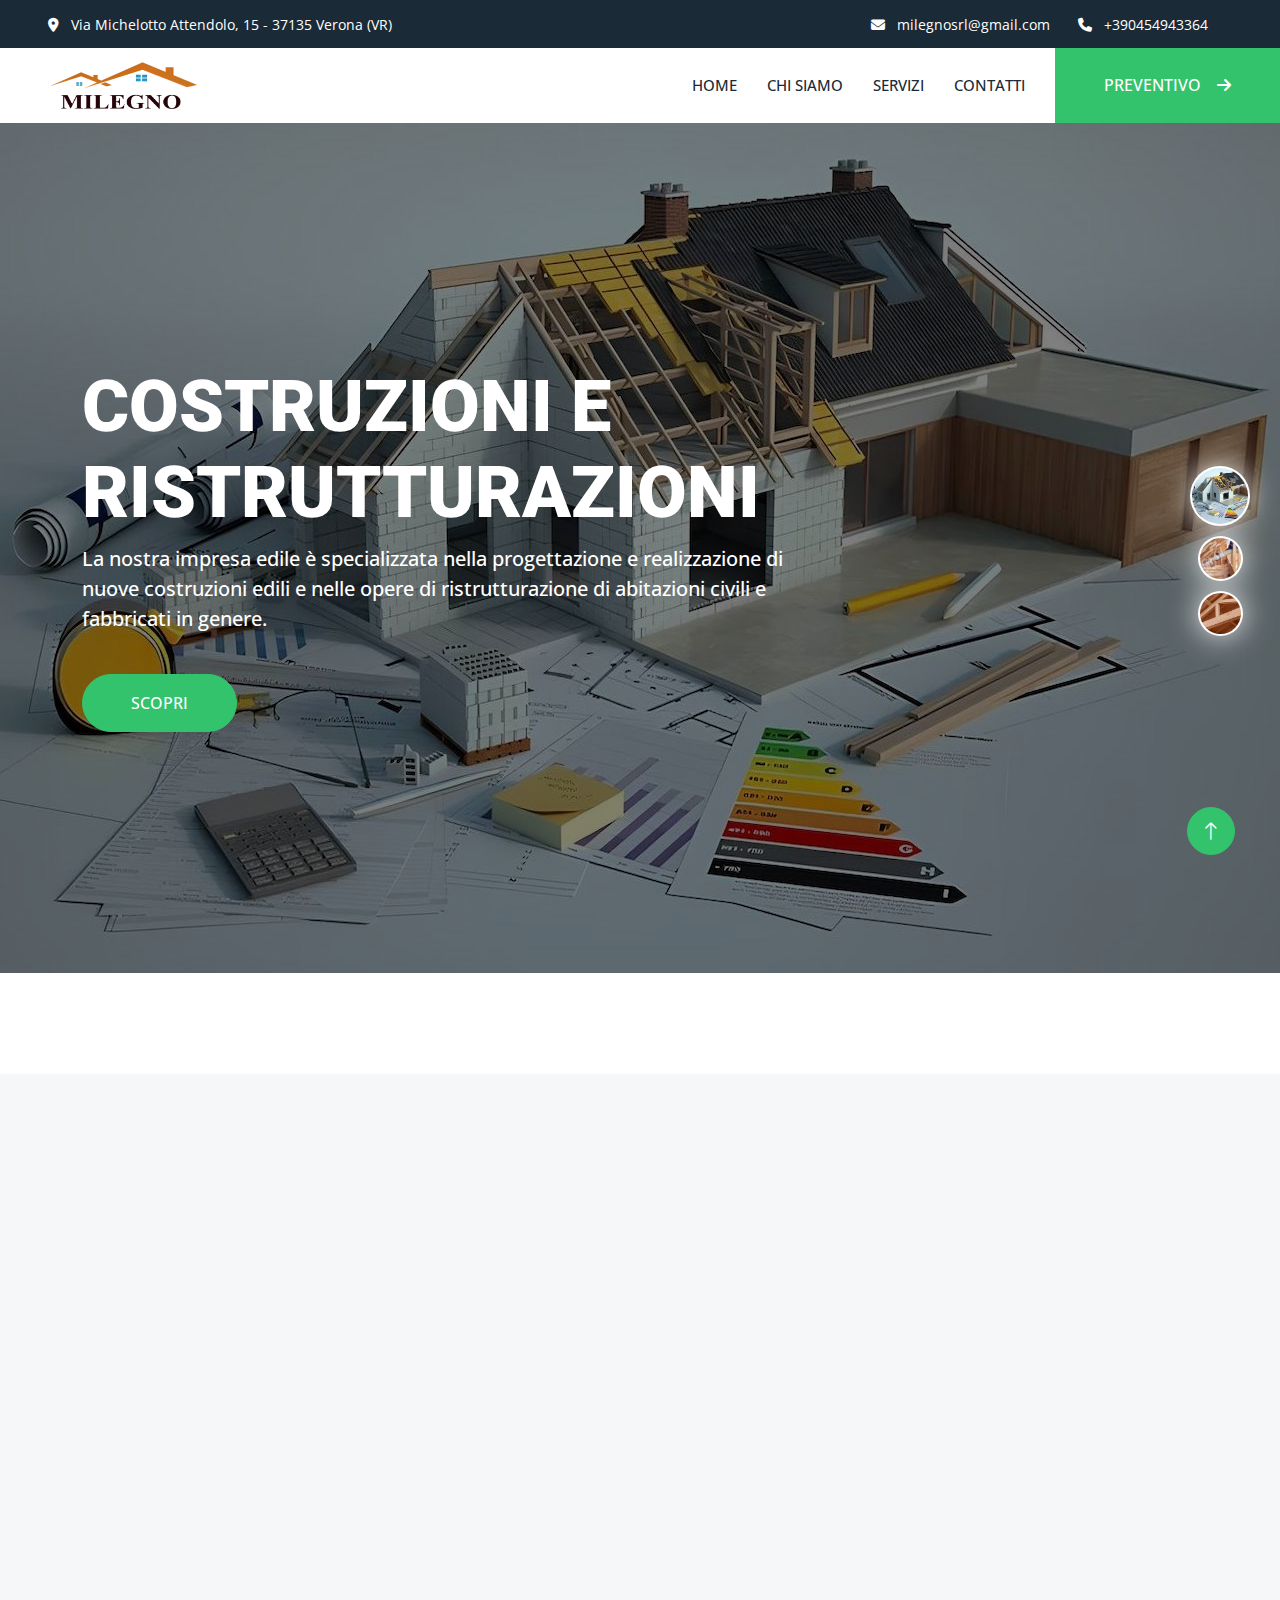
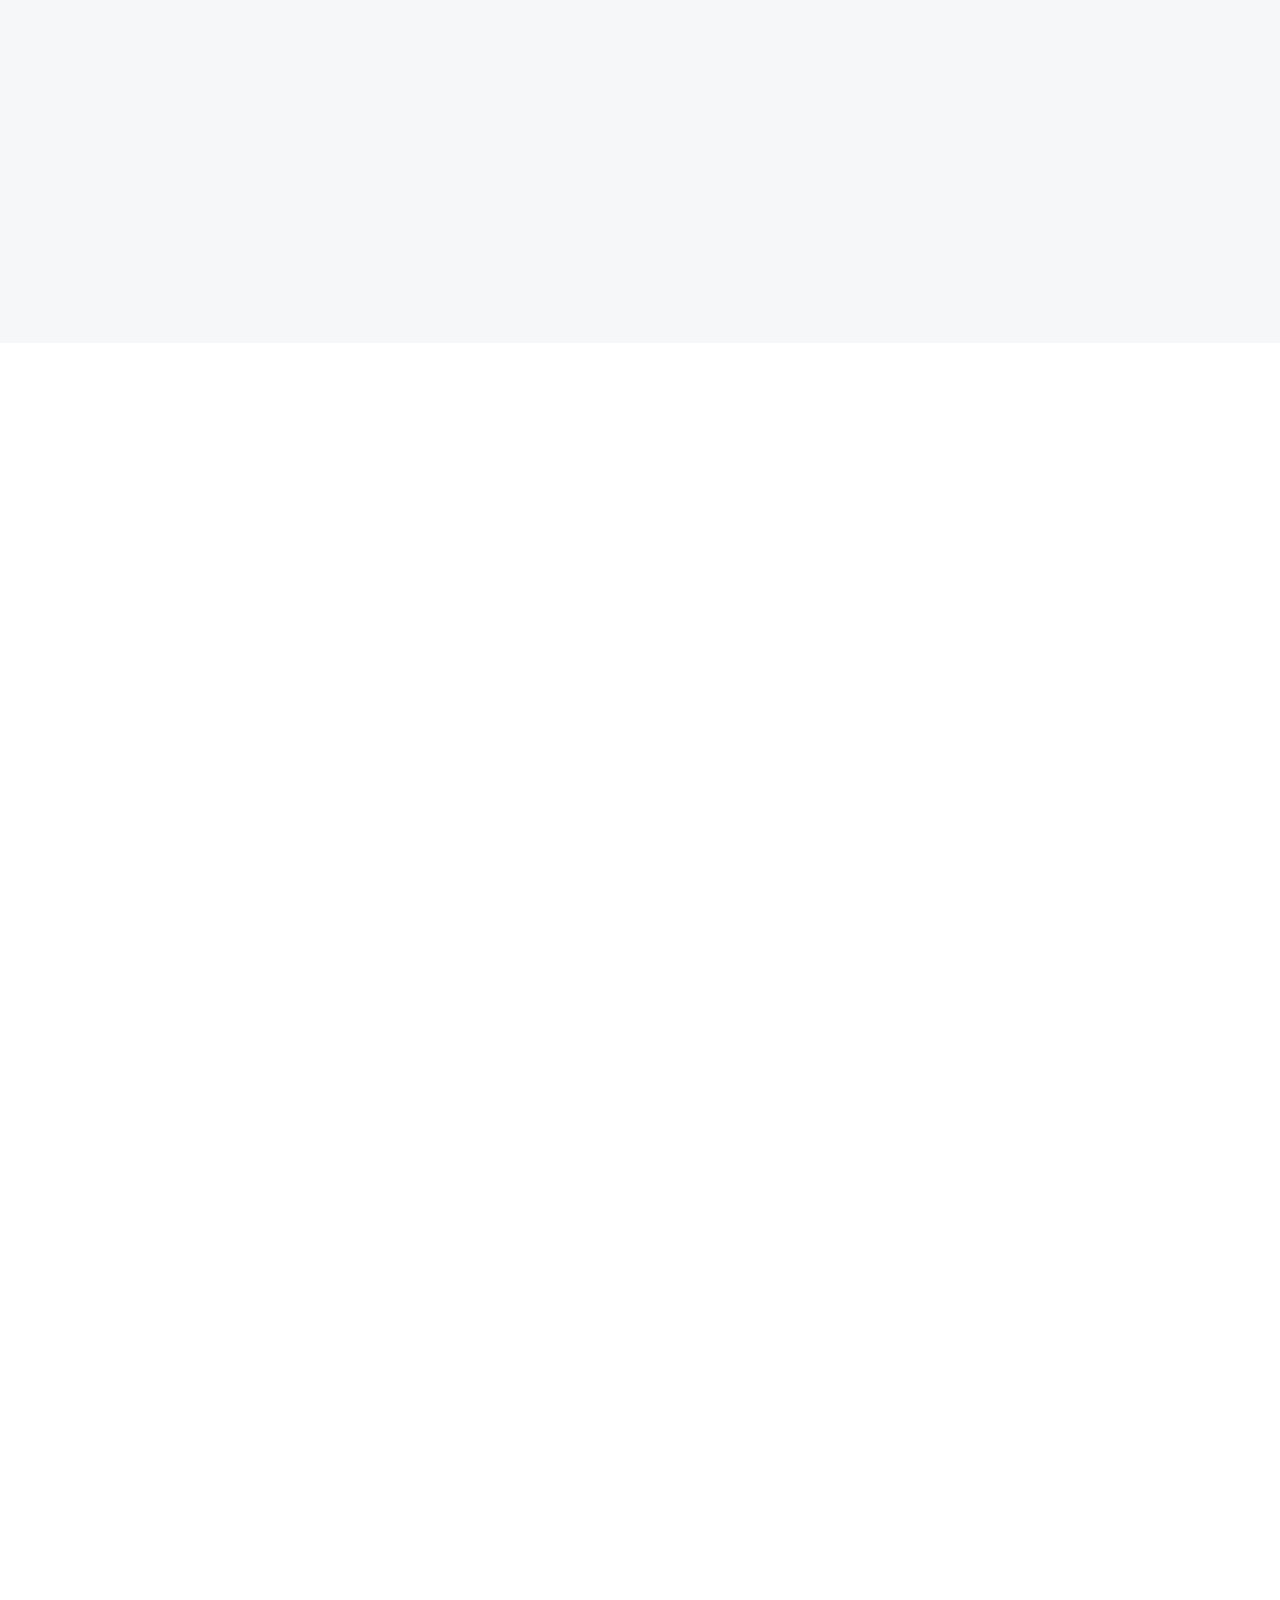
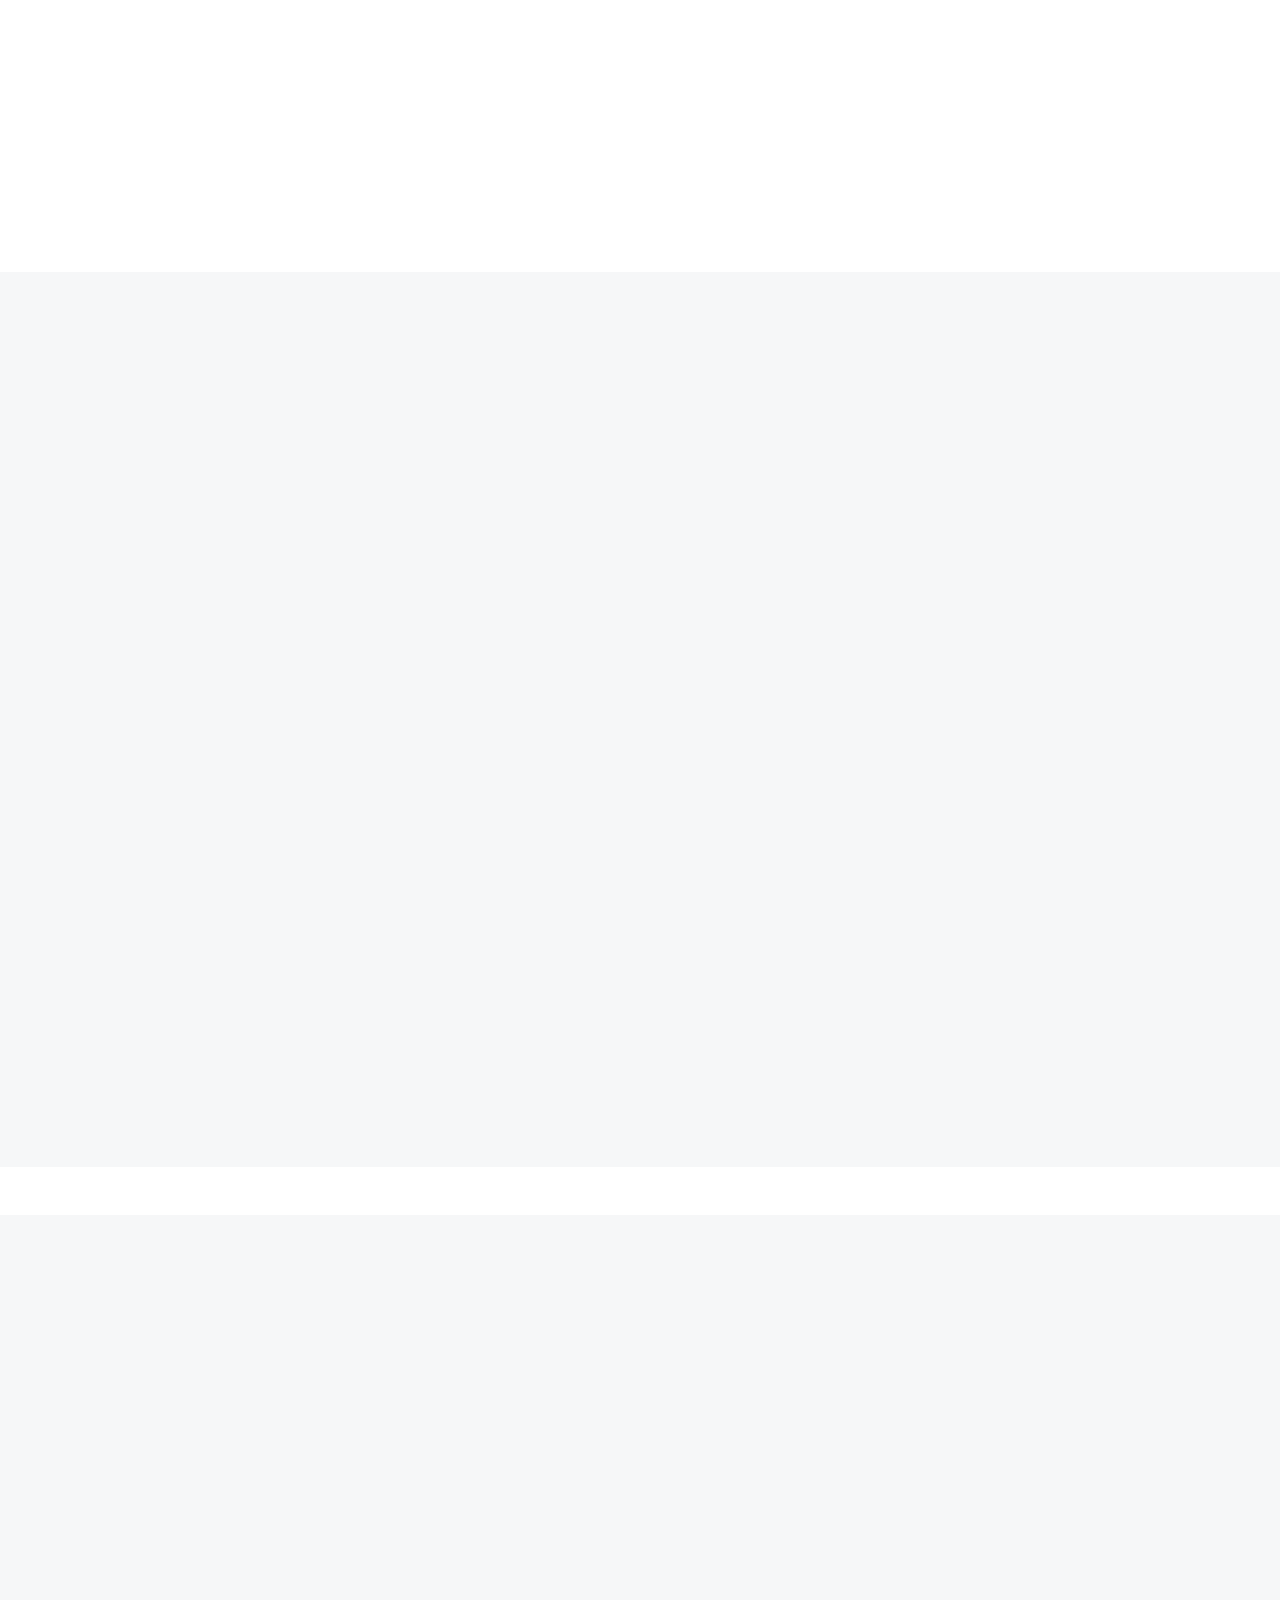
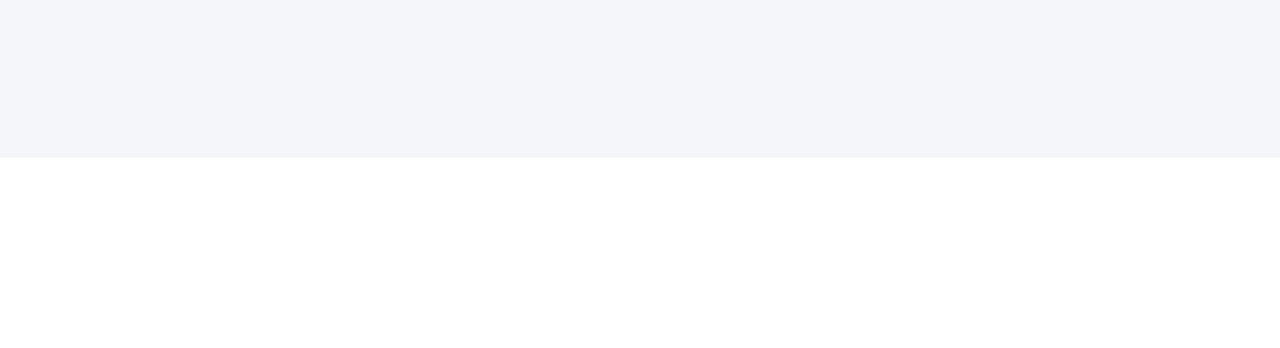
<file: index.html>
<!DOCTYPE html>
<html lang="it">

<head>
    <meta charset="utf-8">
    <title>Impresa edile | Ristrutturazioni | Verona (VR)</title>
    <meta content="width=device-width, initial-scale=1.0" name="viewport">
    <meta content="" name="keywords">
    <meta
        content="L'impresa edile Milegno srl di Verona si occupa di costruzioni e ristrutturazioni edili dal 2009, con un'esperienza pluriennale nell'ambito dell'isolamento termico."
        name="description">

    <meta property="og:type" content="website">
    <meta property="og:url" content="https://www.milegno.it/">
    <script type="application/ld+json">
    {
        "@context" : "https://schema.org",
        "@type" : "WebSite",
        "name" : "MILEGNO srl",
        "url" : "https://www.milegno.it/"
    }
    </script>
    <meta name="keywords"
        content="Impresa edile, Ristrutturazioni, Ristrutturazioni edili, Ristrutturazione appartamenti, Costruzioni edili, Costruzioni immobili" />
    <meta name="description"
        content="Milegno srl è un'Impresa edile specializzata nella costruzione di villette, abitazioni e condomini a Verona e provincia. Contattaci per informazioni!" />

    <meta name="twitter:card" content="summary" />
    <meta name="twitter:title" content="Impresa edile | Verona (VR) | Milegno srl" />
    <meta name="twitter:description"
        content="Milegno srl è un'Impresa edile specializzata nella costruzione di villette, abitazioni e condomini a Verona e provincia. Contattaci per informazioni!" />
    <meta property="og:description"
        content="Milegno srl è un'Impresa edile specializzata nella costruzione di villette, abitazioni e condomini a Verona e provincia. Contattaci per informazioni!" />
    <meta property="og:title" content="Impresa edile | Verona (VR) | Milegno srl" />


    <!-- Favicon -->
    <link rel="icon" type="image/x-icon" href="./img/favicon.ico">
    <link rel="shortcut icon" type="image/x-icon" href="./img/favicon.ico">

    <!-- Google Web Fonts -->
    <link rel="preconnect" href="https://fonts.googleapis.com">
    <link rel="preconnect" href="https://fonts.gstatic.com" crossorigin>
    <link
        href="https://fonts.googleapis.com/css2?family=Open+Sans:wght@400;500&family=Roboto:wght@500;700;900&display=swap"
        rel="stylesheet">

    <!-- Icon Font Stylesheet -->
    <!-- <link href="https://cdnjs.cloudflare.com/ajax/libs/font-awesome/5.10.0/css/all.min.css" rel="stylesheet"> -->
    <link rel="stylesheet" href="https://cdnjs.cloudflare.com/ajax/libs/font-awesome/6.5.0/css/all.min.css">
    <!-- <link rel="stylesheet" href="https://use.fontawesome.com/releases/v5.15.4/css/all.css"> -->

    <link href="https://cdn.jsdelivr.net/npm/bootstrap-icons@1.4.1/font/bootstrap-icons.css" rel="stylesheet">

    <!-- Libraries Stylesheet -->
    <link href="lib/animate/animate.min.css" rel="stylesheet">
    <link href="lib/owlcarousel/assets/owl.carousel.min.css" rel="stylesheet">
    <link href="lib/lightbox/css/lightbox.min.css" rel="stylesheet">

    <!-- Customized Bootstrap Stylesheet -->
    <link href="css/bootstrap.min.css" rel="stylesheet">

    <!-- Template Stylesheet -->
    <link href="css/style.css" rel="stylesheet">
</head>

<body>
    <!-- Spinner Start -->
    <div id="spinner"
        class="show bg-white position-fixed translate-middle w-100 vh-100 top-50 start-50 d-flex align-items-center justify-content-center">
        <div class="spinner-border text-primary" style="width: 3rem; height: 3rem;" role="status">
            <span class="sr-only">Loading...</span>
        </div>
    </div>
    <!-- Spinner End -->


    <!-- Topbar Start -->
    <div class="container-fluid bg-dark p-0">
        <div class="row gx-0 d-none d-lg-flex">
            <div class="col-lg-7 px-5 text-start">
                <div class="h-100 d-inline-flex align-items-center me-4">
                    <a href="https://www.google.com/maps?q=Via+Michelotto+Attendolo,+15,+37135+Verona" target="_blank">
                        <small class="fa fa-map-marker-alt text-primary me-2 text-white"></small>
                        <small class="text-white">Via Michelotto Attendolo, 15 - 37135 Verona (VR)</small></a>
                </div>
                <div class="h-100 d-inline-flex align-items-center">
                    <small class="far fa-clock text-primary me-2 text-white"></small>
                    <small class="text-white">Lun - Ven: 08.30 - 18.00 | Sab - Dom: Chiuso</small>
                </div>
            </div>
            <div class="col-lg-5 px-5 text-end">
                <div class="h-100 d-inline-flex align-items-center me-4">
                    <a href="mailto:milegnosrl@gmail.com?subject=Informazione">
                        <small class="fa fa-envelope text-primary me-2 text-white"></small>
                        <small class="text-white">milegnosrl@gmail.com</small></a>
                </div>
                <div class="h-100 d-inline-flex align-items-center me-4">
                    <a href="tel:+390454943364">
                        <small class="fa-solid fa-phone text-primary me-2 text-white"></small>
                        <small class="text-white">+390454943364</small></a>
                </div>
                <!-- <div class="h-100 d-inline-flex align-items-center mx-n2">
                    <a class="btn btn-square btn-link rounded-0 border-0 border-end border-secondary" href=""><i class="fab fa-facebook-f"></i></a>
                    <a class="btn btn-square btn-link rounded-0 border-0 border-end border-secondary" href=""><i class="fab fa-twitter"></i></a>
                    <a class="btn btn-square btn-link rounded-0 border-0 border-end border-secondary" href=""><i class="fab fa-linkedin-in"></i></a>
                    <a class="btn btn-square btn-link rounded-0" href=""><i class="fab fa-instagram"></i></a>
                </div> -->
            </div>
        </div>
    </div>
    <!-- Topbar End -->


    <!-- Navbar Start -->
    <nav class="navbar navbar-expand-lg bg-white navbar-light sticky-top p-0">
        <a href="index.html" class="navbar-brand d-flex align-items-center px-4 px-lg-5">
            <!-- <h2 class="m-0 text-primary">Milegno</h2> -->
            <img src="./img/milegno_trasp.png" width="150" height="50">
            <!-- <div class="m-0 text-primary" style="max-width: 80%; height: auto; overflow: hidden;">
                <img src="./img/milegno_logo_TRASP.png" alt="" style="max-width: 100%; height: auto;">
            </div> -->
        </a>

        <button type="button" class="navbar-toggler me-4" data-bs-toggle="collapse" data-bs-target="#navbarCollapse">
            <span class="navbar-toggler-icon"></span>
        </button>
        <div class="collapse navbar-collapse" id="navbarCollapse">
            <div class="navbar-nav ms-auto p-4 p-lg-0">
                <a href="index.html" class="nav-item nav-link">Home</a>
                <a href="index.html#about" class="nav-item nav-link">Chi Siamo</a>
                <a href="index.html#services" class="nav-item nav-link">Servizi</a>
                <!-- <a href="index.html#project" class="nav-item nav-link">Progetti</a> -->
                <!-- <a href="about.html" class="nav-item nav-link">About</a>
                <a href="service.html" class="nav-item nav-link">Service</a>
                <a href="project.html" class="nav-item nav-link">Project</a>
                <div class="nav-item dropdown">
                    <a href="#" class="nav-link dropdown-toggle" data-bs-toggle="dropdown">Pages</a>
                    <div class="dropdown-menu bg-light m-0">
                        <a href="feature.html" class="dropdown-item">Feature</a>
                        <a href="quote.html" class="dropdown-item">Free Quote</a>
                        <a href="team.html" class="dropdown-item">Our Team</a>
                        <a href="testimonial.html" class="dropdown-item">Testimonial</a>
                        <a href="404.html" class="dropdown-item">404 Page</a>
                    </div>
                </div> 
                <a href="contact.html" class="nav-item nav-link">Contact</a>
                -->
                <a href="index.html#contatti" class="nav-item nav-link">Contatti</a>
            </div>
            <a href="index.html#quote" class="btn btn-primary rounded-0 py-4 px-lg-5 d-none d-lg-block">PREVENTIVO<i
                    class="fa fa-arrow-right ms-3"></i></a>
        </div>

    </nav>
    <!-- Navbar End -->


    <!-- Carousel Start -->
    <div class="container-fluid p-0 pb-5 wow fadeIn" data-wow-delay="0.3s">
        <div class="owl-carousel header-carousel position-relative" data-owl-carousel='{"autoplayTimeout":8000}'>
            <div class="owl-carousel-item position-relative" data-dot="<img src='img/house.jpeg'>">
                <img class="img-fluid" src="img/house.jpeg" alt="">
                <div class="owl-carousel-inner" style="background-color: rgba(0, 0, 0, 0.5);">
                    <div class="container">
                        <div class="row justify-content-start">
                            <div class="col-10 col-lg-8">
                                <h1 class="display-2 text-white animated slideInDown">COSTRUZIONI E RISTRUTTURAZIONI
                                </h1>
                                <p class="fs-5 fw-medium text-white mb-4 pb-3">La nostra impresa edile è specializzata
                                    nella progettazione e realizzazione di nuove costruzioni edili e nelle opere di
                                    ristrutturazione di abitazioni civili e fabbricati in genere.</p>
                                <a href="index.html#about"
                                    class="btn btn-primary rounded-pill py-3 px-5 animated slideInLeft">SCOPRI</a>
                            </div>
                        </div>
                    </div>
                </div>
            </div>
            <div class="owl-carousel-item position-relative" data-dot="<img src='img/isTermico.jpeg'>">
                <img class="img-fluid" src="img/isTermico.jpeg" alt="">
                <div class="owl-carousel-inner" style="background-color: rgba(0, 0, 0, 0.5);">
                    <div class="container">
                        <div class="row justify-content-start">
                            <div class="col-10 col-lg-8">
                                <h1 class="display-2 text-white animated slideInDown">ISOLAMENTO TERMICO</h1>
                                <p class="fs-5 fw-medium text-white mb-4 pb-3">Milegno si occupa anche di lavori di
                                    isolamento pareti perimetrali, intercapedini, isolamento di tetti e sottotetti.</p>
                                <a href="index.html#about"
                                    class="btn btn-primary rounded-pill py-3 px-5 animated slideInLeft">SCOPRI</a>
                            </div>
                        </div>
                    </div>
                </div>
            </div>
            <div class="owl-carousel-item position-relative" data-dot="<img src='img/rifTetti.jpeg'>">
                <img class="img-fluid" src="img/rifTetti.jpeg" alt="">
                <div class="owl-carousel-inner" style="background-color: rgba(0, 0, 0, 0.5);">
                    <div class="container">
                        <div class="row justify-content-start">
                            <div class="col-10 col-lg-8">
                                <h1 class="display-2 text-white animated slideInDown">RIFACIMENTO E POSA TETTI IN LEGNO
                                    E SISTEMI ANTICADUTA</h1>
                                <p class="fs-5 fw-medium text-white mb-4 pb-3">La nostra impresa edile si occupa anche
                                    della realizzazione e posa di tetti in legno e sistemi anticaduta. Realizza,
                                    inoltre, rifacimento manti di copertura, ripasso tetto e posa tetti in legno.</p>
                                <a href="index.html#about"
                                    class="btn btn-primary rounded-pill py-3 px-5 animated slideInLeft">SCOPRI</a>
                            </div>
                        </div>
                    </div>
                </div>
            </div>
        </div>
    </div>
    <!-- Carousel End -->


    <!-- Feature Start -->
    <!-- <div class="container-xxl py-5">
        <div class="container">
            <div class="row g-5">
                <div class="col-md-6 col-lg-3 wow fadeIn" data-wow-delay="0.1s">
                    <div class="d-flex align-items-center mb-4">
                        <div class="btn-lg-square bg-primary rounded-circle me-3">
                            <i class="fa fa-users text-white"></i>
                        </div>
                        <h1 class="mb-0" data-toggle="counter-up">4453</h1>
                    </div>
                    <h5 class="mb-3">Happy Customers</h5>
                    <span>Tempor erat elitr rebum at clita. Diam dolor diam ipsum sit</span>
                </div>
                <div class="col-md-6 col-lg-3 wow fadeIn" data-wow-delay="0.3s">
                    <div class="d-flex align-items-center mb-4">
                        <div class="btn-lg-square bg-primary rounded-circle me-3">
                            <i class="fa fa-check text-white"></i>
                        </div>
                        <h1 class="mb-0" data-toggle="counter-up">2234</h1>
                    </div>
                    <h5 class="mb-3">Project Done</h5>
                    <span>Tempor erat elitr rebum at clita. Diam dolor diam ipsum sit</span>
                </div>
                <div class="col-md-6 col-lg-3 wow fadeIn" data-wow-delay="0.5s">
                    <div class="d-flex align-items-center mb-4">
                        <div class="btn-lg-square bg-primary rounded-circle me-3">
                            <i class="fa fa-award text-white"></i>
                        </div>
                        <h1 class="mb-0" data-toggle="counter-up">3</h1>
                    </div>
                    <h5 class="mb-3">Awards Win</h5>
                    <span>Tempor erat elitr rebum at clita. Diam dolor diam ipsum sit</span>
                </div>
                <div class="col-md-6 col-lg-3 wow fadeIn" data-wow-delay="0.7s">
                    <div class="d-flex align-items-center mb-4">
                        <div class="btn-lg-square bg-primary rounded-circle me-3">
                            <i class="fa fa-users-cog text-white"></i>
                        </div>
                        <h1 class="mb-0" data-toggle="counter-up">18</h1>
                    </div>
                    <h5 class="mb-3">Expert Workers</h5>
                    <span>Tempor erat elitr rebum at clita. Diam dolor diam ipsum sit</span>
                </div>
            </div>
        </div>
    </div> -->
    <!-- Feature Start -->


    <!-- About Start -->
    <div id="about" class="container-fluid bg-light overflow-hidden my-5 px-lg-0">
        <div class="container about px-lg-0">
            <div class="row g-0 mx-lg-0">
                <div class="col-lg-6 ps-lg-0 wow fadeIn" data-wow-delay="0.1s" style="min-height: 400px;">
                    <div class="position-relative h-100">
                        <img class="position-absolute img-fluid w-100 h-100" src="img/casa.jpeg"
                            style="object-fit: cover;" alt="">
                    </div>
                </div>
                <div class="col-lg-6 about-text py-5 wow fadeIn" data-wow-delay="0.5s">
                    <div class="p-lg-5 pe-lg-0">
                        <h6 class="text-primary">LA NOSTRA IMPRESA EDILE</h6>
                        <h1 class="mb-4"> MILEGNO S.R.L. DAL 2009 COSTRUZIONI E RISTRUTTURAZIONI</h1>
                        <p>Milegno è un'impresa edile che nel tempo si è evoluta sempre più, per offrire <b>soluzioni
                                abitative</b> sempre più in linea con le esigenze di efficienza costruttiva.</p>
                        <p>L'impresa edile inizialmente ha focalizzato la sua attività sulla realizzazione di coperture
                            ed edifici
                            in legno, in seguito ha poi integrato tutti gli aspetti necessari per divenire una
                            <b>moderna ditta costruttrice</b>.
                        </p>
                        <p>Realizziamo <b>nuove costruzioni</b> e <b>ristrutturazioni</b> di fabbricati, seguendo
                            direttamente tutti i lavori per garantire un ottimo livello di finitura.</p>
                        <p><i class="fa fa-check-circle text-primary me-3"></i>COSTRUZIONI E RISTRUTTURAZIONI</p>
                        <p><i class="fa fa-check-circle text-primary me-3"></i>RIFACIMENTO TETTI</p>
                        <!--  <p><i class="fa fa-check-circle text-primary me-3"></i>RIFACIMENTO E POSA TETTI IN LEGNO E SISTEMI ANTICADUTA</p> -->
                        <p><i class="fa fa-check-circle text-primary me-3"></i>ISOLAMENTO TERMICO</p>
                        <a href="tel:+390454943364" class="btn btn-primary rounded-pill py-3 px-5 mt-3">
                            <small class="fa-solid fa-phone text-primary me-2 text-white"></small>
                            <small class="text-white">CHIAMA ORA</small></a>
                        <a href="index.html#quote" class="btn btn-primary rounded-pill py-3 px-5 mt-3">
                            <small
                                class="fa-solid fa-file-signature text-primary me-2 text-white"></small>PREVENTIVO</a>

                    </div>
                </div>
            </div>
        </div>
    </div>
    <!-- About End -->


    <!-- Service Start -->
    <section id="services">
        <div class="container-xxl py-5">
            <div class="container">

                <div class="text-center mx-auto mb-5 wow fadeInUp" data-wow-delay="0.1s" style="max-width: 1200px;">
                    <h6 class="text-primary">Nostri Servizi</h6>
                    <h1 class="mb-4">MILEGNO S.R.L. DAL 2009 COSTRUZIONI E RISTRUTTURAZIONI</h1>
                </div>
                <div class="row g-4">
                    <div class="col-md-6 col-lg-4 wow fadeInUp" data-wow-delay="0.1s">
                        <div class="service-item rounded overflow-hidden">
                            <img class="img-fluid" src="img/houses.png" alt="">
                            <div class="position-relative p-4 pt-0">
                                <div class="service-icon">
                                    <i class="fa-solid fa-house-chimney fa-3x"></i>
                                </div>
                                <h4 class="mb-3">COSTRUZIONI E RISTRUTTURAZIONI</h4>
                                <p>La nostra impresa edile è specializzata nella progettazione e realizzazione di nuove
                                    costruzioni edili e nelle opere di ristrutturazione di abitazioni civili e
                                    fabbricati in genere.</p>
                                <a class="small fw-medium" href="service.html">Scopri<i
                                        class="fa fa-arrow-right ms-2"></i></a>
                            </div>
                        </div>
                    </div>
                    <div class="col-md-6 col-lg-4 wow fadeInUp" data-wow-delay="0.1s">
                        <div class="service-item rounded overflow-hidden">
                            <img class="img-fluid" src="img/rifai_tetto.png" alt="Rifacimento tetti">
                            <div class="position-relative p-4 pt-0">
                                <div class="service-icon">
                                    <i class="fa-solid fa-bridge fa-3x"></i>
                                </div>
                                <h4 class="mb-3">RIFACIMENTO TETTI</h4>
                                <p>Inoltre, realizziamo anche tetti e coperture in legno, aggiungendo un ulteriore
                                    strato di protezione contro le intemperie che rende i lavoro più durevole e
                                    resistente nel tempo.</p>
                                <a class="small fw-medium" href="service.html">Scopri<i
                                        class="fa fa-arrow-right ms-2"></i></a>
                            </div>
                        </div>
                    </div>
                    <div class="col-md-6 col-lg-4 wow fadeInUp" data-wow-delay="0.3s">
                        <div class="service-item rounded overflow-hidden">
                            <img class="img-fluid" src="img/isolamentoTermico.jpeg" alt="">
                            <div class="position-relative p-4 pt-0">
                                <div class="service-icon">
                                    <i class="fa-solid fa-thermometer-half fa-3x"></i>
                                </div>
                                <h4 class="mb-3">ISOLAMENTO TERMICO</h4>
                                <p>Per ottimizzare l’efficienza termica, realizziamo l’isolamento di pareti e sottotetti
                                    mediante insufflaggio di fiocchi di cellulosa, una soluzione naturale che migliora
                                    la coibentazione dell’intera struttura.</p>
                                <a class="small fw-medium" href="service.html#service_isolamento">Scopri<i
                                        class="fa fa-arrow-right ms-2"></i></a>
                            </div>
                        </div>
                    </div>
                    
                    <div class="col-md-6 col-lg-4 wow fadeInUp" data-wow-delay="0.3s">
                        <div class="service-item rounded overflow-hidden">
                            <img class="img-fluid" src="img/coperturaTetti.jpeg"
                                alt="Coperture in legno e sistemi anticaduta">
                            <div class="position-relative p-4 pt-0">
                                <div class="service-icon">
                                    <i class="fa-solid fa-person-digging fa-3x"></i>
                                </div>
                                <h4 class="mb-3">COPERTURE IN LEGNO E SISTEMI ANTICADUTA</h4>
                                <p>Proponiamo soluzioni all'avanguardia per lavori di isolamento su tetti e sottotetti,
                                    ma non solo. Posiamo coperture in legno e sistemi anticaduta.</p>
                                <a class="small fw-medium" href="service.html">Scopri<i
                                        class="fa fa-arrow-right ms-2"></i></a>
                            </div>
                        </div>
                    </div>
                    <div class="col-md-6 col-lg-4 wow fadeInUp" data-wow-delay="0.3s">
                        <div class="service-item rounded overflow-hidden">
                            <img class="img-fluid" src="img/scale.jpeg" alt="Coperture in legno e sistemi anticaduta">
                            <div class="position-relative p-4 pt-0">
                                <div class="service-icon">
                                    <i class="fa-solid fa-ruler-combined fa-3x"></i>
                                </div>
                                <h4 class="mb-3">PROGETTAZIONE SU MISURA</h4>
                                <p>Proponiamo soluzioni all'avanguardia per lavori di isolamento su tetti e sottotetti,
                                    ma non solo. Posiamo coperture in legno e sistemi anticaduta.</p>
                                <a class="small fw-medium" href="service.html">Scopri<i
                                        class="fa fa-arrow-right ms-2"></i></a>
                            </div>
                        </div>
                    </div>
                    <!-- <div class="col-md-6 col-lg-4 wow fadeInUp" data-wow-delay="0.5s">
                        <div class="service-item rounded overflow-hidden">
                            <img class="img-fluid" src="img/img-600x400-6.jpg" alt="">
                            <div class="position-relative p-4 pt-0">
                                <div class="service-icon">
                                    <i class="fa fa-lightbulb fa-3x"></i>
                                </div>
                                <h4 class="mb-3">Hydropower Plants</h4>
                                <p>Stet stet justo dolor sed duo. Ut clita sea sit ipsum diam lorem diam.</p>
                                <a class="small fw-medium" href="">Scopri<i class="fa fa-arrow-right ms-2"></i></a>
                            </div>
                        </div>
                    </div> -->
                </div>
            </div>
        </div>
    </section>
    <!-- Service End -->


    <!-- Feature Start -->
    <!-- <div id="project" class="container-fluid bg-light overflow-hidden my-5 px-lg-0">
        <div class="container feature px-lg-0">
            <div class="row g-0 mx-lg-0">
                <div class="col-lg-6 feature-text py-5 wow fadeIn" data-wow-delay="0.1s">
                    <div class="p-lg-5 ps-lg-0">
                        <h6 class="text-primary">Perché scegliere Milegno!</h6>
                        <h1 class="mb-4">MANUTENZIONI E COSTRUZIONI EDILI A VERONA</h1>
                        <p class="mb-4 pb-2">
                            SCEGLI MILEGNO PER LA RISTRUTTURAZIONE DELLA TUA ABITAZIONE O PER LA COSTRUZIONE ED
                            RISTRUTTURAZIONE DELLA TUA
                            CASA!<br>
                            Esperienza ed evoluzione per proporre nuovi sistemi costruttivi per l'ottimizzazione
                            termica.</p>
                        <div class="row g-4">
                            <div class="col-6">
                                <div class="d-flex align-items-center">
                                    <div class="btn-lg-square bg-primary rounded-circle">
                                        <i class="fa fa-check text-white"></i>
                                    </div>
                                    <div class="ms-4">
                                        <p class="mb-0">Quality</p>
                                        <h5 class="mb-0">Services</h5>
                                    </div>
                                </div>
                            </div>
                            <div class="col-6">
                                <div class="d-flex align-items-center">
                                    <div class="btn-lg-square bg-primary rounded-circle">
                                        <i class="fa fa-user-check text-white"></i>
                                    </div>
                                    <div class="ms-4">
                                        <p class="mb-0">Expert</p>
                                        <h5 class="mb-0">Workers</h5>
                                    </div>
                                </div>
                            </div>
                            <div class="col-6">
                                <div class="d-flex align-items-center">
                                    <div class="btn-lg-square bg-primary rounded-circle">
                                        <i class="fa fa-drafting-compass text-white"></i>
                                    </div>
                                    <div class="ms-4">
                                        <p class="mb-0">Free</p>
                                        <h5 class="mb-0">Consultation</h5>
                                    </div>
                                </div>
                            </div>
                            <div class="col-6">
                                <div class="d-flex align-items-center">
                                    <div class="btn-lg-square bg-primary rounded-circle">
                                        <i class="fa fa-headphones text-white"></i>
                                    </div>
                                    <div class="ms-4">
                                        <p class="mb-0">Customer</p>
                                        <h5 class="mb-0">Support</h5>
                                    </div>
                                </div>
                            </div>
                        </div>
                    </div>
                </div>
                <div class="col-lg-6 pe-lg-0 wow fadeIn" data-wow-delay="0.5s" style="min-height: 400px;">
                    <div class="position-relative h-100">
                        <img class="position-absolute img-fluid w-100 h-100" src="img/construction.jpeg"
                            style="object-fit: cover;" alt="">
                    </div>
                </div>
            </div>
        </div>
    </div> -->
    <!-- Feature End -->


    <!-- Projects Start -->
    <!-- <div class="container-xxl py-5">
        <div class="container">
            <div class="text-center mx-auto mb-5 wow fadeInUp" data-wow-delay="0.1s" style="max-width: 600px;">
                <h6 class="text-primary">Our Projects</h6>
                <h1 class="mb-4">Visit Our Latest Solar And Renewable Energy Projects</h1>
            </div>
            <div class="row mt-n2 wow fadeInUp" data-wow-delay="0.3s">
                <div class="col-12 text-center">
                    <ul class="list-inline mb-5" id="portfolio-flters">
                        <li class="mx-2 active" data-filter="*">All</li>
                        <li class="mx-2" data-filter=".first">Solar Panels</li>
                        <li class="mx-2" data-filter=".second">Wind Turbines</li>
                        <li class="mx-2" data-filter=".third">Hydropower Plants</li>
                    </ul>
                </div>
            </div>
            <div class="row g-4 portfolio-container wow fadeInUp" data-wow-delay="0.5s">
                <div class="col-lg-4 col-md-6 portfolio-item first">
                    <div class="portfolio-img rounded overflow-hidden">
                        <img class="img-fluid" src="img/img-600x400-6.jpg" alt="">
                        <div class="portfolio-btn">
                            <a class="btn btn-lg-square btn-outline-light rounded-circle mx-1"
                                href="img/img-600x400-6.jpg" data-lightbox="portfolio"><i class="fa fa-eye"></i></a>
                            <a class="btn btn-lg-square btn-outline-light rounded-circle mx-1" href=""><i
                                    class="fa fa-link"></i></a>
                        </div>
                    </div>
                    <div class="pt-3">
                        <p class="text-primary mb-0">Solar Panels</p>
                        <hr class="text-primary w-25 my-2">
                        <h5 class="lh-base">We Are pioneers of solar & renewable energy industry</h5>
                    </div>
                </div>
                <div class="col-lg-4 col-md-6 portfolio-item second">
                    <div class="portfolio-img rounded overflow-hidden">
                        <img class="img-fluid" src="img/img-600x400-5.jpg" alt="">
                        <div class="portfolio-btn">
                            <a class="btn btn-lg-square btn-outline-light rounded-circle mx-1"
                                href="img/img-600x400-5.jpg" data-lightbox="portfolio"><i class="fa fa-eye"></i></a>
                            <a class="btn btn-lg-square btn-outline-light rounded-circle mx-1" href=""><i
                                    class="fa fa-link"></i></a>
                        </div>
                    </div>
                    <div class="pt-3">
                        <p class="text-primary mb-0">Wind Turbines</p>
                        <hr class="text-primary w-25 my-2">
                        <h5 class="lh-base">We Are pioneers of solar & renewable energy industry</h5>
                    </div>
                </div>
                <div class="col-lg-4 col-md-6 portfolio-item third">
                    <div class="portfolio-img rounded overflow-hidden">
                        <img class="img-fluid" src="img/img-600x400-4.jpg" alt="">
                        <div class="portfolio-btn">
                            <a class="btn btn-lg-square btn-outline-light rounded-circle mx-1"
                                href="img/img-600x400-4.jpg" data-lightbox="portfolio"><i class="fa fa-eye"></i></a>
                            <a class="btn btn-lg-square btn-outline-light rounded-circle mx-1" href=""><i
                                    class="fa fa-link"></i></a>
                        </div>
                    </div>
                    <div class="pt-3">
                        <p class="text-primary mb-0">Hydropower Plants</p>
                        <hr class="text-primary w-25 my-2">
                        <h5 class="lh-base">We Are pioneers of solar & renewable energy industry</h5>
                    </div>
                </div>
                <div class="col-lg-4 col-md-6 portfolio-item first">
                    <div class="portfolio-img rounded overflow-hidden">
                        <img class="img-fluid" src="img/img-600x400-3.jpg" alt="">
                        <div class="portfolio-btn">
                            <a class="btn btn-lg-square btn-outline-light rounded-circle mx-1"
                                href="img/img-600x400-3.jpg" data-lightbox="portfolio"><i class="fa fa-eye"></i></a>
                            <a class="btn btn-lg-square btn-outline-light rounded-circle mx-1" href=""><i
                                    class="fa fa-link"></i></a>
                        </div>
                    </div>
                    <div class="pt-3">
                        <p class="text-primary mb-0">Solar Panels</p>
                        <hr class="text-primary w-25 my-2">
                        <h5 class="lh-base">We Are pioneers of solar & renewable energy industry</h5>
                    </div>
                </div>
                <div class="col-lg-4 col-md-6 portfolio-item second">
                    <div class="portfolio-img rounded overflow-hidden">
                        <img class="img-fluid" src="img/img-600x400-2.jpg" alt="">
                        <div class="portfolio-btn">
                            <a class="btn btn-lg-square btn-outline-light rounded-circle mx-1"
                                href="img/img-600x400-2.jpg" data-lightbox="portfolio"><i class="fa fa-eye"></i></a>
                            <a class="btn btn-lg-square btn-outline-light rounded-circle mx-1" href=""><i
                                    class="fa fa-link"></i></a>
                        </div>
                    </div>
                    <div class="pt-3">
                        <p class="text-primary mb-0">Wind Turbines</p>
                        <hr class="text-primary w-25 my-2">
                        <h5 class="lh-base">We Are pioneers of solar & renewable energy industry</h5>
                    </div>
                </div>
                <div class="col-lg-4 col-md-6 portfolio-item third">
                    <div class="portfolio-img rounded overflow-hidden">
                        <img class="img-fluid" src="img/img-600x400-1.jpg" alt="">
                        <div class="portfolio-btn">
                            <a class="btn btn-lg-square btn-outline-light rounded-circle mx-1"
                                href="img/img-600x400-1.jpg" data-lightbox="portfolio"><i class="fa fa-eye"></i></a>
                            <a class="btn btn-lg-square btn-outline-light rounded-circle mx-1" href=""><i
                                    class="fa fa-link"></i></a>
                        </div>
                    </div>
                    <div class="pt-3">
                        <p class="text-primary mb-0">Hydropower Plants</p>
                        <hr class="text-primary w-25 my-2">
                        <h5 class="lh-base">We Are pioneers of solar & renewable energy industry</h5>
                    </div>
                </div>
            </div>
        </div>
    </div> -->
    <!-- Projects End -->


    <!-- Quote Start -->
    <div id="quote" class="container-fluid bg-light overflow-hidden px-lg-0 my-5" id="quote">
        <div class="px-lg-0 container quote">
            <div class="row g-0 mx-lg-0">
                <div class="col-lg-6 ps-lg-0 wow fadeIn" data-wow-delay="0.1s" style="min-height:400px;">
                    <div class="position-relative h-100"><img class="img-fluid position-absolute w-100 h-100"
                            src="./img/design.jpeg" style="object-fit:cover;" alt=""></div>
                </div>
                <div class="col-lg-6 py-5 quote-text wow fadeIn" data-wow-delay="0.5s">
                    <div class="p-lg-5 pe-lg-0">
                        <h6 class="text-primary">PREVENTIVO GRATUITO</h6>
                        <h1 class="mb-4">CONTATATTA PER RICHIEDERE UN PREVENTIVO SENZA IMPEGNO</h1>
                        <p class="mb-4 pb-2">Contatta Milegno e richiedi un preventivo per i lavori di cui hai bisogno.
                        </p>
                        <form data-bss-recipient="26c2156581e787a4629f979760c4916f">
                            <div class="row g-3">
                                <div class="col-12 col-sm-6"><input class="border-0 form-control form-control"
                                        type="text" placeholder="Nome Cognome" required="" style="height:55px;"></div>
                                <div class="col-12 col-sm-6"><input class="border-0 form-control form-control"
                                        type="email" placeholder="Email" required="" style="height:55px;"></div>
                                <div class="col-12 col-sm-6"><input class="border-0 form-control form-control"
                                        type="number" placeholder="Cellulare" required="" style="height:55px;"></div>
                                <div class="col-12 col-sm-6"><select class="border-0 form-select form-select"
                                        name="servizio" style="height:55px;">
                                        <option value="" selected="">Servizio</option>
                                        <option value="COSTRUZIONI E RISTRUTTURAZIONI">COSTRUZIONI E RISTRUTTURAZIONI
                                        </option>
                                        <option value="RIFACIMENTO TETTI"> RIFACIMENTO TETTI</option>
                                        <option value="ISOLAMENTO TERMICO">ISOLAMENTO TERMICO</option>
                                    </select></div>
                                <div class="col-12"><textarea class="border-0 form-control form-control"
                                        placeholder="Testo" style="height:100px;"></textarea></div>
                                <div class="col-12">
                                    <div class="form-check mb-3">
                                        <input class="form-check-input" type="checkbox" id="privacyCheck" required>
                                        <label class="form-check-label" for="privacyCheck">
                                            Ho letto l’<a href="#" id="openPrivacy"
                                                style="margin-left:8px;">informativa</a> e autorizzo il trattamento dei
                                            miei dati personali per le finalità ivi indicate.

                                            <!-- Modal -->
                                            <div class="modal fade" id="privacyModal" tabindex="-1"
                                                aria-labelledby="privacyModalLabel" aria-hidden="true">
                                                <div class="modal-dialog modal-dialog-centered modal-lg">
                                                    <div class="modal-content">
                                                        <div class="modal-header">
                                                            <h5 class="modal-title" id="privacyModalLabel">
                                                                Informativa privacy ai sensi degli artt. 13-14 del Regolamento Europeo “Privacy” (GDPR)
                                                            </h5>
                                                            <button type="button" class="btn-close"
                                                                data-bs-dismiss="modal" aria-label="Chiudi"></button>
                                                        </div>
                                                        <div class="modal-body"
                                                            style="white-space: pre-line; font-size: 0.95rem;">
                                                            I dati personali da Lei inseriti, sono trattati da Milegno Srl - Via Michelotto Attendolo 15 - 37135 Ca' di David (VR)
                                                            - +390454943364 in qualità di Titolare, per finalità connesse alla fornitura dei servizi da Lei richiesti (a
                                                            titolo esemplificativo: richiedere informazioni, registrarsi al sito per ricevere vantaggi e offerte, ottenere
                                                            preventivi, effettuare pagamenti, acquistare beni e riceverli presso un domicilio da Lei indicato, effettuare
                                                            una prenotazione, scambiare documenti). Inoltre, i dati da Lei forniti, potrebbero essere trattati,
                                                            solo su Suo esplicito consenso, al fine di inviarLe comunicazioni di natura commerciale via email o sms
                                                            relativamente ai servizi offerti dal Titolare. Nel primo caso, la base giuridica del trattamento è
                                                            l’esecuzione di un accordo; nel secondo caso è il consenso. I trattamenti avverranno con modalità elettroniche e
                                                            verranno messi a disposizione delle terze parti (Responsabili Esterni del trattamento) nell’ambito
                                                            dell’Unione Europea o in Paesi extra UE, regolarmente contrattualizzate e che offrono adeguate garanzie di
                                                            sicurezza, necessarie per la fornitura di servizi essenziali al soddisfacimento delle Sue esigenze. Tali Responsabili
                                                            Esterni, il cui elenco è disponibile dietro richiesta, possono appartenere a categorie di soggetti che supportano
                                                            il Titolare nell’erogazione dei servizi offerti tramite il presente sito (quali, a titolo esemplificativo: sviluppatori
                                                            software e gestori di siti web, spedizionieri). Inoltre saranno trattati per finalità di analisi statistiche
                                                            e di marketing diretto, in maniera anonima, come meglio specificato dalla cookie policy. Trattasi pertanto di
                                                            trattamenti legittimi e necessari ad assicurarLe un servizio che risponda alle Sue aspettative. I dati saranno conservati
                                                            per tutta la durata dei servizi da Lei richiesti o per periodi superiori solo se previsti dalle norme. In ogni
                                                            momento Lei potrà esercitare i diritti previsti agli articoli 15-22 del GDPR contattando il titolare del presente sito.
                                                            Nel caso di richiesta di cancellazione dei suoi dati, La informiamo che potrebbe non essere più possibile continuare
                                                            a fornirLe il servizio richiestoci. La informiamo, infine, che potrà proporre reclamo
                                                            all’Autorità Garante per la Protezione dei Dati, qualora ritenesse siano stati violati i suoi diritti.
                                                        </div>
                                                        <div class="modal-footer">
                                                            <button type="button" class="btn btn-secondary"
                                                                data-bs-dismiss="modal">Chiudi</button>
                                                        </div>
                                                    </div>
                                                </div>
                                            </div>
                                            <script>
                                                document.addEventListener('DOMContentLoaded', function () {
                                                    var openBtn = document.getElementById('openPrivacy');
                                                    if (openBtn) {
                                                        openBtn.addEventListener('click', function (e) {
                                                            e.preventDefault();
                                                            var modal = new bootstrap.Modal(document.getElementById('privacyModal'));
                                                            modal.show();
                                                        });
                                                    }
                                                });
                                            </script>
                                        </label>
                                    </div>
                                    <button class="btn btn-primary rounded-pill px-5 py-3" type="submit">Invia</button>
                                </div>
                            </div>
                        </form>
                    </div>
                </div>
            </div>
        </div>
    </div>
    <!-- Quote End -->

    <!-- Contatti Start -->
    <div id="contatti" class="container-fluid bg-light overflow-hidden my-5 px-lg-0">
        <div class="container quote px-lg-0">
            <div class="row g-0 mx-lg-0">

                <div class="col-lg-6 quote-text py-5 wow fadeIn" data-wow-delay="0.5s">
                    <div class="p-lg-5 pe-lg-0">
                        <div class="col-lg-3 col-md-6">
                            <img src="./img/milegno_trasp.png" alt="Logo Milegno SRL" width="220" height="100">
                        </div>
                        <div style="height: 18px;"></div> <!-- Spazio leggero tra immagine e indirizzo -->
                        <div class="col-lg-12 col-md-12">
                            <h5 class="mb-4" style="font-size: 1.3rem;">Indirizzo & Contatti</h5>
                            <p class="mb-3" style="font-size: 1.25rem;">
                                <a href="https://www.google.com/maps?q=Via+Michelotto+Attendolo,+15,+37135+Verona" target="_blank">
                                    <i class="fa fa-map-marker-alt me-3"></i>
                                    Via Michelotto Attendolo, 15 - 37135 Verona (VR)
                                </a>
                            </p>
                            <p class="mb-3" style="font-size: 1.25rem;">
                                <a href="tel:+390454943364">
                                    <i class="fa-solid fa-phone me-3"></i> +390454943364
                                </a>
                            </p>
                            <p class="mb-3" style="font-size: 1.25rem;">
                                <a href="mailto:milegnosrl@gmail.com?subject=Informazione">
                                    <i class="fa fa-envelope me-3"></i> milegnosrl@gmail.com
                                </a>
                            </p>
                            <p class="mb-3" style="font-size: 1.25rem;">
                                <a href="index.html#contatti"><i class="far fa-clock text-primary me-2"></i> Lun - Ven: 08.30 - 18.00</a>
                            </p>
                        </div>
                    </div>
                </div>
                <div class="col-lg-6 pe-lg-0" style="min-height: 400px;">
                    <div class="position-relative h-100">
                        <!-- <iframe
                            src="https://www.google.com/maps/embed?pb=!1m18!1m12!1m3!1d2802.083453819356!2d10.993679775970538!3d45.387487338554145!2m3!1f0!2f0!3f0!3m2!1i1024!2i768!4f13.1!3m3!1m2!1s0x477f5fcecb4a0811%3A0x12455e354aedacde!2sVia%20Michelotto%20Attendolo%2C%2015%2C%2037135%20Verona%20VR!5e0!3m2!1sit!2sit!4v1745412918795!5m2!1sit!2sit"
                            width="600" height="450" style="border:0;" allowfullscreen="" loading="lazy"
                            referrerpolicy="no-referrer-when-downgrade"></iframe> -->
                        <iframe class="position-absolute w-100 h-100" style="object-fit: cover;"
                            src="https://www.google.com/maps/embed?pb=!1m18!1m12!1m3!1d2802.083453819356!2d10.993679775970538!3d45.387487338554145!2m3!1f0!2f0!3f0!3m2!1i1024!2i768!4f13.1!3m3!1m2!1s0x477f5fcc18cf6423%3A0xc249fcdc35931a62!2sMilegno%20S.r.l.!5e0!3m2!1sit!2sit!4v1745413220279!5m2!1sit!2sit"
                            frameborder="0" allowfullscreen="" aria-hidden="false" tabindex="0"></iframe>
                    </div>
                </div>
            </div>
        </div>
    </div>
    <!-- Contatti End -->


    <!-- Team Start -->
    <!-- <div class="container-xxl py-5">
        <div class="container">
            <div class="text-center mx-auto mb-5 wow fadeInUp" data-wow-delay="0.1s" style="max-width: 600px;">
                <h6 class="text-primary">Team Member</h6>
                <h1 class="mb-4">Experienced Team Members</h1>
            </div>
            <div class="row g-4">
                <div class="col-lg-4 col-md-6 wow fadeInUp" data-wow-delay="0.1s">
                    <div class="team-item rounded overflow-hidden">
                        <div class="d-flex">
                            <img class="img-fluid w-75" src="img/team-1.jpg" alt="">
                            <div class="team-social w-25">
                                <a class="btn btn-lg-square btn-outline-primary rounded-circle mt-3" href=""><i
                                        class="fab fa-facebook-f"></i></a>
                                <a class="btn btn-lg-square btn-outline-primary rounded-circle mt-3" href=""><i
                                        class="fab fa-twitter"></i></a>
                                <a class="btn btn-lg-square btn-outline-primary rounded-circle mt-3" href=""><i
                                        class="fab fa-instagram"></i></a>
                            </div>
                        </div>
                        <div class="p-4">
                            <h5>Full Name</h5>
                            <span>Designation</span>
                        </div>
                    </div>
                </div>
                <div class="col-lg-4 col-md-6 wow fadeInUp" data-wow-delay="0.3s">
                    <div class="team-item rounded overflow-hidden">
                        <div class="d-flex">
                            <img class="img-fluid w-75" src="img/team-2.jpg" alt="">
                            <div class="team-social w-25">
                                <a class="btn btn-lg-square btn-outline-primary rounded-circle mt-3" href=""><i
                                        class="fab fa-facebook-f"></i></a>
                                <a class="btn btn-lg-square btn-outline-primary rounded-circle mt-3" href=""><i
                                        class="fab fa-twitter"></i></a>
                                <a class="btn btn-lg-square btn-outline-primary rounded-circle mt-3" href=""><i
                                        class="fab fa-instagram"></i></a>
                            </div>
                        </div>
                        <div class="p-4">
                            <h5>Full Name</h5>
                            <span>Designation</span>
                        </div>
                    </div>
                </div>
                <div class="col-lg-4 col-md-6 wow fadeInUp" data-wow-delay="0.5s">
                    <div class="team-item rounded overflow-hidden">
                        <div class="d-flex">
                            <img class="img-fluid w-75" src="img/team-3.jpg" alt="">
                            <div class="team-social w-25">
                                <a class="btn btn-lg-square btn-outline-primary rounded-circle mt-3" href=""><i
                                        class="fab fa-facebook-f"></i></a>
                                <a class="btn btn-lg-square btn-outline-primary rounded-circle mt-3" href=""><i
                                        class="fab fa-twitter"></i></a>
                                <a class="btn btn-lg-square btn-outline-primary rounded-circle mt-3" href=""><i
                                        class="fab fa-instagram"></i></a>
                            </div>
                        </div>
                        <div class="p-4">
                            <h5>Full Name</h5>
                            <span>Designation</span>
                        </div>
                    </div>
                </div>
            </div>
        </div>
    </div> -->
    <!-- Team End -->


    <!-- Testimonial Start -->
    <!-- <div class="container-xxl py-5">
        <div class="container">
            <div class="text-center mx-auto mb-5 wow fadeInUp" data-wow-delay="0.1s" style="max-width: 600px;">
                <h6 class="text-primary">Testimonial</h6>
                <h1 class="mb-4">What Our Clients Say!</h1>
            </div>
            <div class="owl-carousel testimonial-carousel wow fadeInUp" data-wow-delay="0.1s">
                <div class="testimonial-item text-center">
                    <div class="testimonial-img position-relative">
                        <img class="img-fluid rounded-circle mx-auto mb-5" src="img/testimonial-1.jpg">
                        <div class="btn-square bg-primary rounded-circle">
                            <i class="fa fa-quote-left text-white"></i>
                        </div>
                    </div>
                    <div class="testimonial-text text-center rounded p-4">
                        <p>Clita clita tempor justo dolor ipsum amet kasd amet duo justo duo duo labore sed sed. Magna
                            ut diam sit et amet stet eos sed clita erat magna elitr erat sit sit erat at rebum justo sea
                            clita.</p>
                        <h5 class="mb-1">Client Name</h5>
                        <span class="fst-italic">Profession</span>
                    </div>
                </div>
                <div class="testimonial-item text-center">
                    <div class="testimonial-img position-relative">
                        <img class="img-fluid rounded-circle mx-auto mb-5" src="img/testimonial-2.jpg">
                        <div class="btn-square bg-primary rounded-circle">
                            <i class="fa fa-quote-left text-white"></i>
                        </div>
                    </div>
                    <div class="testimonial-text text-center rounded p-4">
                        <p>Clita clita tempor justo dolor ipsum amet kasd amet duo justo duo duo labore sed sed. Magna
                            ut diam sit et amet stet eos sed clita erat magna elitr erat sit sit erat at rebum justo sea
                            clita.</p>
                        <h5 class="mb-1">Client Name</h5>
                        <span class="fst-italic">Profession</span>
                    </div>
                </div>
                <div class="testimonial-item text-center">
                    <div class="testimonial-img position-relative">
                        <img class="img-fluid rounded-circle mx-auto mb-5" src="img/testimonial-3.jpg">
                        <div class="btn-square bg-primary rounded-circle">
                            <i class="fa fa-quote-left text-white"></i>
                        </div>
                    </div>
                    <div class="testimonial-text text-center rounded p-4">
                        <p>Clita clita tempor justo dolor ipsum amet kasd amet duo justo duo duo labore sed sed. Magna
                            ut diam sit et amet stet eos sed clita erat magna elitr erat sit sit erat at rebum justo sea
                            clita.</p>
                        <h5 class="mb-1">Client Name</h5>
                        <span class="fst-italic">Profession</span>
                    </div>
                </div>
            </div>
        </div>
    </div> -->
    <!-- Testimonial End -->


    <!-- Footer Start -->
    <div id="footer" class="container-fluid bg-orange text-body footer mt-5 pt-5 wow fadeIn" data-wow-delay="0.1s">
        <div class="container">
            <div class="copyright">
                <div class="row">
                    <div class="col-md-6 text-center text-md-start mb-3 mb-md-0 text-white">
                        &copy; <a href="#">MILEGNO SRL</a> - P.I. 03858570231 - All Right Reserved.
                    </div>
                    <!--/*** This template is free as long as you keep the footer author’s credit link/attribution link/backlink. If you'd like to use the template without the footer author’s credit link/attribution link/backlink, you can purchase the Credit Removal License from "https://htmlcodex.com/credit-removal". Thank you for your support. ***/-->
                    <div class="col-md-6 text-center text-md-end" style="font-size: 0.5rem;">
                        Designed By <a href="https://htmlcodex.com">HTML Codex</a>
                        <a class="btn btn-link" href="terms&condition.html">Termini & Condizioni</a>
                    </div>
                </div>
            </div>
        </div>
    </div>
    <!-- Footer End -->


    <!-- Back to Top -->
    <a href="#" class="btn btn-lg btn-primary btn-lg-square rounded-circle back-to-top"><i
            class="bi bi-arrow-up"></i></a>


    <!-- JavaScript Libraries -->
    <script src="https://code.jquery.com/jquery-3.4.1.min.js"></script>
    <script src="https://cdn.jsdelivr.net/npm/bootstrap@5.0.0/dist/js/bootstrap.bundle.min.js"></script>
    <script src="lib/wow/wow.min.js"></script>
    <script src="lib/easing/easing.min.js"></script>
    <script src="lib/waypoints/waypoints.min.js"></script>
    <script src="lib/counterup/counterup.min.js"></script>
    <script src="lib/owlcarousel/owl.carousel.min.js"></script>
    <script src="lib/isotope/isotope.pkgd.min.js"></script>
    <script src="lib/lightbox/js/lightbox.min.js"></script>
    <script src="js/smart-forms.min.js"></script>

    <!-- Template Javascript -->
    <script src="js/main.js"></script>
</body>

</html>
</file>
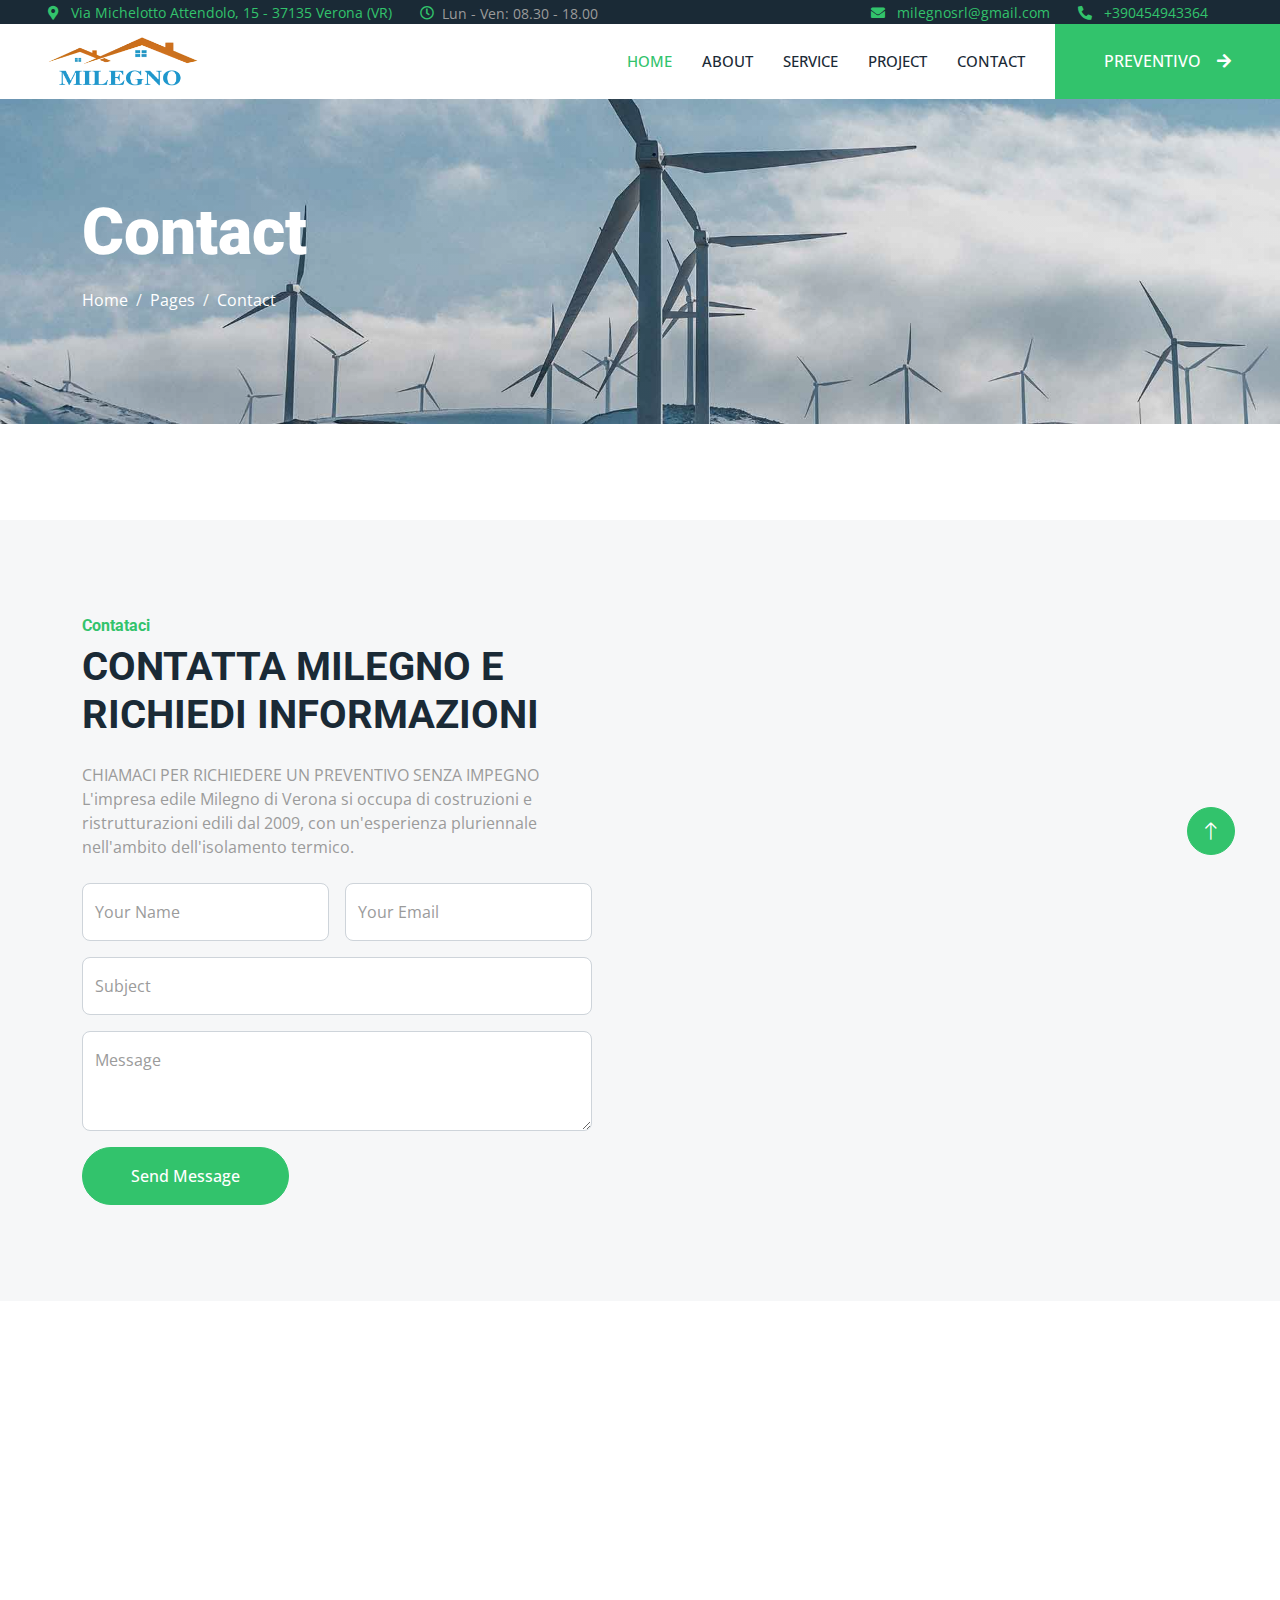
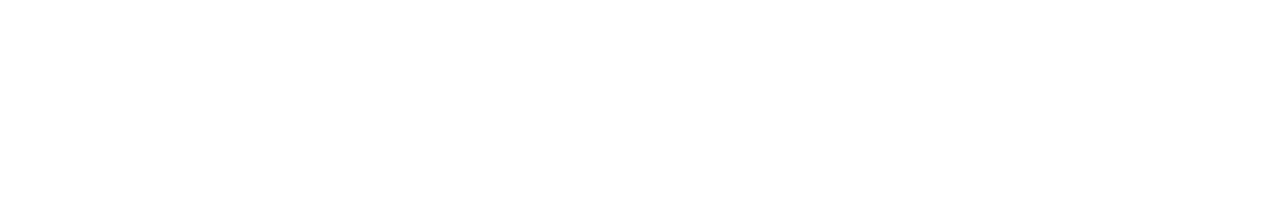
<file: contact.html>
<!DOCTYPE html>
<html lang="en">

<head>
    <meta charset="utf-8">
    <title>Solartec - Renewable Energy Website Template</title>
    <meta content="width=device-width, initial-scale=1.0" name="viewport">
    <meta content="" name="keywords">
    <meta content="" name="description">

    <!-- Favicon -->
    <link href="img/favicon.ico" rel="icon">

    <!-- Google Web Fonts -->
    <link rel="preconnect" href="https://fonts.googleapis.com">
    <link rel="preconnect" href="https://fonts.gstatic.com" crossorigin>
    <link
        href="https://fonts.googleapis.com/css2?family=Open+Sans:wght@400;500&family=Roboto:wght@500;700;900&display=swap"
        rel="stylesheet">

    <!-- Icon Font Stylesheet -->
    <link href="https://cdnjs.cloudflare.com/ajax/libs/font-awesome/5.10.0/css/all.min.css" rel="stylesheet">
    <link href="https://cdn.jsdelivr.net/npm/bootstrap-icons@1.4.1/font/bootstrap-icons.css" rel="stylesheet">

    <!-- Libraries Stylesheet -->
    <link href="lib/animate/animate.min.css" rel="stylesheet">
    <link href="lib/owlcarousel/assets/owl.carousel.min.css" rel="stylesheet">
    <link href="lib/lightbox/css/lightbox.min.css" rel="stylesheet">

    <!-- Customized Bootstrap Stylesheet -->
    <link href="css/bootstrap.min.css" rel="stylesheet">

    <!-- Template Stylesheet -->
    <link href="css/style.css" rel="stylesheet">
</head>

<body>
    <!-- Spinner Start -->
    <div id="spinner"
        class="show bg-white position-fixed translate-middle w-100 vh-100 top-50 start-50 d-flex align-items-center justify-content-center">
        <div class="spinner-border text-primary" style="width: 3rem; height: 3rem;" role="status">
            <span class="sr-only">Loading...</span>
        </div>
    </div>
    <!-- Spinner End -->


    <!-- Topbar Start -->
    <div class="container-fluid bg-dark p-0">
        <div class="row gx-0 d-none d-lg-flex">
            <div class="col-lg-7 px-5 text-start">
                <div class="h-100 d-inline-flex align-items-center me-4">
                    <a href="https://www.google.com/maps?q=Via+Michelotto+Attendolo,+15,+37135+Verona" target="_blank">
                    <small class="fa fa-map-marker-alt text-primary me-2"></small>
                    <small>Via Michelotto Attendolo, 15 - 37135 Verona (VR)</small></a>
                </div>
                <div class="h-100 d-inline-flex align-items-center">
                    <small class="far fa-clock text-primary me-2"></small>
                    <small>Lun - Ven: 08.30 - 18.00</small>
                </div>
            </div>
            <div class="col-lg-5 px-5 text-end">
                <div class="h-100 d-inline-flex align-items-center me-4">
                    <a href="mailto:milegnosrl@gmail.com?subject=Informazione">
                    <small class="fa fa-envelope text-primary me-2"></small>
                    <small>milegnosrl@gmail.com</small></a>
                </div>
                <div class="h-100 d-inline-flex align-items-center me-4">
                    <a href="tel:+390458027835">
                    <small class="fa fa-phone-alt text-primary me-2"></small>
                    <small>+390454943364</small></a>
                </div>
                <!-- <div class="h-100 d-inline-flex align-items-center mx-n2">
                    <a class="btn btn-square btn-link rounded-0 border-0 border-end border-secondary" href=""><i class="fab fa-facebook-f"></i></a>
                    <a class="btn btn-square btn-link rounded-0 border-0 border-end border-secondary" href=""><i class="fab fa-twitter"></i></a>
                    <a class="btn btn-square btn-link rounded-0 border-0 border-end border-secondary" href=""><i class="fab fa-linkedin-in"></i></a>
                    <a class="btn btn-square btn-link rounded-0" href=""><i class="fab fa-instagram"></i></a>
                </div> -->
            </div>
        </div>
    </div>
    <!-- Topbar End -->


    <!-- Navbar Start -->
     <nav class="navbar navbar-expand-lg bg-white navbar-light sticky-top p-0">
        <a href="index.html" class="navbar-brand d-flex align-items-center px-4 px-lg-5">
             <!-- <h2 class="m-0 text-primary">Milegno</h2> -->
             <img src="./img/milegno_logo_TRASP.png" width="150" height="50">
             <!-- <div class="m-0 text-primary" style="max-width: 80%; height: auto; overflow: hidden;">
                <img src="./img/milegno_logo_TRASP.png" alt="" style="max-width: 100%; height: auto;">
            </div> -->
        </a>
        
        <button type="button" class="navbar-toggler me-4" data-bs-toggle="collapse" data-bs-target="#navbarCollapse">
            <span class="navbar-toggler-icon"></span>
        </button>
        <div class="collapse navbar-collapse" id="navbarCollapse">
            <div class="navbar-nav ms-auto p-4 p-lg-0">
                <a href="index.html" class="nav-item nav-link active">Home</a>
                <a href="index.html#about" class="nav-item nav-link">About</a>
                <a href=".html#services" class="nav-item nav-link">Service</a> 
                <a href="index.html#project" class="nav-item nav-link">Project</a>
                <!-- <a href="about.html" class="nav-item nav-link">About</a>
                <a href="service.html" class="nav-item nav-link">Service</a>
                <a href="project.html" class="nav-item nav-link">Project</a>
                <div class="nav-item dropdown">
                    <a href="#" class="nav-link dropdown-toggle" data-bs-toggle="dropdown">Pages</a>
                    <div class="dropdown-menu bg-light m-0">
                        <a href="feature.html" class="dropdown-item">Feature</a>
                        <a href="quote.html" class="dropdown-item">Free Quote</a>
                        <a href="team.html" class="dropdown-item">Our Team</a>
                        <a href="testimonial.html" class="dropdown-item">Testimonial</a>
                        <a href="404.html" class="dropdown-item">404 Page</a>
                    </div>
                </div> -->
                <a href="contact.html" class="nav-item nav-link">Contact</a>
            </div>
            <a href="index.html#quote" class="btn btn-primary rounded-0 py-4 px-lg-5 d-none d-lg-block">PREVENTIVO<i
                    class="fa fa-arrow-right ms-3"></i></a>
        </div>
    
    </nav>
    <!-- Navbar End -->


    <!-- Page Header Start -->
    <div class="container-fluid page-header py-5 mb-5">
        <div class="container py-5">
            <h1 class="display-3 text-white mb-3 animated slideInDown">Contact</h1>
            <nav aria-label="breadcrumb animated slideInDown">
                <ol class="breadcrumb">
                    <li class="breadcrumb-item"><a class="text-white" href="#">Home</a></li>
                    <li class="breadcrumb-item"><a class="text-white" href="#">Pages</a></li>
                    <li class="breadcrumb-item text-white active" aria-current="page">Contact</li>
                </ol>
            </nav>
        </div>
    </div>
    <!-- Page Header End -->


    <!-- Contact Start -->
    <div class="container-fluid bg-light overflow-hidden px-lg-0" style="margin: 6rem 0;">
        <div class="container contact px-lg-0">
            <div class="row g-0 mx-lg-0">
                <div class="col-lg-6 contact-text py-5 wow fadeIn" data-wow-delay="0.5s">
                    <div class="p-lg-5 ps-lg-0">
                        <h6 class="text-primary">Contataci</h6>
                        <h1 class="mb-4">CONTATTA MILEGNO E RICHIEDI INFORMAZIONI</h1>
                        <p class="mb-4">CHIAMACI PER RICHIEDERE UN PREVENTIVO SENZA IMPEGNO
                            L'impresa edile Milegno di Verona si occupa di costruzioni e ristrutturazioni edili dal 2009, con un'esperienza pluriennale nell'ambito dell'isolamento termico.</p>
                        <form>
                            <div class="row g-3">
                                <div class="col-md-6">
                                    <div class="form-floating">
                                        <input type="text" class="form-control" id="name" placeholder="Your Name">
                                        <label for="name">Your Name</label>
                                    </div>
                                </div>
                                <div class="col-md-6">
                                    <div class="form-floating">
                                        <input type="email" class="form-control" id="email" placeholder="Your Email">
                                        <label for="email">Your Email</label>
                                    </div>
                                </div>
                                <div class="col-12">
                                    <div class="form-floating">
                                        <input type="text" class="form-control" id="subject" placeholder="Subject">
                                        <label for="subject">Subject</label>
                                    </div>
                                </div>
                                <div class="col-12">
                                    <div class="form-floating">
                                        <textarea class="form-control" placeholder="Leave a message here" id="message"
                                            style="height: 100px"></textarea>
                                        <label for="message">Message</label>
                                    </div>
                                </div>
                                <div class="col-12">
                                    <button class="btn btn-primary rounded-pill py-3 px-5" type="submit">Send
                                        Message</button>
                                </div>
                            </div>
                        </form>
                    </div>
                </div>
                <div class="col-lg-6 pe-lg-0" style="min-height: 400px;">
                    <div class="position-relative h-100">
                        <!-- <iframe
                            src="https://www.google.com/maps/embed?pb=!1m18!1m12!1m3!1d2802.083453819356!2d10.993679775970538!3d45.387487338554145!2m3!1f0!2f0!3f0!3m2!1i1024!2i768!4f13.1!3m3!1m2!1s0x477f5fcecb4a0811%3A0x12455e354aedacde!2sVia%20Michelotto%20Attendolo%2C%2015%2C%2037135%20Verona%20VR!5e0!3m2!1sit!2sit!4v1745412918795!5m2!1sit!2sit"
                            width="600" height="450" style="border:0;" allowfullscreen="" loading="lazy"
                            referrerpolicy="no-referrer-when-downgrade"></iframe> -->
                        <iframe class="position-absolute w-100 h-100" style="object-fit: cover;"
                        src="https://www.google.com/maps/embed?pb=!1m18!1m12!1m3!1d2802.083453819356!2d10.993679775970538!3d45.387487338554145!2m3!1f0!2f0!3f0!3m2!1i1024!2i768!4f13.1!3m3!1m2!1s0x477f5fcc18cf6423%3A0xc249fcdc35931a62!2sMilegno%20S.r.l.!5e0!3m2!1sit!2sit!4v1745413220279!5m2!1sit!2sit"
                        frameborder="0" allowfullscreen="" aria-hidden="false"
                        tabindex="0"></iframe>
                    </div>
                </div>
            </div>
        </div>
    </div>
    <!-- Contact End -->


    <!-- Footer Start -->
    <div class="container-fluid bg-dark text-body footer mt-5 pt-5 wow fadeIn" data-wow-delay="0.1s">
        <div class="container py-5">
            <div class="row g-5">
                <div class="col-lg-3 col-md-6">
                    <img src="./img/milegno_logo_TRASP.png" alt="Logo Milegno SRL" width="200" height="80">
                    <!-- <h5 class="text-white mb-4">Milegno SRL</h5> -->
                </div>
                <div class="col-lg-3 col-md-6">
                    <h5 class="text-white mb-4">Address</h5>
                    <p class="mb-2"> 
                        <a href="https://www.google.com/maps?q=Via+Michelotto+Attendolo,+15,+37135+Verona" target="_blank">
                        <i class="fa fa-map-marker-alt me-3"></i>Via Michelotto Attendolo, 15 - 37135 Verona (VR)</a>
                    </p>
                    <p class="mb-2"> <a href="tel:+390458027835"><i class="fa fa-phone-alt me-3"></i>+390454943364 </a></p>
                    <p class="mb-2"><a href="mailto:milegnosrl@gmail.com?subject=Informazione"><i class="fa fa-envelope me-3"></i>milegnosrl@gmail.com</a> </p>
                    <p class="mb-2"><i class="far fa-clock text-primary me-2"></i>Lun - Ven: 08.30 - 18.00 </p>

                    <!-- <div class="d-flex pt-2">
                        <a class="btn btn-square btn-outline-light btn-social" href=""><i class="fab fa-twitter"></i></a>
                        <a class="btn btn-square btn-outline-light btn-social" href=""><i class="fab fa-facebook-f"></i></a>
                        <a class="btn btn-square btn-outline-light btn-social" href=""><i class="fab fa-youtube"></i></a>
                        <a class="btn btn-square btn-outline-light btn-social" href=""><i class="fab fa-linkedin-in"></i></a>
                    </div> -->
                </div>
                <div class="col-lg-3 col-md-6">
                    <h5 class="text-white mb-4">Quick Links</h5>
                    <a class="btn btn-link" href="index.html#about">About Us</a>
                    <a class="btn btn-link" href="">Contact Us</a>
                    <a class="btn btn-link" href="index.html#services">Our Services</a>
                    <a class="btn btn-link" href="">Terms & Condition</a>
                    <a class="btn btn-link" href="">Support</a>
                </div>
                <div class="col-lg-3 col-md-6">
                    <div class="position-relative h-100">
                        <!-- <iframe
                            src="https://www.google.com/maps/embed?pb=!1m18!1m12!1m3!1d2802.083453819356!2d10.993679775970538!3d45.387487338554145!2m3!1f0!2f0!3f0!3m2!1i1024!2i768!4f13.1!3m3!1m2!1s0x477f5fcecb4a0811%3A0x12455e354aedacde!2sVia%20Michelotto%20Attendolo%2C%2015%2C%2037135%20Verona%20VR!5e0!3m2!1sit!2sit!4v1745412918795!5m2!1sit!2sit"
                            width="600" height="450" style="border:0;" allowfullscreen="" loading="lazy"
                            referrerpolicy="no-referrer-when-downgrade"></iframe> -->
                        <iframe class="position-absolute w-100 h-100" style="object-fit: cover;"
                        src="https://www.google.com/maps/embed?pb=!1m18!1m12!1m3!1d2802.083453819356!2d10.993679775970538!3d45.387487338554145!2m3!1f0!2f0!3f0!3m2!1i1024!2i768!4f13.1!3m3!1m2!1s0x477f5fcc18cf6423%3A0xc249fcdc35931a62!2sMilegno%20S.r.l.!5e0!3m2!1sit!2sit!4v1745413220279!5m2!1sit!2sit"
                        frameborder="0" allowfullscreen="" aria-hidden="false"
                        tabindex="0"></iframe>
                    </div>
                    <!-- <h5 class="text-white mb-4">Project Gallery</h5>
                    <div class="row g-2">
                        <div class="col-4">
                            <img class="img-fluid rounded" src="img/gallery-1.jpg" alt="">
                        </div>
                        <div class="col-4">
                            <img class="img-fluid rounded" src="img/gallery-2.jpg" alt="">
                        </div>
                        <div class="col-4">
                            <img class="img-fluid rounded" src="img/gallery-3.jpg" alt="">
                        </div>
                        <div class="col-4">
                            <img class="img-fluid rounded" src="img/gallery-4.jpg" alt="">
                        </div>
                        <div class="col-4">
                            <img class="img-fluid rounded" src="img/gallery-5.jpg" alt="">
                        </div>
                        <div class="col-4">
                            <img class="img-fluid rounded" src="img/gallery-6.jpg" alt="">
                        </div>
                    </div> -->
                </div>
                <!-- <div class="col-lg-3 col-md-6">
                    <h5 class="text-white mb-4">Newsletter</h5>
                    <p>Dolor amet sit justo amet elitr clita ipsum elitr est.</p>
                    <div class="position-relative mx-auto" style="max-width: 400px;">
                        <input class="form-control border-0 w-100 py-3 ps-4 pe-5" type="text" placeholder="Your email">
                        <button type="button" class="btn btn-primary py-2 position-absolute top-0 end-0 mt-2 me-2">SignUp</button>
                    </div>
                </div> -->
            </div>
        </div>
        <div class="container">
            <div class="copyright">
                <div class="row">
                    <div class="col-md-6 text-center text-md-start mb-3 mb-md-0">
                        &copy; <a href="#">MILEGNO SRL</a>, All Right Reserved.
                    </div>
                    <!--/*** This template is free as long as you keep the footer author’s credit link/attribution link/backlink. If you'd like to use the template without the footer author’s credit link/attribution link/backlink, you can purchase the Credit Removal License from "https://htmlcodex.com/credit-removal". Thank you for your support. ***/-->
                    <!-- <div class="col-md-6 text-center text-md-end">
                        Designed By <a href="https://htmlcodex.com">HTML Codex</a>
                    </div> -->
                </div>
            </div>
        </div>
    </div>
    <!-- Footer End -->


    <!-- Back to Top -->
    <a href="#" class="btn btn-lg btn-primary btn-lg-square rounded-circle back-to-top"><i
            class="bi bi-arrow-up"></i></a>


    <!-- JavaScript Libraries -->
    <script src="https://code.jquery.com/jquery-3.4.1.min.js"></script>
    <script src="https://cdn.jsdelivr.net/npm/bootstrap@5.0.0/dist/js/bootstrap.bundle.min.js"></script>
    <script src="lib/wow/wow.min.js"></script>
    <script src="lib/easing/easing.min.js"></script>
    <script src="lib/waypoints/waypoints.min.js"></script>
    <script src="lib/counterup/counterup.min.js"></script>
    <script src="lib/owlcarousel/owl.carousel.min.js"></script>
    <script src="lib/isotope/isotope.pkgd.min.js"></script>
    <script src="lib/lightbox/js/lightbox.min.js"></script>

    <!-- Template Javascript -->
    <script src="js/main.js"></script>
</body>

</html>
</file>
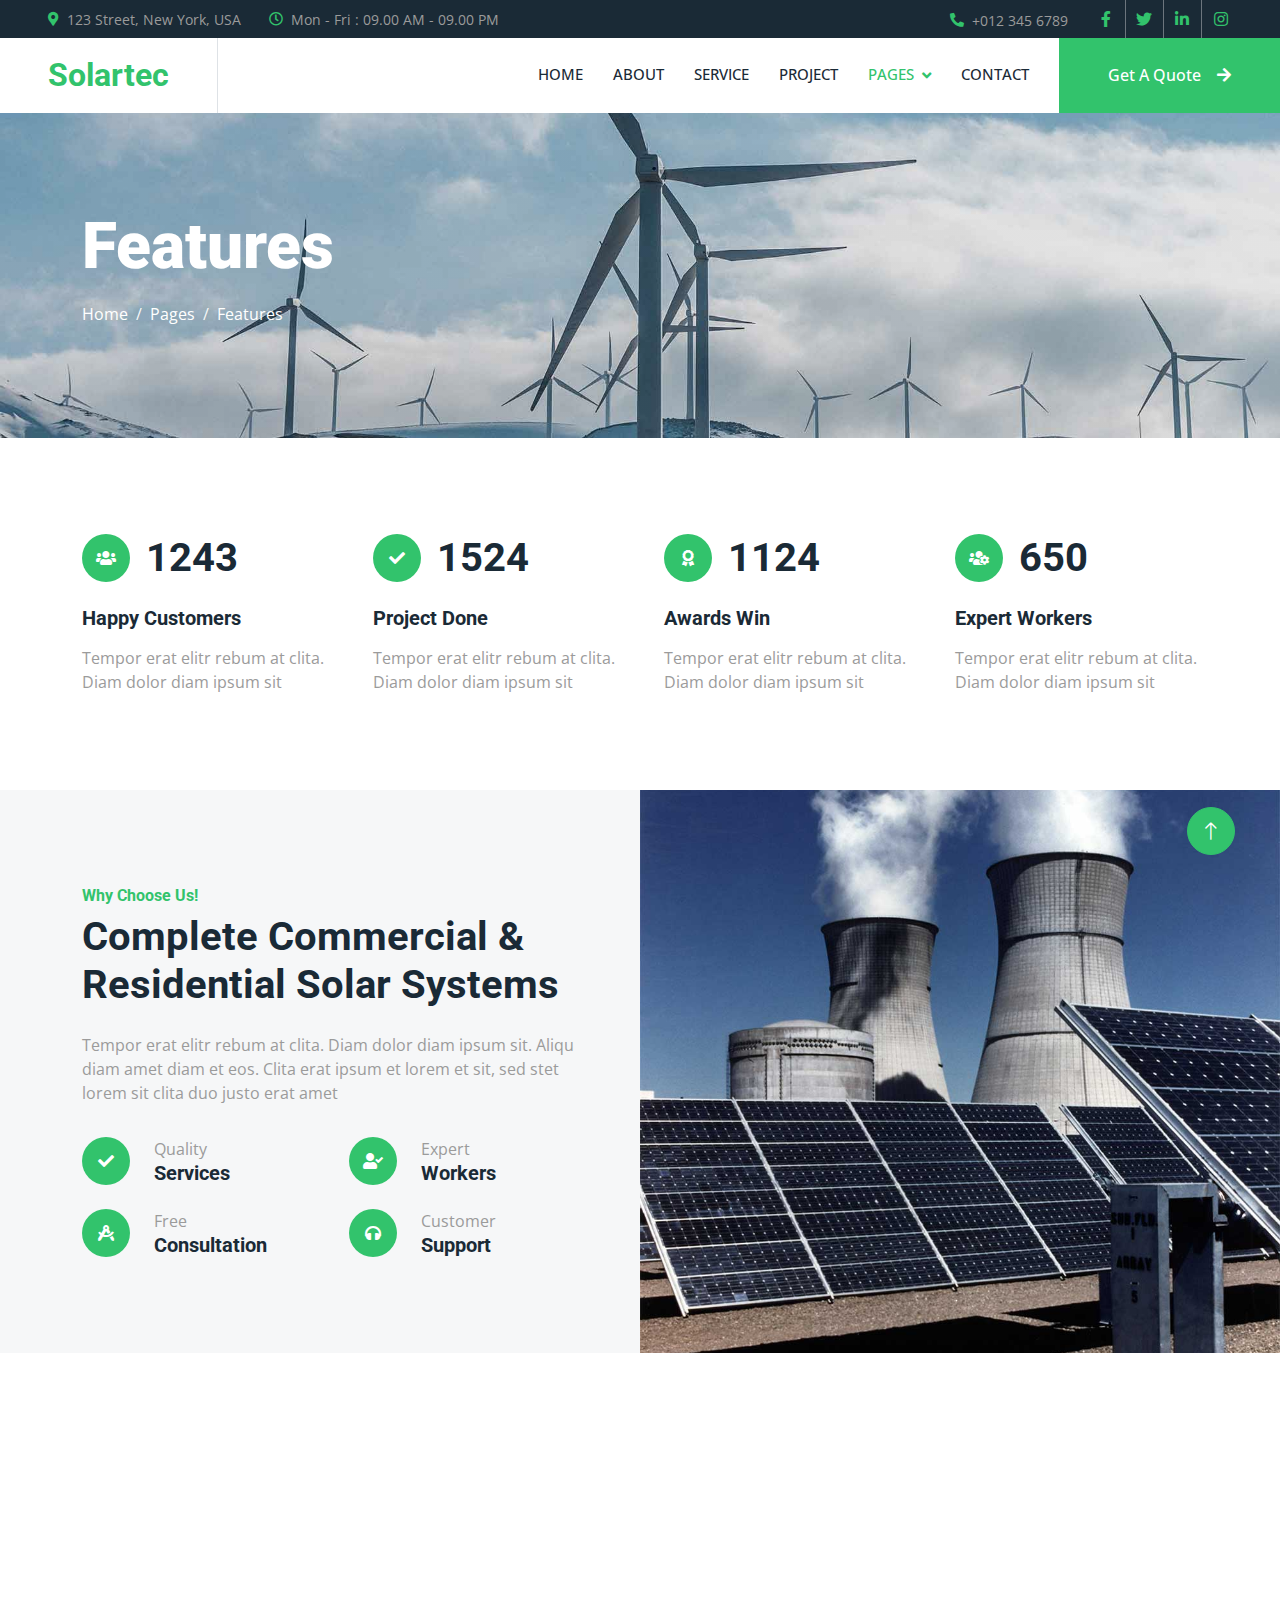
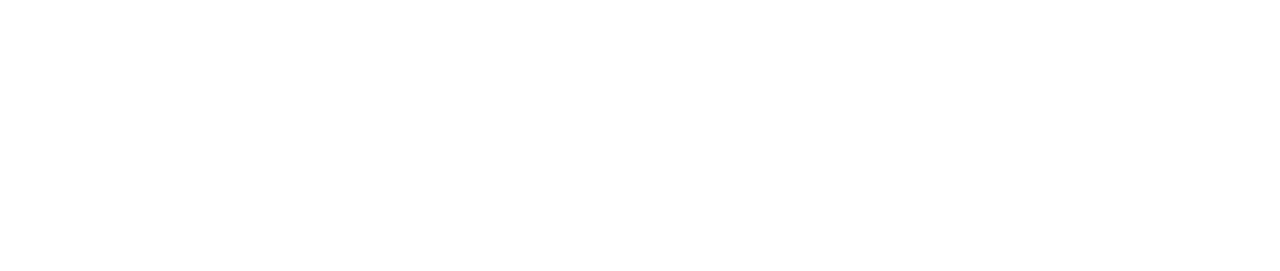
<file: feature.html>
<!DOCTYPE html>
<html lang="en">

<head>
    <meta charset="utf-8">
    <title>Solartec - Renewable Energy Website Template</title>
    <meta content="width=device-width, initial-scale=1.0" name="viewport">
    <meta content="" name="keywords">
    <meta content="" name="description">

    <!-- Favicon -->
    <link href="img/favicon.ico" rel="icon">

    <!-- Google Web Fonts -->
    <link rel="preconnect" href="https://fonts.googleapis.com">
    <link rel="preconnect" href="https://fonts.gstatic.com" crossorigin>
    <link href="https://fonts.googleapis.com/css2?family=Open+Sans:wght@400;500&family=Roboto:wght@500;700;900&display=swap" rel="stylesheet"> 

    <!-- Icon Font Stylesheet -->
    <link href="https://cdnjs.cloudflare.com/ajax/libs/font-awesome/5.10.0/css/all.min.css" rel="stylesheet">
    <link href="https://cdn.jsdelivr.net/npm/bootstrap-icons@1.4.1/font/bootstrap-icons.css" rel="stylesheet">

    <!-- Libraries Stylesheet -->
    <link href="lib/animate/animate.min.css" rel="stylesheet">
    <link href="lib/owlcarousel/assets/owl.carousel.min.css" rel="stylesheet">
    <link href="lib/lightbox/css/lightbox.min.css" rel="stylesheet">

    <!-- Customized Bootstrap Stylesheet -->
    <link href="css/bootstrap.min.css" rel="stylesheet">

    <!-- Template Stylesheet -->
    <link href="css/style.css" rel="stylesheet">
</head>

<body>
    <!-- Spinner Start -->
    <div id="spinner" class="show bg-white position-fixed translate-middle w-100 vh-100 top-50 start-50 d-flex align-items-center justify-content-center">
        <div class="spinner-border text-primary" style="width: 3rem; height: 3rem;" role="status">
            <span class="sr-only">Loading...</span>
        </div>
    </div>
    <!-- Spinner End -->


    <!-- Topbar Start -->
    <div class="container-fluid bg-dark p-0">
        <div class="row gx-0 d-none d-lg-flex">
            <div class="col-lg-7 px-5 text-start">
                <div class="h-100 d-inline-flex align-items-center me-4">
                    <small class="fa fa-map-marker-alt text-primary me-2"></small>
                    <small>123 Street, New York, USA</small>
                </div>
                <div class="h-100 d-inline-flex align-items-center">
                    <small class="far fa-clock text-primary me-2"></small>
                    <small>Mon - Fri : 09.00 AM - 09.00 PM</small>
                </div>
            </div>
            <div class="col-lg-5 px-5 text-end">
                <div class="h-100 d-inline-flex align-items-center me-4">
                    <small class="fa fa-phone-alt text-primary me-2"></small>
                    <small>+012 345 6789</small>
                </div>
                <div class="h-100 d-inline-flex align-items-center mx-n2">
                    <a class="btn btn-square btn-link rounded-0 border-0 border-end border-secondary" href=""><i class="fab fa-facebook-f"></i></a>
                    <a class="btn btn-square btn-link rounded-0 border-0 border-end border-secondary" href=""><i class="fab fa-twitter"></i></a>
                    <a class="btn btn-square btn-link rounded-0 border-0 border-end border-secondary" href=""><i class="fab fa-linkedin-in"></i></a>
                    <a class="btn btn-square btn-link rounded-0" href=""><i class="fab fa-instagram"></i></a>
                </div>
            </div>
        </div>
    </div>
    <!-- Topbar End -->


    <!-- Navbar Start -->
    <nav class="navbar navbar-expand-lg bg-white navbar-light sticky-top p-0">
        <a href="index.html" class="navbar-brand d-flex align-items-center border-end px-4 px-lg-5">
            <h2 class="m-0 text-primary">Solartec</h2>
        </a>
        <button type="button" class="navbar-toggler me-4" data-bs-toggle="collapse" data-bs-target="#navbarCollapse">
            <span class="navbar-toggler-icon"></span>
        </button>
        <div class="collapse navbar-collapse" id="navbarCollapse">
            <div class="navbar-nav ms-auto p-4 p-lg-0">
                <a href="index.html" class="nav-item nav-link">Home</a>
                <a href="about.html" class="nav-item nav-link">About</a>
                <a href="service.html" class="nav-item nav-link">Service</a>
                <a href="project.html" class="nav-item nav-link">Project</a>
                <div class="nav-item dropdown">
                    <a href="#" class="nav-link dropdown-toggle active" data-bs-toggle="dropdown">Pages</a>
                    <div class="dropdown-menu bg-light m-0">
                        <a href="feature.html" class="dropdown-item active">Feature</a>
                        <a href="quote.html" class="dropdown-item">Free Quote</a>
                        <a href="team.html" class="dropdown-item">Our Team</a>
                        <a href="testimonial.html" class="dropdown-item">Testimonial</a>
                        <a href="404.html" class="dropdown-item">404 Page</a>
                    </div>
                </div>
                <a href="contact.html" class="nav-item nav-link">Contact</a>
            </div>
            <a href="" class="btn btn-primary rounded-0 py-4 px-lg-5 d-none d-lg-block">Get A Quote<i class="fa fa-arrow-right ms-3"></i></a>
        </div>
    </nav>
    <!-- Navbar End -->


    <!-- Page Header Start -->
    <div class="container-fluid page-header py-5 mb-5">
        <div class="container py-5">
            <h1 class="display-3 text-white mb-3 animated slideInDown">Features</h1>
            <nav aria-label="breadcrumb animated slideInDown">
                <ol class="breadcrumb">
                    <li class="breadcrumb-item"><a class="text-white" href="#">Home</a></li>
                    <li class="breadcrumb-item"><a class="text-white" href="#">Pages</a></li>
                    <li class="breadcrumb-item text-white active" aria-current="page">Features</li>
                </ol>
            </nav>
        </div>
    </div>
    <!-- Page Header End -->


    <!-- Feature Start -->
    <div class="container-xxl py-5">
        <div class="container">
            <div class="row g-5">
                <div class="col-md-6 col-lg-3 wow fadeIn" data-wow-delay="0.1s">
                    <div class="d-flex align-items-center mb-4">
                        <div class="btn-lg-square bg-primary rounded-circle me-3">
                            <i class="fa fa-users text-white"></i>
                        </div>
                        <h1 class="mb-0" data-toggle="counter-up">3453</h1>
                    </div>
                    <h5 class="mb-3">Happy Customers</h5>
                    <span>Tempor erat elitr rebum at clita. Diam dolor diam ipsum sit</span>
                </div>
                <div class="col-md-6 col-lg-3 wow fadeIn" data-wow-delay="0.3s">
                    <div class="d-flex align-items-center mb-4">
                        <div class="btn-lg-square bg-primary rounded-circle me-3">
                            <i class="fa fa-check text-white"></i>
                        </div>
                        <h1 class="mb-0" data-toggle="counter-up">4234</h1>
                    </div>
                    <h5 class="mb-3">Project Done</h5>
                    <span>Tempor erat elitr rebum at clita. Diam dolor diam ipsum sit</span>
                </div>
                <div class="col-md-6 col-lg-3 wow fadeIn" data-wow-delay="0.5s">
                    <div class="d-flex align-items-center mb-4">
                        <div class="btn-lg-square bg-primary rounded-circle me-3">
                            <i class="fa fa-award text-white"></i>
                        </div>
                        <h1 class="mb-0" data-toggle="counter-up">3123</h1>
                    </div>
                    <h5 class="mb-3">Awards Win</h5>
                    <span>Tempor erat elitr rebum at clita. Diam dolor diam ipsum sit</span>
                </div>
                <div class="col-md-6 col-lg-3 wow fadeIn" data-wow-delay="0.7s">
                    <div class="d-flex align-items-center mb-4">
                        <div class="btn-lg-square bg-primary rounded-circle me-3">
                            <i class="fa fa-users-cog text-white"></i>
                        </div>
                        <h1 class="mb-0" data-toggle="counter-up">1831</h1>
                    </div>
                    <h5 class="mb-3">Expert Workers</h5>
                    <span>Tempor erat elitr rebum at clita. Diam dolor diam ipsum sit</span>
                </div>
            </div>
        </div>
    </div>
    <!-- Feature Start -->


    <!-- Feature Start -->
    <div class="container-fluid bg-light overflow-hidden my-5 px-lg-0">
        <div class="container feature px-lg-0">
            <div class="row g-0 mx-lg-0">
                <div class="col-lg-6 feature-text py-5 wow fadeIn" data-wow-delay="0.1s">
                    <div class="p-lg-5 ps-lg-0">
                        <h6 class="text-primary">Why Choose Us!</h6>
                        <h1 class="mb-4">Complete Commercial & Residential Solar Systems</h1>
                        <p class="mb-4 pb-2">Tempor erat elitr rebum at clita. Diam dolor diam ipsum sit. Aliqu diam amet diam et eos. Clita erat ipsum et lorem et sit, sed stet lorem sit clita duo justo erat amet</p>
                        <div class="row g-4">
                            <div class="col-6">
                                <div class="d-flex align-items-center">
                                    <div class="btn-lg-square bg-primary rounded-circle">
                                        <i class="fa fa-check text-white"></i>
                                    </div>
                                    <div class="ms-4">
                                        <p class="mb-0">Quality</p>
                                        <h5 class="mb-0">Services</h5>
                                    </div>
                                </div>
                            </div>
                            <div class="col-6">
                                <div class="d-flex align-items-center">
                                    <div class="btn-lg-square bg-primary rounded-circle">
                                        <i class="fa fa-user-check text-white"></i>
                                    </div>
                                    <div class="ms-4">
                                        <p class="mb-0">Expert</p>
                                        <h5 class="mb-0">Workers</h5>
                                    </div>
                                </div>
                            </div>
                            <div class="col-6">
                                <div class="d-flex align-items-center">
                                    <div class="btn-lg-square bg-primary rounded-circle">
                                        <i class="fa fa-drafting-compass text-white"></i>
                                    </div>
                                    <div class="ms-4">
                                        <p class="mb-0">Free</p>
                                        <h5 class="mb-0">Consultation</h5>
                                    </div>
                                </div>
                            </div>
                            <div class="col-6">
                                <div class="d-flex align-items-center">
                                    <div class="btn-lg-square bg-primary rounded-circle">
                                        <i class="fa fa-headphones text-white"></i>
                                    </div>
                                    <div class="ms-4">
                                        <p class="mb-0">Customer</p>
                                        <h5 class="mb-0">Support</h5>
                                    </div>
                                </div>
                            </div>
                        </div>
                    </div>
                </div>
                <div class="col-lg-6 pe-lg-0 wow fadeIn" data-wow-delay="0.5s" style="min-height: 400px;">
                    <div class="position-relative h-100">
                        <img class="position-absolute img-fluid w-100 h-100" src="img/feature.jpg" style="object-fit: cover;" alt="">
                    </div>
                </div>
            </div>
        </div>
    </div>
    <!-- Feature End -->
        

    <!-- Footer Start -->
    <div class="container-fluid bg-dark text-body footer pt-5 wow fadeIn" data-wow-delay="0.1s" style="margin-top: 6rem;">
        <div class="container py-5">
            <div class="row g-5">
                <div class="col-lg-3 col-md-6">
                    <h5 class="text-white mb-4">Address</h5>
                    <p class="mb-2"><i class="fa fa-map-marker-alt me-3"></i>123 Street, New York, USA</p>
                    <p class="mb-2"><i class="fa fa-phone-alt me-3"></i>+012 345 67890</p>
                    <p class="mb-2"><i class="fa fa-envelope me-3"></i>info@example.com</p>
                    <div class="d-flex pt-2">
                        <a class="btn btn-square btn-outline-light btn-social" href=""><i class="fab fa-twitter"></i></a>
                        <a class="btn btn-square btn-outline-light btn-social" href=""><i class="fab fa-facebook-f"></i></a>
                        <a class="btn btn-square btn-outline-light btn-social" href=""><i class="fab fa-youtube"></i></a>
                        <a class="btn btn-square btn-outline-light btn-social" href=""><i class="fab fa-linkedin-in"></i></a>
                    </div>
                </div>
                <div class="col-lg-3 col-md-6">
                    <h5 class="text-white mb-4">Quick Links</h5>
                    <a class="btn btn-link" href="">About Us</a>
                    <a class="btn btn-link" href="">Contact Us</a>
                    <a class="btn btn-link" href="">Our Services</a>
                    <a class="btn btn-link" href="">Terms & Condition</a>
                    <a class="btn btn-link" href="">Support</a>
                </div>
                <div class="col-lg-3 col-md-6">
                    <h5 class="text-white mb-4">Project Gallery</h5>
                    <div class="row g-2">
                        <div class="col-4">
                            <img class="img-fluid rounded" src="img/gallery-1.jpg" alt="">
                        </div>
                        <div class="col-4">
                            <img class="img-fluid rounded" src="img/gallery-2.jpg" alt="">
                        </div>
                        <div class="col-4">
                            <img class="img-fluid rounded" src="img/gallery-3.jpg" alt="">
                        </div>
                        <div class="col-4">
                            <img class="img-fluid rounded" src="img/gallery-4.jpg" alt="">
                        </div>
                        <div class="col-4">
                            <img class="img-fluid rounded" src="img/gallery-5.jpg" alt="">
                        </div>
                        <div class="col-4">
                            <img class="img-fluid rounded" src="img/gallery-6.jpg" alt="">
                        </div>
                    </div>
                </div>
                <div class="col-lg-3 col-md-6">
                    <h5 class="text-white mb-4">Newsletter</h5>
                    <p>Dolor amet sit justo amet elitr clita ipsum elitr est.</p>
                    <div class="position-relative mx-auto" style="max-width: 400px;">
                        <input class="form-control border-0 w-100 py-3 ps-4 pe-5" type="text" placeholder="Your email">
                        <button type="button" class="btn btn-primary py-2 position-absolute top-0 end-0 mt-2 me-2">SignUp</button>
                    </div>
                </div>
            </div>
        </div>
        <div class="container">
            <div class="copyright">
                <div class="row">
                    <div class="col-md-6 text-center text-md-start mb-3 mb-md-0">
                        &copy; <a href="#">Your Site Name</a>, All Right Reserved.
                    </div>
                    <div class="col-md-6 text-center text-md-end">
                        <!--/*** This template is free as long as you keep the footer author’s credit link/attribution link/backlink. If you'd like to use the template without the footer author’s credit link/attribution link/backlink, you can purchase the Credit Removal License from "https://htmlcodex.com/credit-removal". Thank you for your support. ***/-->
                        Designed By <a href="https://htmlcodex.com">HTML Codex</a>
                    </div>
                </div>
            </div>
        </div>
    </div>
    <!-- Footer End -->


    <!-- Back to Top -->
    <a href="#" class="btn btn-lg btn-primary btn-lg-square rounded-circle back-to-top"><i class="bi bi-arrow-up"></i></a>


    <!-- JavaScript Libraries -->
    <script src="https://code.jquery.com/jquery-3.4.1.min.js"></script>
    <script src="https://cdn.jsdelivr.net/npm/bootstrap@5.0.0/dist/js/bootstrap.bundle.min.js"></script>
    <script src="lib/wow/wow.min.js"></script>
    <script src="lib/easing/easing.min.js"></script>
    <script src="lib/waypoints/waypoints.min.js"></script>
    <script src="lib/counterup/counterup.min.js"></script>
    <script src="lib/owlcarousel/owl.carousel.min.js"></script>
    <script src="lib/isotope/isotope.pkgd.min.js"></script>
    <script src="lib/lightbox/js/lightbox.min.js"></script>

    <!-- Template Javascript -->
    <script src="js/main.js"></script>
</body>

</html>
</file>
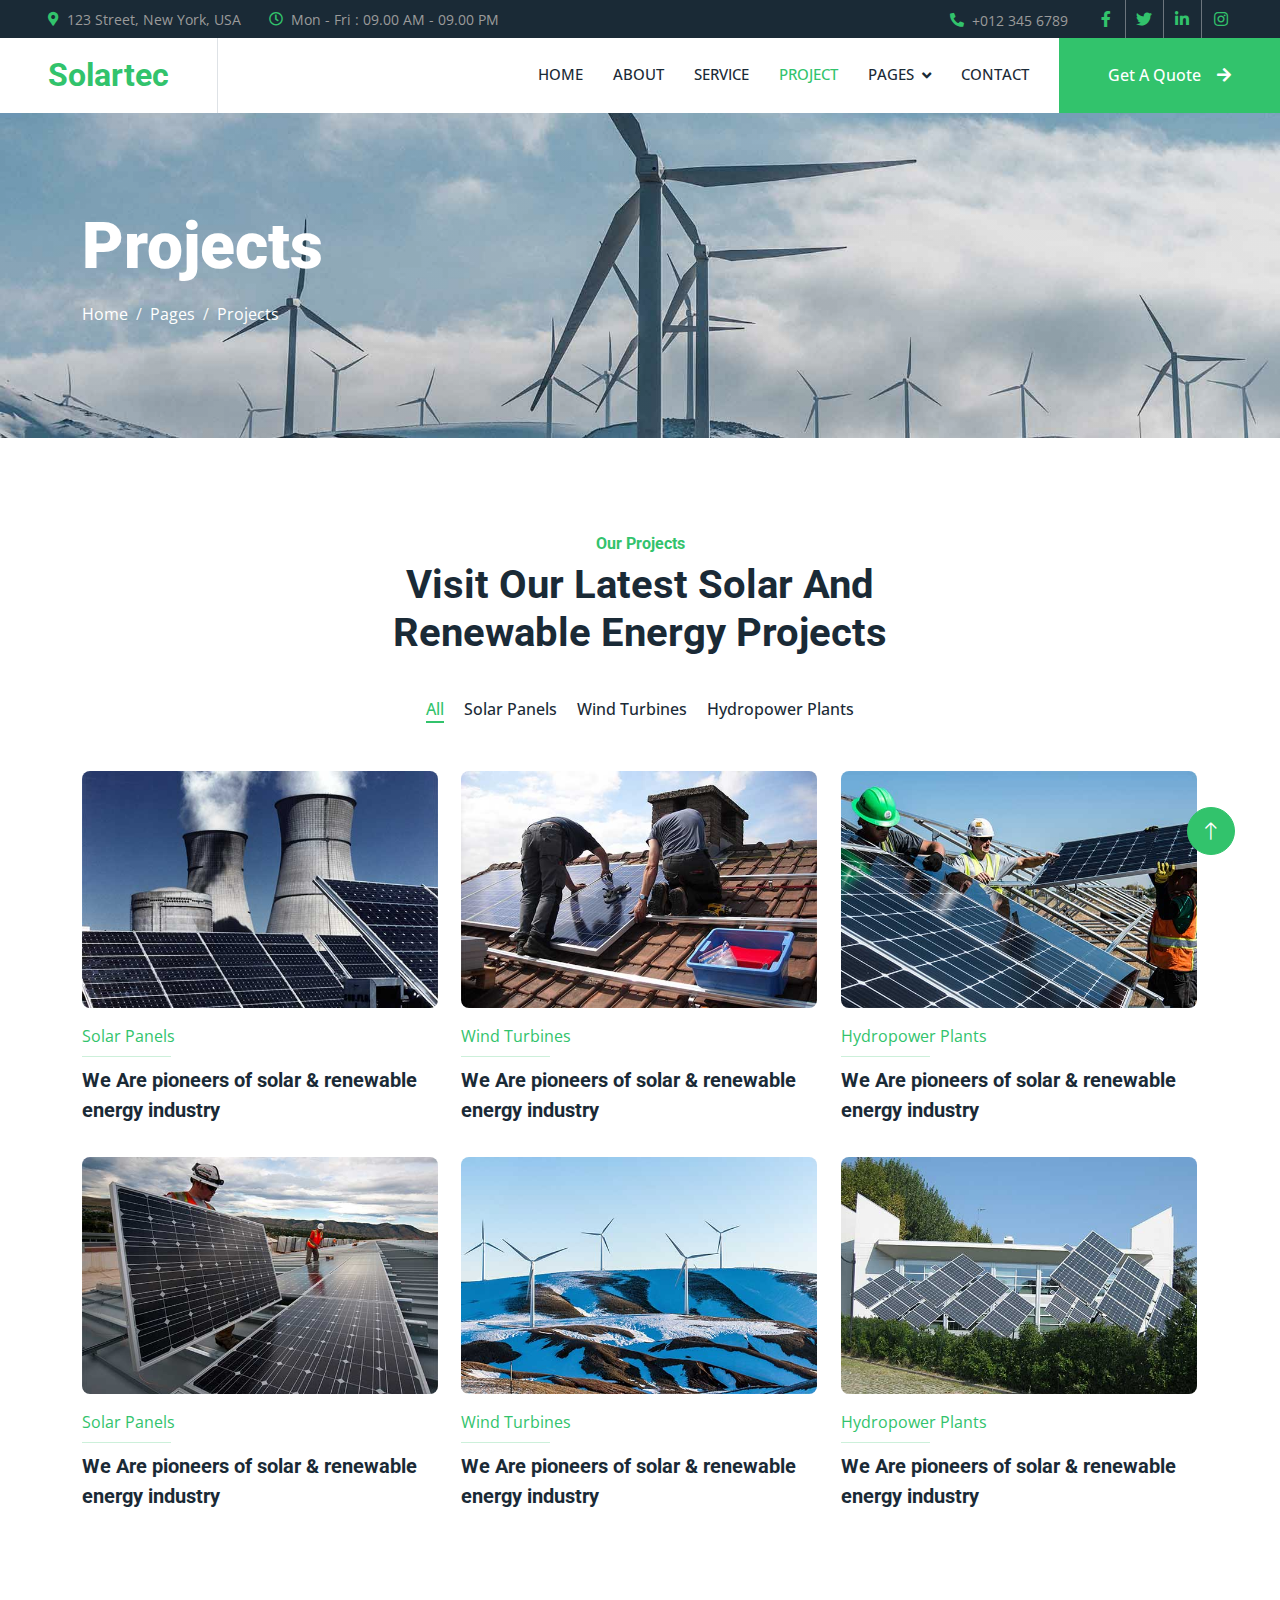
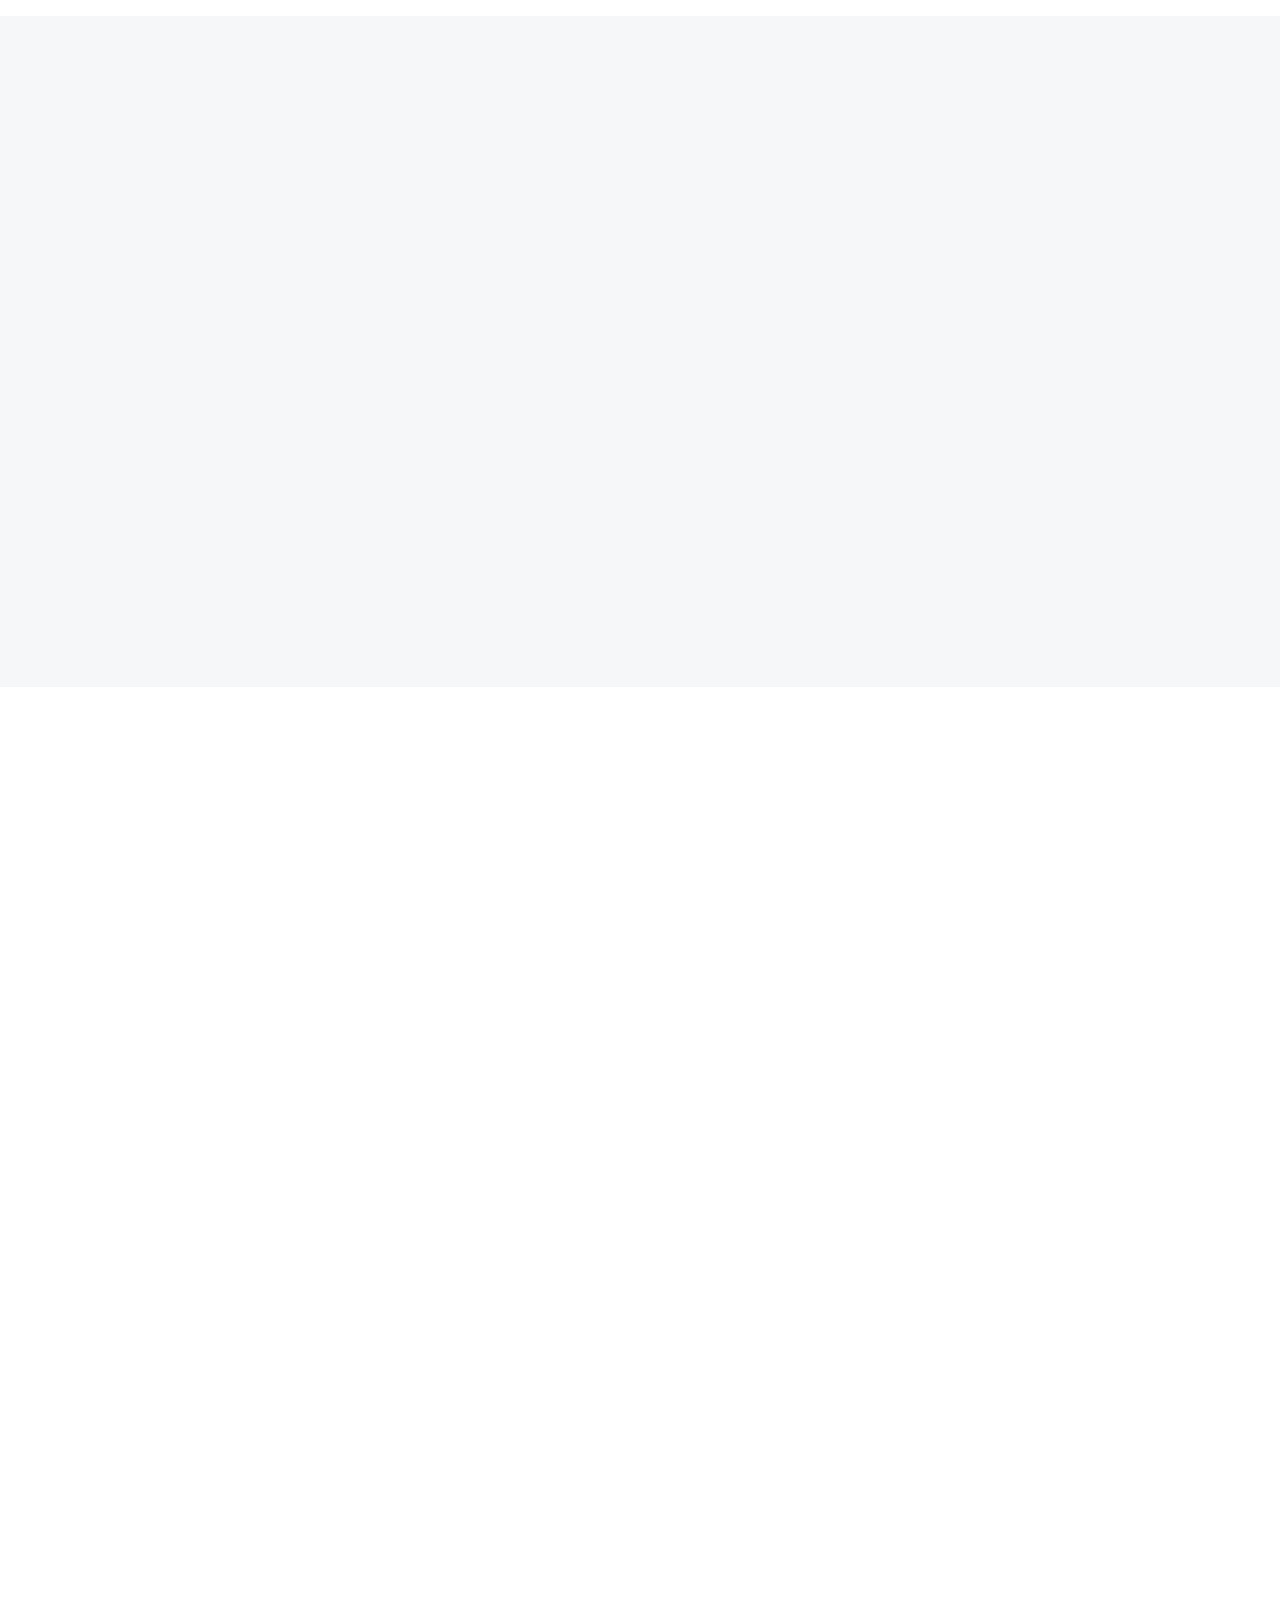
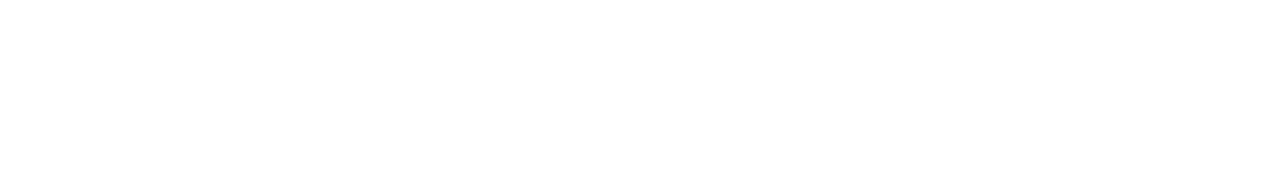
<file: project.html>
<!DOCTYPE html>
<html lang="en">

<head>
    <meta charset="utf-8">
    <title>Solartec - Renewable Energy Website Template</title>
    <meta content="width=device-width, initial-scale=1.0" name="viewport">
    <meta content="" name="keywords">
    <meta content="" name="description">

    <!-- Favicon -->
    <link href="img/favicon.ico" rel="icon">

    <!-- Google Web Fonts -->
    <link rel="preconnect" href="https://fonts.googleapis.com">
    <link rel="preconnect" href="https://fonts.gstatic.com" crossorigin>
    <link href="https://fonts.googleapis.com/css2?family=Open+Sans:wght@400;500&family=Roboto:wght@500;700;900&display=swap" rel="stylesheet"> 

    <!-- Icon Font Stylesheet -->
    <link href="https://cdnjs.cloudflare.com/ajax/libs/font-awesome/5.10.0/css/all.min.css" rel="stylesheet">
    <link href="https://cdn.jsdelivr.net/npm/bootstrap-icons@1.4.1/font/bootstrap-icons.css" rel="stylesheet">

    <!-- Libraries Stylesheet -->
    <link href="lib/animate/animate.min.css" rel="stylesheet">
    <link href="lib/owlcarousel/assets/owl.carousel.min.css" rel="stylesheet">
    <link href="lib/lightbox/css/lightbox.min.css" rel="stylesheet">

    <!-- Customized Bootstrap Stylesheet -->
    <link href="css/bootstrap.min.css" rel="stylesheet">

    <!-- Template Stylesheet -->
    <link href="css/style.css" rel="stylesheet">
</head>

<body>
    <!-- Spinner Start -->
    <div id="spinner" class="show bg-white position-fixed translate-middle w-100 vh-100 top-50 start-50 d-flex align-items-center justify-content-center">
        <div class="spinner-border text-primary" style="width: 3rem; height: 3rem;" role="status">
            <span class="sr-only">Loading...</span>
        </div>
    </div>
    <!-- Spinner End -->


    <!-- Topbar Start -->
    <div class="container-fluid bg-dark p-0">
        <div class="row gx-0 d-none d-lg-flex">
            <div class="col-lg-7 px-5 text-start">
                <div class="h-100 d-inline-flex align-items-center me-4">
                    <small class="fa fa-map-marker-alt text-primary me-2"></small>
                    <small>123 Street, New York, USA</small>
                </div>
                <div class="h-100 d-inline-flex align-items-center">
                    <small class="far fa-clock text-primary me-2"></small>
                    <small>Mon - Fri : 09.00 AM - 09.00 PM</small>
                </div>
            </div>
            <div class="col-lg-5 px-5 text-end">
                <div class="h-100 d-inline-flex align-items-center me-4">
                    <small class="fa fa-phone-alt text-primary me-2"></small>
                    <small>+012 345 6789</small>
                </div>
                <div class="h-100 d-inline-flex align-items-center mx-n2">
                    <a class="btn btn-square btn-link rounded-0 border-0 border-end border-secondary" href=""><i class="fab fa-facebook-f"></i></a>
                    <a class="btn btn-square btn-link rounded-0 border-0 border-end border-secondary" href=""><i class="fab fa-twitter"></i></a>
                    <a class="btn btn-square btn-link rounded-0 border-0 border-end border-secondary" href=""><i class="fab fa-linkedin-in"></i></a>
                    <a class="btn btn-square btn-link rounded-0" href=""><i class="fab fa-instagram"></i></a>
                </div>
            </div>
        </div>
    </div>
    <!-- Topbar End -->


    <!-- Navbar Start -->
    <nav class="navbar navbar-expand-lg bg-white navbar-light sticky-top p-0">
        <a href="index.html" class="navbar-brand d-flex align-items-center border-end px-4 px-lg-5">
            <h2 class="m-0 text-primary">Solartec</h2>
        </a>
        <button type="button" class="navbar-toggler me-4" data-bs-toggle="collapse" data-bs-target="#navbarCollapse">
            <span class="navbar-toggler-icon"></span>
        </button>
        <div class="collapse navbar-collapse" id="navbarCollapse">
            <div class="navbar-nav ms-auto p-4 p-lg-0">
                <a href="index.html" class="nav-item nav-link">Home</a>
                <a href="about.html" class="nav-item nav-link">About</a>
                <a href="service.html" class="nav-item nav-link">Service</a>
                <a href="project.html" class="nav-item nav-link active">Project</a>
                <div class="nav-item dropdown">
                    <a href="#" class="nav-link dropdown-toggle" data-bs-toggle="dropdown">Pages</a>
                    <div class="dropdown-menu bg-light m-0">
                        <a href="feature.html" class="dropdown-item">Feature</a>
                        <a href="quote.html" class="dropdown-item">Free Quote</a>
                        <a href="team.html" class="dropdown-item">Our Team</a>
                        <a href="testimonial.html" class="dropdown-item">Testimonial</a>
                        <a href="404.html" class="dropdown-item">404 Page</a>
                    </div>
                </div>
                <a href="contact.html" class="nav-item nav-link">Contact</a>
            </div>
            <a href="" class="btn btn-primary rounded-0 py-4 px-lg-5 d-none d-lg-block">Get A Quote<i class="fa fa-arrow-right ms-3"></i></a>
        </div>
    </nav>
    <!-- Navbar End -->


    <!-- Page Header Start -->
    <div class="container-fluid page-header py-5 mb-5">
        <div class="container py-5">
            <h1 class="display-3 text-white mb-3 animated slideInDown">Projects</h1>
            <nav aria-label="breadcrumb animated slideInDown">
                <ol class="breadcrumb">
                    <li class="breadcrumb-item"><a class="text-white" href="#">Home</a></li>
                    <li class="breadcrumb-item"><a class="text-white" href="#">Pages</a></li>
                    <li class="breadcrumb-item text-white active" aria-current="page">Projects</li>
                </ol>
            </nav>
        </div>
    </div>
    <!-- Page Header End -->


    <!-- Projects Start -->
    <div class="container-xxl py-5">
        <div class="container">
            <div class="text-center mx-auto mb-5 wow fadeInUp" data-wow-delay="0.1s" style="max-width: 600px;">
                <h6 class="text-primary">Our Projects</h6>
                <h1 class="mb-4">Visit Our Latest Solar And Renewable Energy Projects</h1>
            </div>
            <div class="row mt-n2 wow fadeInUp" data-wow-delay="0.3s">
                <div class="col-12 text-center">
                    <ul class="list-inline mb-5" id="portfolio-flters">
                        <li class="mx-2 active" data-filter="*">All</li>
                        <li class="mx-2" data-filter=".first">Solar Panels</li>
                        <li class="mx-2" data-filter=".second">Wind Turbines</li>
                        <li class="mx-2" data-filter=".third">Hydropower Plants</li>
                    </ul>
                </div>
            </div>
            <div class="row g-4 portfolio-container wow fadeInUp" data-wow-delay="0.5s">
                <div class="col-lg-4 col-md-6 portfolio-item first">
                    <div class="portfolio-img rounded overflow-hidden">
                        <img class="img-fluid" src="img/img-600x400-6.jpg" alt="">
                        <div class="portfolio-btn">
                            <a class="btn btn-lg-square btn-outline-light rounded-circle mx-1" href="img/img-600x400-6.jpg" data-lightbox="portfolio"><i class="fa fa-eye"></i></a>
                            <a class="btn btn-lg-square btn-outline-light rounded-circle mx-1" href=""><i class="fa fa-link"></i></a>
                        </div>
                    </div>
                    <div class="pt-3">
                        <p class="text-primary mb-0">Solar Panels</p>
                        <hr class="text-primary w-25 my-2">
                        <h5 class="lh-base">We Are pioneers of solar & renewable energy industry</h5>
                    </div>
                </div>
                <div class="col-lg-4 col-md-6 portfolio-item second">
                    <div class="portfolio-img rounded overflow-hidden">
                        <img class="img-fluid" src="img/img-600x400-5.jpg" alt="">
                        <div class="portfolio-btn">
                            <a class="btn btn-lg-square btn-outline-light rounded-circle mx-1" href="img/img-600x400-5.jpg" data-lightbox="portfolio"><i class="fa fa-eye"></i></a>
                            <a class="btn btn-lg-square btn-outline-light rounded-circle mx-1" href=""><i class="fa fa-link"></i></a>
                        </div>
                    </div>
                    <div class="pt-3">
                        <p class="text-primary mb-0">Wind Turbines</p>
                        <hr class="text-primary w-25 my-2">
                        <h5 class="lh-base">We Are pioneers of solar & renewable energy industry</h5>
                    </div>
                </div>
                <div class="col-lg-4 col-md-6 portfolio-item third">
                    <div class="portfolio-img rounded overflow-hidden">
                        <img class="img-fluid" src="img/img-600x400-4.jpg" alt="">
                        <div class="portfolio-btn">
                            <a class="btn btn-lg-square btn-outline-light rounded-circle mx-1" href="img/img-600x400-4.jpg" data-lightbox="portfolio"><i class="fa fa-eye"></i></a>
                            <a class="btn btn-lg-square btn-outline-light rounded-circle mx-1" href=""><i class="fa fa-link"></i></a>
                        </div>
                    </div>
                    <div class="pt-3">
                        <p class="text-primary mb-0">Hydropower Plants</p>
                        <hr class="text-primary w-25 my-2">
                        <h5 class="lh-base">We Are pioneers of solar & renewable energy industry</h5>
                    </div>
                </div>
                <div class="col-lg-4 col-md-6 portfolio-item first">
                    <div class="portfolio-img rounded overflow-hidden">
                        <img class="img-fluid" src="img/img-600x400-3.jpg" alt="">
                        <div class="portfolio-btn">
                            <a class="btn btn-lg-square btn-outline-light rounded-circle mx-1" href="img/img-600x400-3.jpg" data-lightbox="portfolio"><i class="fa fa-eye"></i></a>
                            <a class="btn btn-lg-square btn-outline-light rounded-circle mx-1" href=""><i class="fa fa-link"></i></a>
                        </div>
                    </div>
                    <div class="pt-3">
                        <p class="text-primary mb-0">Solar Panels</p>
                        <hr class="text-primary w-25 my-2">
                        <h5 class="lh-base">We Are pioneers of solar & renewable energy industry</h5>
                    </div>
                </div>
                <div class="col-lg-4 col-md-6 portfolio-item second">
                    <div class="portfolio-img rounded overflow-hidden">
                        <img class="img-fluid" src="img/img-600x400-2.jpg" alt="">
                        <div class="portfolio-btn">
                            <a class="btn btn-lg-square btn-outline-light rounded-circle mx-1" href="img/img-600x400-2.jpg" data-lightbox="portfolio"><i class="fa fa-eye"></i></a>
                            <a class="btn btn-lg-square btn-outline-light rounded-circle mx-1" href=""><i class="fa fa-link"></i></a>
                        </div>
                    </div>
                    <div class="pt-3">
                        <p class="text-primary mb-0">Wind Turbines</p>
                        <hr class="text-primary w-25 my-2">
                        <h5 class="lh-base">We Are pioneers of solar & renewable energy industry</h5>
                    </div>
                </div>
                <div class="col-lg-4 col-md-6 portfolio-item third">
                    <div class="portfolio-img rounded overflow-hidden">
                        <img class="img-fluid" src="img/img-600x400-1.jpg" alt="">
                        <div class="portfolio-btn">
                            <a class="btn btn-lg-square btn-outline-light rounded-circle mx-1" href="img/img-600x400-1.jpg" data-lightbox="portfolio"><i class="fa fa-eye"></i></a>
                            <a class="btn btn-lg-square btn-outline-light rounded-circle mx-1" href=""><i class="fa fa-link"></i></a>
                        </div>
                    </div>
                    <div class="pt-3">
                        <p class="text-primary mb-0">Hydropower Plants</p>
                        <hr class="text-primary w-25 my-2">
                        <h5 class="lh-base">We Are pioneers of solar & renewable energy industry</h5>
                    </div>
                </div>
            </div>
        </div>
    </div>
    <!-- Projects End -->


    <!-- Quote Start -->
    <div class="container-fluid bg-light overflow-hidden my-5 px-lg-0">
        <div class="container quote px-lg-0">
            <div class="row g-0 mx-lg-0">
                <div class="col-lg-6 ps-lg-0 wow fadeIn" data-wow-delay="0.1s" style="min-height: 400px;">
                    <div class="position-relative h-100">
                        <img class="position-absolute img-fluid w-100 h-100" src="img/quote.jpg" style="object-fit: cover;" alt="">
                    </div>
                </div>
                <div class="col-lg-6 quote-text py-5 wow fadeIn" data-wow-delay="0.5s">
                    <div class="p-lg-5 pe-lg-0">
                        <h6 class="text-primary">Free Quote</h6>
                        <h1 class="mb-4">Get A Free Quote</h1>
                        <p class="mb-4 pb-2">Tempor erat elitr rebum at clita. Diam dolor diam ipsum sit. Aliqu diam amet diam et eos. Clita erat ipsum et lorem et sit, sed stet lorem sit clita duo justo erat amet</p>
                        <form>
                            <div class="row g-3">
                                <div class="col-12 col-sm-6">
                                    <input type="text" class="form-control border-0" placeholder="Your Name" style="height: 55px;">
                                </div>
                                <div class="col-12 col-sm-6">
                                    <input type="email" class="form-control border-0" placeholder="Your Email" style="height: 55px;">
                                </div>
                                <div class="col-12 col-sm-6">
                                    <input type="text" class="form-control border-0" placeholder="Your Mobile" style="height: 55px;">
                                </div>
                                <div class="col-12 col-sm-6">
                                    <select class="form-select border-0" style="height: 55px;">
                                        <option selected>Select A Service</option>
                                        <option value="1">Service 1</option>
                                        <option value="2">Service 2</option>
                                        <option value="3">Service 3</option>
                                    </select>
                                </div>
                                <div class="col-12">
                                    <textarea class="form-control border-0" placeholder="Special Note"></textarea>
                                </div>
                                <div class="col-12">
                                    <button class="btn btn-primary rounded-pill py-3 px-5" type="submit">Submit</button>
                                </div>
                            </div>
                        </form>
                    </div>
                </div>
            </div>
        </div>
    </div>
    <!-- Quote End -->


    <!-- Testimonial Start -->
    <div class="container-xxl py-5">
        <div class="container">
            <div class="text-center mx-auto mb-5 wow fadeInUp" data-wow-delay="0.1s" style="max-width: 600px;">
                <h6 class="text-primary">Testimonial</h6>
                <h1 class="mb-4">What Our Clients Say!</h1>
            </div>
            <div class="owl-carousel testimonial-carousel wow fadeInUp" data-wow-delay="0.1s">
                <div class="testimonial-item text-center">
                    <div class="testimonial-img position-relative">
                        <img class="img-fluid rounded-circle mx-auto mb-5" src="img/testimonial-1.jpg">
                        <div class="btn-square bg-primary rounded-circle">
                            <i class="fa fa-quote-left text-white"></i>
                        </div>
                    </div>
                    <div class="testimonial-text text-center rounded p-4">
                        <p>Clita clita tempor justo dolor ipsum amet kasd amet duo justo duo duo labore sed sed. Magna ut diam sit et amet stet eos sed clita erat magna elitr erat sit sit erat at rebum justo sea clita.</p>
                        <h5 class="mb-1">Client Name</h5>
                        <span class="fst-italic">Profession</span>
                    </div>
                </div>
                <div class="testimonial-item text-center">
                    <div class="testimonial-img position-relative">
                        <img class="img-fluid rounded-circle mx-auto mb-5" src="img/testimonial-2.jpg">
                        <div class="btn-square bg-primary rounded-circle">
                            <i class="fa fa-quote-left text-white"></i>
                        </div>
                    </div>
                    <div class="testimonial-text text-center rounded p-4">
                        <p>Clita clita tempor justo dolor ipsum amet kasd amet duo justo duo duo labore sed sed. Magna ut diam sit et amet stet eos sed clita erat magna elitr erat sit sit erat at rebum justo sea clita.</p>
                        <h5 class="mb-1">Client Name</h5>
                        <span class="fst-italic">Profession</span>
                    </div>
                </div>
                <div class="testimonial-item text-center">
                    <div class="testimonial-img position-relative">
                        <img class="img-fluid rounded-circle mx-auto mb-5" src="img/testimonial-3.jpg">
                        <div class="btn-square bg-primary rounded-circle">
                            <i class="fa fa-quote-left text-white"></i>
                        </div>
                    </div>
                    <div class="testimonial-text text-center rounded p-4">
                        <p>Clita clita tempor justo dolor ipsum amet kasd amet duo justo duo duo labore sed sed. Magna ut diam sit et amet stet eos sed clita erat magna elitr erat sit sit erat at rebum justo sea clita.</p>
                        <h5 class="mb-1">Client Name</h5>
                        <span class="fst-italic">Profession</span>
                    </div>
                </div>
            </div>
        </div>
    </div>
    <!-- Testimonial End -->
        

    <!-- Footer Start -->
    <div class="container-fluid bg-dark text-body footer mt-5 pt-5 wow fadeIn" data-wow-delay="0.1s">
        <div class="container py-5">
            <div class="row g-5">
                <div class="col-lg-3 col-md-6">
                    <h5 class="text-white mb-4">Address</h5>
                    <p class="mb-2"><i class="fa fa-map-marker-alt me-3"></i>123 Street, New York, USA</p>
                    <p class="mb-2"><i class="fa fa-phone-alt me-3"></i>+012 345 67890</p>
                    <p class="mb-2"><i class="fa fa-envelope me-3"></i>info@example.com</p>
                    <div class="d-flex pt-2">
                        <a class="btn btn-square btn-outline-light btn-social" href=""><i class="fab fa-twitter"></i></a>
                        <a class="btn btn-square btn-outline-light btn-social" href=""><i class="fab fa-facebook-f"></i></a>
                        <a class="btn btn-square btn-outline-light btn-social" href=""><i class="fab fa-youtube"></i></a>
                        <a class="btn btn-square btn-outline-light btn-social" href=""><i class="fab fa-linkedin-in"></i></a>
                    </div>
                </div>
                <div class="col-lg-3 col-md-6">
                    <h5 class="text-white mb-4">Quick Links</h5>
                    <a class="btn btn-link" href="">About Us</a>
                    <a class="btn btn-link" href="">Contact Us</a>
                    <a class="btn btn-link" href="">Our Services</a>
                    <a class="btn btn-link" href="">Terms & Condition</a>
                    <a class="btn btn-link" href="">Support</a>
                </div>
                <div class="col-lg-3 col-md-6">
                    <h5 class="text-white mb-4">Project Gallery</h5>
                    <div class="row g-2">
                        <div class="col-4">
                            <img class="img-fluid rounded" src="img/gallery-1.jpg" alt="">
                        </div>
                        <div class="col-4">
                            <img class="img-fluid rounded" src="img/gallery-2.jpg" alt="">
                        </div>
                        <div class="col-4">
                            <img class="img-fluid rounded" src="img/gallery-3.jpg" alt="">
                        </div>
                        <div class="col-4">
                            <img class="img-fluid rounded" src="img/gallery-4.jpg" alt="">
                        </div>
                        <div class="col-4">
                            <img class="img-fluid rounded" src="img/gallery-5.jpg" alt="">
                        </div>
                        <div class="col-4">
                            <img class="img-fluid rounded" src="img/gallery-6.jpg" alt="">
                        </div>
                    </div>
                </div>
                <div class="col-lg-3 col-md-6">
                    <h5 class="text-white mb-4">Newsletter</h5>
                    <p>Dolor amet sit justo amet elitr clita ipsum elitr est.</p>
                    <div class="position-relative mx-auto" style="max-width: 400px;">
                        <input class="form-control border-0 w-100 py-3 ps-4 pe-5" type="text" placeholder="Your email">
                        <button type="button" class="btn btn-primary py-2 position-absolute top-0 end-0 mt-2 me-2">SignUp</button>
                    </div>
                </div>
            </div>
        </div>
        <div class="container">
            <div class="copyright">
                <div class="row">
                    <div class="col-md-6 text-center text-md-start mb-3 mb-md-0">
                        &copy; <a href="#">Your Site Name</a>, All Right Reserved.
                    </div>
                    <div class="col-md-6 text-center text-md-end">
                        <!--/*** This template is free as long as you keep the footer author’s credit link/attribution link/backlink. If you'd like to use the template without the footer author’s credit link/attribution link/backlink, you can purchase the Credit Removal License from "https://htmlcodex.com/credit-removal". Thank you for your support. ***/-->
                        Designed By <a href="https://htmlcodex.com">HTML Codex</a>
                    </div>
                </div>
            </div>
        </div>
    </div>
    <!-- Footer End -->


    <!-- Back to Top -->
    <a href="#" class="btn btn-lg btn-primary btn-lg-square rounded-circle back-to-top"><i class="bi bi-arrow-up"></i></a>


    <!-- JavaScript Libraries -->
    <script src="https://code.jquery.com/jquery-3.4.1.min.js"></script>
    <script src="https://cdn.jsdelivr.net/npm/bootstrap@5.0.0/dist/js/bootstrap.bundle.min.js"></script>
    <script src="lib/wow/wow.min.js"></script>
    <script src="lib/easing/easing.min.js"></script>
    <script src="lib/waypoints/waypoints.min.js"></script>
    <script src="lib/counterup/counterup.min.js"></script>
    <script src="lib/owlcarousel/owl.carousel.min.js"></script>
    <script src="lib/isotope/isotope.pkgd.min.js"></script>
    <script src="lib/lightbox/js/lightbox.min.js"></script>

    <!-- Template Javascript -->
    <script src="js/main.js"></script>
</body>

</html>
</file>
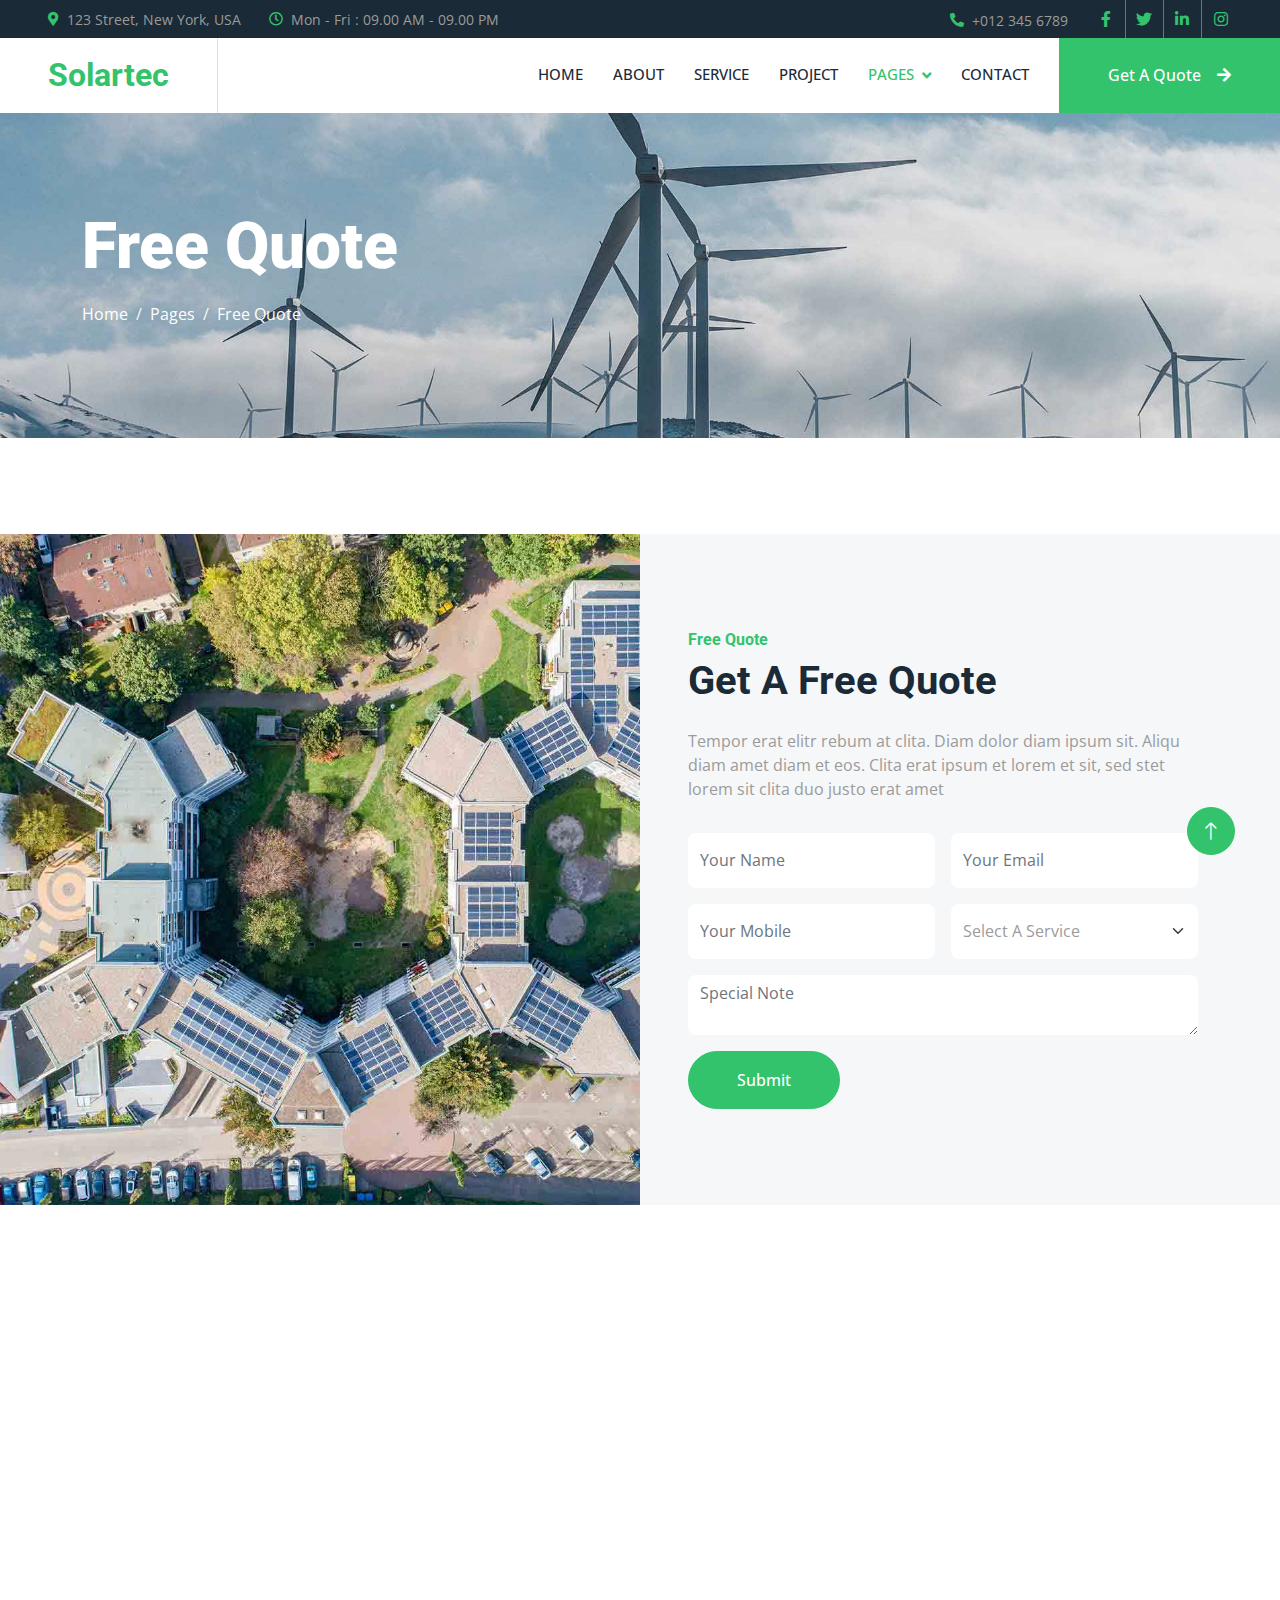
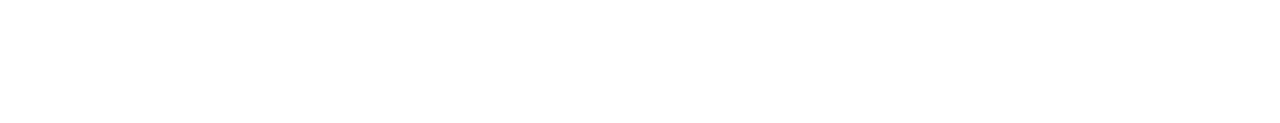
<file: quote.html>
<!DOCTYPE html>
<html lang="en">

<head>
    <meta charset="utf-8">
    <title>Solartec - Renewable Energy Website Template</title>
    <meta content="width=device-width, initial-scale=1.0" name="viewport">
    <meta content="" name="keywords">
    <meta content="" name="description">

    <!-- Favicon -->
    <link href="img/favicon.ico" rel="icon">

    <!-- Google Web Fonts -->
    <link rel="preconnect" href="https://fonts.googleapis.com">
    <link rel="preconnect" href="https://fonts.gstatic.com" crossorigin>
    <link href="https://fonts.googleapis.com/css2?family=Open+Sans:wght@400;500&family=Roboto:wght@500;700;900&display=swap" rel="stylesheet"> 

    <!-- Icon Font Stylesheet -->
    <link href="https://cdnjs.cloudflare.com/ajax/libs/font-awesome/5.10.0/css/all.min.css" rel="stylesheet">
    <link href="https://cdn.jsdelivr.net/npm/bootstrap-icons@1.4.1/font/bootstrap-icons.css" rel="stylesheet">

    <!-- Libraries Stylesheet -->
    <link href="lib/animate/animate.min.css" rel="stylesheet">
    <link href="lib/owlcarousel/assets/owl.carousel.min.css" rel="stylesheet">
    <link href="lib/lightbox/css/lightbox.min.css" rel="stylesheet">

    <!-- Customized Bootstrap Stylesheet -->
    <link href="css/bootstrap.min.css" rel="stylesheet">

    <!-- Template Stylesheet -->
    <link href="css/style.css" rel="stylesheet">
</head>

<body>
    <!-- Spinner Start -->
    <div id="spinner" class="show bg-white position-fixed translate-middle w-100 vh-100 top-50 start-50 d-flex align-items-center justify-content-center">
        <div class="spinner-border text-primary" style="width: 3rem; height: 3rem;" role="status">
            <span class="sr-only">Loading...</span>
        </div>
    </div>
    <!-- Spinner End -->


    <!-- Topbar Start -->
    <div class="container-fluid bg-dark p-0">
        <div class="row gx-0 d-none d-lg-flex">
            <div class="col-lg-7 px-5 text-start">
                <div class="h-100 d-inline-flex align-items-center me-4">
                    <small class="fa fa-map-marker-alt text-primary me-2"></small>
                    <small>123 Street, New York, USA</small>
                </div>
                <div class="h-100 d-inline-flex align-items-center">
                    <small class="far fa-clock text-primary me-2"></small>
                    <small>Mon - Fri : 09.00 AM - 09.00 PM</small>
                </div>
            </div>
            <div class="col-lg-5 px-5 text-end">
                <div class="h-100 d-inline-flex align-items-center me-4">
                    <small class="fa fa-phone-alt text-primary me-2"></small>
                    <small>+012 345 6789</small>
                </div>
                <div class="h-100 d-inline-flex align-items-center mx-n2">
                    <a class="btn btn-square btn-link rounded-0 border-0 border-end border-secondary" href=""><i class="fab fa-facebook-f"></i></a>
                    <a class="btn btn-square btn-link rounded-0 border-0 border-end border-secondary" href=""><i class="fab fa-twitter"></i></a>
                    <a class="btn btn-square btn-link rounded-0 border-0 border-end border-secondary" href=""><i class="fab fa-linkedin-in"></i></a>
                    <a class="btn btn-square btn-link rounded-0" href=""><i class="fab fa-instagram"></i></a>
                </div>
            </div>
        </div>
    </div>
    <!-- Topbar End -->


    <!-- Navbar Start -->
    <nav class="navbar navbar-expand-lg bg-white navbar-light sticky-top p-0">
        <a href="index.html" class="navbar-brand d-flex align-items-center border-end px-4 px-lg-5">
            <h2 class="m-0 text-primary">Solartec</h2>
        </a>
        <button type="button" class="navbar-toggler me-4" data-bs-toggle="collapse" data-bs-target="#navbarCollapse">
            <span class="navbar-toggler-icon"></span>
        </button>
        <div class="collapse navbar-collapse" id="navbarCollapse">
            <div class="navbar-nav ms-auto p-4 p-lg-0">
                <a href="index.html" class="nav-item nav-link">Home</a>
                <a href="about.html" class="nav-item nav-link">About</a>
                <a href="service.html" class="nav-item nav-link">Service</a>
                <a href="project.html" class="nav-item nav-link">Project</a>
                <div class="nav-item dropdown">
                    <a href="#" class="nav-link dropdown-toggle active" data-bs-toggle="dropdown">Pages</a>
                    <div class="dropdown-menu bg-light m-0">
                        <a href="feature.html" class="dropdown-item">Feature</a>
                        <a href="quote.html" class="dropdown-item active">Free Quote</a>
                        <a href="team.html" class="dropdown-item">Our Team</a>
                        <a href="testimonial.html" class="dropdown-item">Testimonial</a>
                        <a href="404.html" class="dropdown-item">404 Page</a>
                    </div>
                </div>
                <a href="contact.html" class="nav-item nav-link">Contact</a>
            </div>
            <a href="" class="btn btn-primary rounded-0 py-4 px-lg-5 d-none d-lg-block">Get A Quote<i class="fa fa-arrow-right ms-3"></i></a>
        </div>
    </nav>
    <!-- Navbar End -->


    <!-- Page Header Start -->
    <div class="container-fluid page-header py-5 mb-5">
        <div class="container py-5">
            <h1 class="display-3 text-white mb-3 animated slideInDown">Free Quote</h1>
            <nav aria-label="breadcrumb animated slideInDown">
                <ol class="breadcrumb">
                    <li class="breadcrumb-item"><a class="text-white" href="#">Home</a></li>
                    <li class="breadcrumb-item"><a class="text-white" href="#">Pages</a></li>
                    <li class="breadcrumb-item text-white active" aria-current="page">Free Quote</li>
                </ol>
            </nav>
        </div>
    </div>
    <!-- Page Header End -->


    <!-- Quote Start -->
    <div class="container-fluid bg-light overflow-hidden px-lg-0" style="margin: 6rem 0;">
        <div class="container quote px-lg-0">
            <div class="row g-0 mx-lg-0">
                <div class="col-lg-6 ps-lg-0 wow fadeIn" data-wow-delay="0.1s" style="min-height: 400px;">
                    <div class="position-relative h-100">
                        <img class="position-absolute img-fluid w-100 h-100" src="img/quote.jpg" style="object-fit: cover;" alt="">
                    </div>
                </div>
                <div class="col-lg-6 quote-text py-5 wow fadeIn" data-wow-delay="0.5s">
                    <div class="p-lg-5 pe-lg-0">
                        <h6 class="text-primary">Free Quote</h6>
                        <h1 class="mb-4">Get A Free Quote</h1>
                        <p class="mb-4 pb-2">Tempor erat elitr rebum at clita. Diam dolor diam ipsum sit. Aliqu diam amet diam et eos. Clita erat ipsum et lorem et sit, sed stet lorem sit clita duo justo erat amet</p>
                        <form>
                            <div class="row g-3">
                                <div class="col-12 col-sm-6">
                                    <input type="text" class="form-control border-0" placeholder="Your Name" style="height: 55px;">
                                </div>
                                <div class="col-12 col-sm-6">
                                    <input type="email" class="form-control border-0" placeholder="Your Email" style="height: 55px;">
                                </div>
                                <div class="col-12 col-sm-6">
                                    <input type="text" class="form-control border-0" placeholder="Your Mobile" style="height: 55px;">
                                </div>
                                <div class="col-12 col-sm-6">
                                    <select class="form-select border-0" style="height: 55px;">
                                        <option selected>Select A Service</option>
                                        <option value="1">Service 1</option>
                                        <option value="2">Service 2</option>
                                        <option value="3">Service 3</option>
                                    </select>
                                </div>
                                <div class="col-12">
                                    <textarea class="form-control border-0" placeholder="Special Note"></textarea>
                                </div>
                                <div class="col-12">
                                    <button class="btn btn-primary rounded-pill py-3 px-5" type="submit">Submit</button>
                                </div>
                            </div>
                        </form>
                    </div>
                </div>
            </div>
        </div>
    </div>
    <!-- Quote End -->
        

    <!-- Footer Start -->
    <div class="container-fluid bg-dark text-body footer mt-5 pt-5 wow fadeIn" data-wow-delay="0.1s">
        <div class="container py-5">
            <div class="row g-5">
                <div class="col-lg-3 col-md-6">
                    <h5 class="text-white mb-4">Address</h5>
                    <p class="mb-2"><i class="fa fa-map-marker-alt me-3"></i>123 Street, New York, USA</p>
                    <p class="mb-2"><i class="fa fa-phone-alt me-3"></i>+012 345 67890</p>
                    <p class="mb-2"><i class="fa fa-envelope me-3"></i>info@example.com</p>
                    <div class="d-flex pt-2">
                        <a class="btn btn-square btn-outline-light btn-social" href=""><i class="fab fa-twitter"></i></a>
                        <a class="btn btn-square btn-outline-light btn-social" href=""><i class="fab fa-facebook-f"></i></a>
                        <a class="btn btn-square btn-outline-light btn-social" href=""><i class="fab fa-youtube"></i></a>
                        <a class="btn btn-square btn-outline-light btn-social" href=""><i class="fab fa-linkedin-in"></i></a>
                    </div>
                </div>
                <div class="col-lg-3 col-md-6">
                    <h5 class="text-white mb-4">Quick Links</h5>
                    <a class="btn btn-link" href="">About Us</a>
                    <a class="btn btn-link" href="">Contact Us</a>
                    <a class="btn btn-link" href="">Our Services</a>
                    <a class="btn btn-link" href="">Terms & Condition</a>
                    <a class="btn btn-link" href="">Support</a>
                </div>
                <div class="col-lg-3 col-md-6">
                    <h5 class="text-white mb-4">Project Gallery</h5>
                    <div class="row g-2">
                        <div class="col-4">
                            <img class="img-fluid rounded" src="img/gallery-1.jpg" alt="">
                        </div>
                        <div class="col-4">
                            <img class="img-fluid rounded" src="img/gallery-2.jpg" alt="">
                        </div>
                        <div class="col-4">
                            <img class="img-fluid rounded" src="img/gallery-3.jpg" alt="">
                        </div>
                        <div class="col-4">
                            <img class="img-fluid rounded" src="img/gallery-4.jpg" alt="">
                        </div>
                        <div class="col-4">
                            <img class="img-fluid rounded" src="img/gallery-5.jpg" alt="">
                        </div>
                        <div class="col-4">
                            <img class="img-fluid rounded" src="img/gallery-6.jpg" alt="">
                        </div>
                    </div>
                </div>
                <div class="col-lg-3 col-md-6">
                    <h5 class="text-white mb-4">Newsletter</h5>
                    <p>Dolor amet sit justo amet elitr clita ipsum elitr est.</p>
                    <div class="position-relative mx-auto" style="max-width: 400px;">
                        <input class="form-control border-0 w-100 py-3 ps-4 pe-5" type="text" placeholder="Your email">
                        <button type="button" class="btn btn-primary py-2 position-absolute top-0 end-0 mt-2 me-2">SignUp</button>
                    </div>
                </div>
            </div>
        </div>
        <div class="container">
            <div class="copyright">
                <div class="row">
                    <div class="col-md-6 text-center text-md-start mb-3 mb-md-0">
                        &copy; <a href="#">Your Site Name</a>, All Right Reserved.
                    </div>
                    <div class="col-md-6 text-center text-md-end">
                        <!--/*** This template is free as long as you keep the footer author’s credit link/attribution link/backlink. If you'd like to use the template without the footer author’s credit link/attribution link/backlink, you can purchase the Credit Removal License from "https://htmlcodex.com/credit-removal". Thank you for your support. ***/-->
                        Designed By <a href="https://htmlcodex.com">HTML Codex</a>
                    </div>
                </div>
            </div>
        </div>
    </div>
    <!-- Footer End -->


    <!-- Back to Top -->
    <a href="#" class="btn btn-lg btn-primary btn-lg-square rounded-circle back-to-top"><i class="bi bi-arrow-up"></i></a>


    <!-- JavaScript Libraries -->
    <script src="https://code.jquery.com/jquery-3.4.1.min.js"></script>
    <script src="https://cdn.jsdelivr.net/npm/bootstrap@5.0.0/dist/js/bootstrap.bundle.min.js"></script>
    <script src="lib/wow/wow.min.js"></script>
    <script src="lib/easing/easing.min.js"></script>
    <script src="lib/waypoints/waypoints.min.js"></script>
    <script src="lib/counterup/counterup.min.js"></script>
    <script src="lib/owlcarousel/owl.carousel.min.js"></script>
    <script src="lib/isotope/isotope.pkgd.min.js"></script>
    <script src="lib/lightbox/js/lightbox.min.js"></script>

    <!-- Template Javascript -->
    <script src="js/main.js"></script>
</body>

</html>
</file>
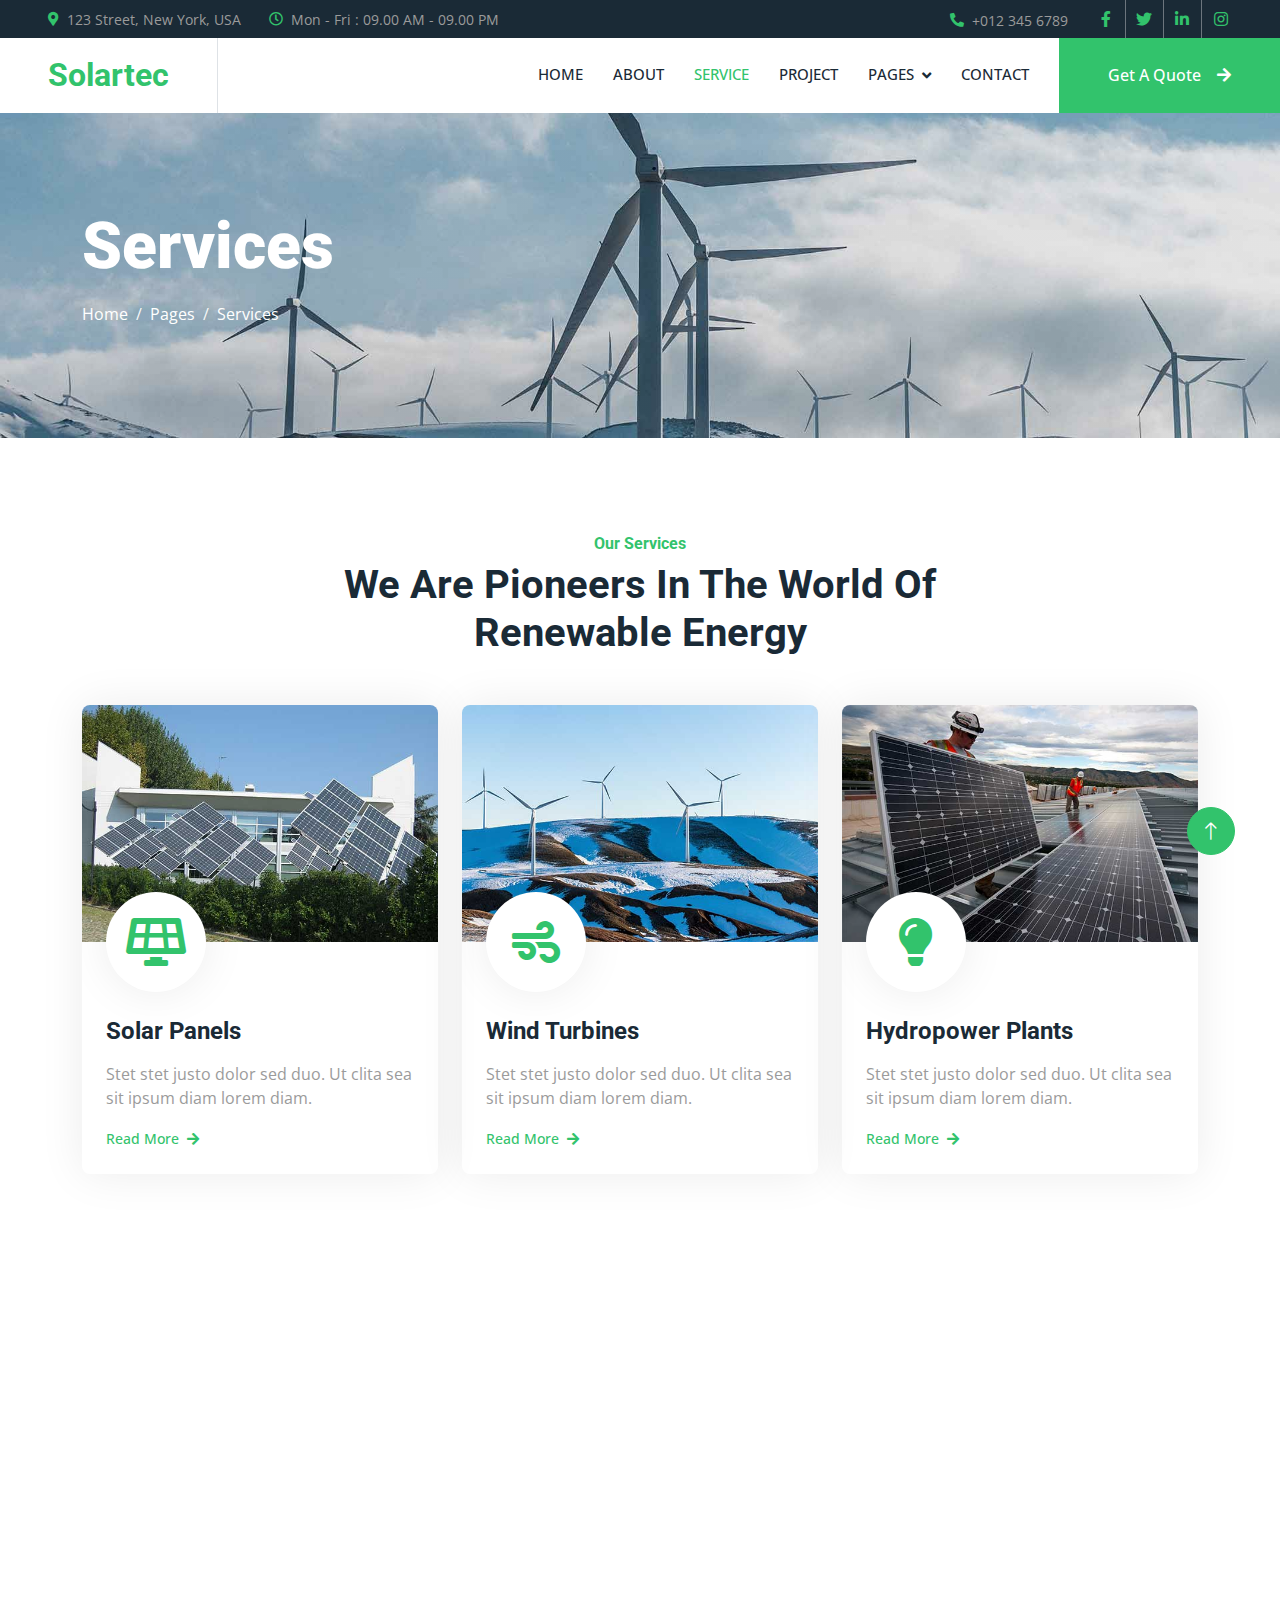
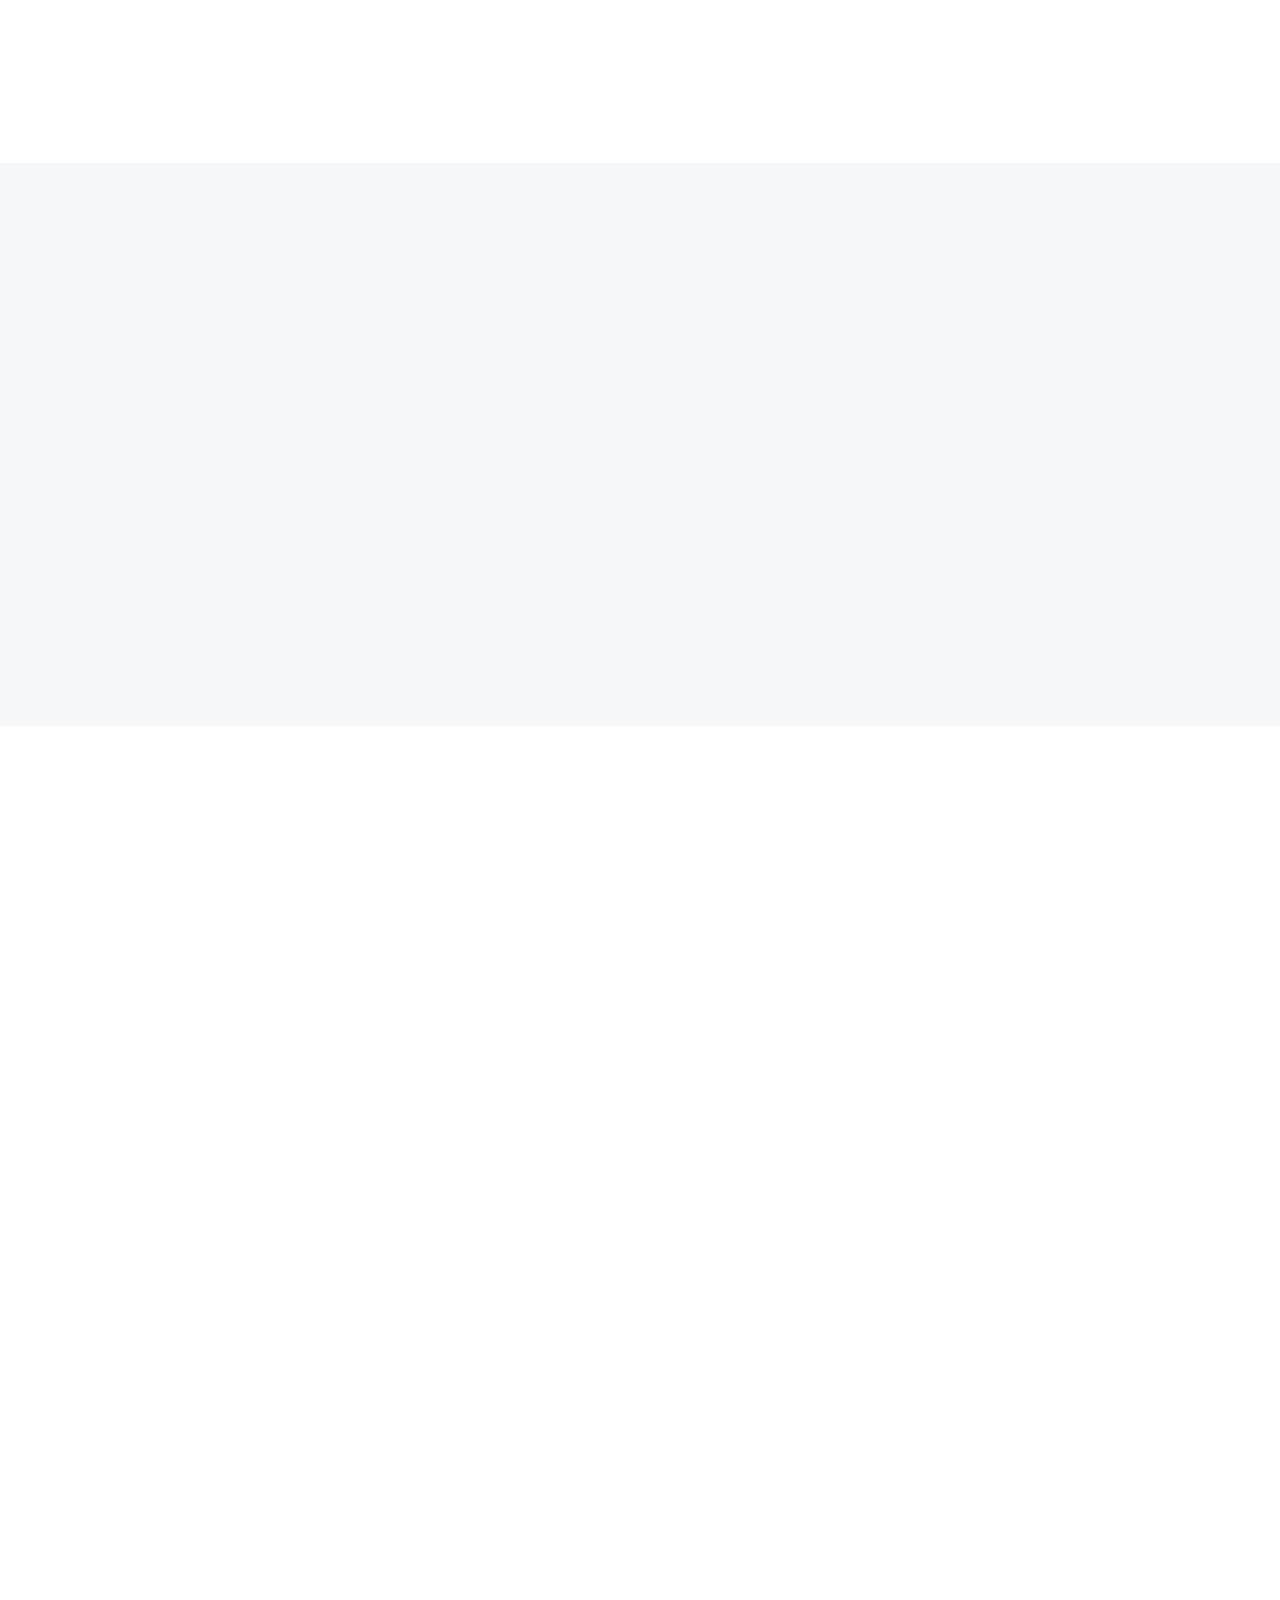
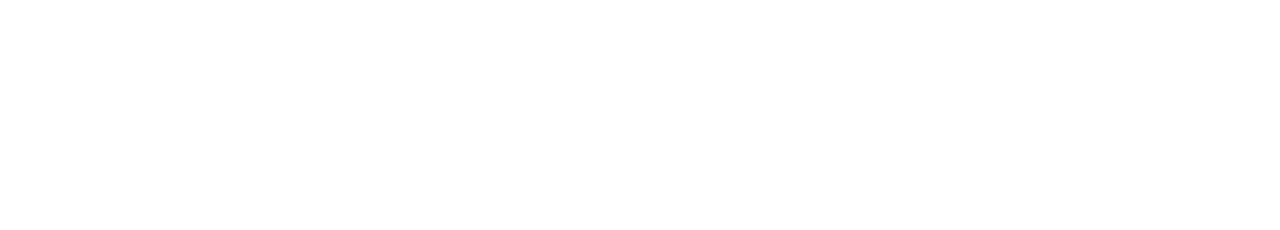
<file: service.html>
<!DOCTYPE html>
<html lang="en">

<head>
    <meta charset="utf-8">
    <title>Solartec - Renewable Energy Website Template</title>
    <meta content="width=device-width, initial-scale=1.0" name="viewport">
    <meta content="" name="keywords">
    <meta content="" name="description">

    <!-- Favicon -->
    <link href="img/favicon.ico" rel="icon">

    <!-- Google Web Fonts -->
    <link rel="preconnect" href="https://fonts.googleapis.com">
    <link rel="preconnect" href="https://fonts.gstatic.com" crossorigin>
    <link href="https://fonts.googleapis.com/css2?family=Open+Sans:wght@400;500&family=Roboto:wght@500;700;900&display=swap" rel="stylesheet"> 

    <!-- Icon Font Stylesheet -->
    <link href="https://cdnjs.cloudflare.com/ajax/libs/font-awesome/5.10.0/css/all.min.css" rel="stylesheet">
    <link href="https://cdn.jsdelivr.net/npm/bootstrap-icons@1.4.1/font/bootstrap-icons.css" rel="stylesheet">

    <!-- Libraries Stylesheet -->
    <link href="lib/animate/animate.min.css" rel="stylesheet">
    <link href="lib/owlcarousel/assets/owl.carousel.min.css" rel="stylesheet">
    <link href="lib/lightbox/css/lightbox.min.css" rel="stylesheet">

    <!-- Customized Bootstrap Stylesheet -->
    <link href="css/bootstrap.min.css" rel="stylesheet">

    <!-- Template Stylesheet -->
    <link href="css/style.css" rel="stylesheet">
</head>

<body>
    <!-- Spinner Start -->
    <div id="spinner" class="show bg-white position-fixed translate-middle w-100 vh-100 top-50 start-50 d-flex align-items-center justify-content-center">
        <div class="spinner-border text-primary" style="width: 3rem; height: 3rem;" role="status">
            <span class="sr-only">Loading...</span>
        </div>
    </div>
    <!-- Spinner End -->


    <!-- Topbar Start -->
    <div class="container-fluid bg-dark p-0">
        <div class="row gx-0 d-none d-lg-flex">
            <div class="col-lg-7 px-5 text-start">
                <div class="h-100 d-inline-flex align-items-center me-4">
                    <small class="fa fa-map-marker-alt text-primary me-2"></small>
                    <small>123 Street, New York, USA</small>
                </div>
                <div class="h-100 d-inline-flex align-items-center">
                    <small class="far fa-clock text-primary me-2"></small>
                    <small>Mon - Fri : 09.00 AM - 09.00 PM</small>
                </div>
            </div>
            <div class="col-lg-5 px-5 text-end">
                <div class="h-100 d-inline-flex align-items-center me-4">
                    <small class="fa fa-phone-alt text-primary me-2"></small>
                    <small>+012 345 6789</small>
                </div>
                <div class="h-100 d-inline-flex align-items-center mx-n2">
                    <a class="btn btn-square btn-link rounded-0 border-0 border-end border-secondary" href=""><i class="fab fa-facebook-f"></i></a>
                    <a class="btn btn-square btn-link rounded-0 border-0 border-end border-secondary" href=""><i class="fab fa-twitter"></i></a>
                    <a class="btn btn-square btn-link rounded-0 border-0 border-end border-secondary" href=""><i class="fab fa-linkedin-in"></i></a>
                    <a class="btn btn-square btn-link rounded-0" href=""><i class="fab fa-instagram"></i></a>
                </div>
            </div>
        </div>
    </div>
    <!-- Topbar End -->


    <!-- Navbar Start -->
    <nav class="navbar navbar-expand-lg bg-white navbar-light sticky-top p-0">
        <a href="index.html" class="navbar-brand d-flex align-items-center border-end px-4 px-lg-5">
            <h2 class="m-0 text-primary">Solartec</h2>
        </a>
        <button type="button" class="navbar-toggler me-4" data-bs-toggle="collapse" data-bs-target="#navbarCollapse">
            <span class="navbar-toggler-icon"></span>
        </button>
        <div class="collapse navbar-collapse" id="navbarCollapse">
            <div class="navbar-nav ms-auto p-4 p-lg-0">
                <a href="index.html" class="nav-item nav-link">Home</a>
                <a href="about.html" class="nav-item nav-link">About</a>
                <a href="service.html" class="nav-item nav-link active">Service</a>
                <a href="project.html" class="nav-item nav-link">Project</a>
                <div class="nav-item dropdown">
                    <a href="#" class="nav-link dropdown-toggle" data-bs-toggle="dropdown">Pages</a>
                    <div class="dropdown-menu bg-light m-0">
                        <a href="feature.html" class="dropdown-item">Feature</a>
                        <a href="quote.html" class="dropdown-item">Free Quote</a>
                        <a href="team.html" class="dropdown-item">Our Team</a>
                        <a href="testimonial.html" class="dropdown-item">Testimonial</a>
                        <a href="404.html" class="dropdown-item">404 Page</a>
                    </div>
                </div>
                <a href="contact.html" class="nav-item nav-link">Contact</a>
            </div>
            <a href="" class="btn btn-primary rounded-0 py-4 px-lg-5 d-none d-lg-block">Get A Quote<i class="fa fa-arrow-right ms-3"></i></a>
        </div>
    </nav>
    <!-- Navbar End -->


    <!-- Page Header Start -->
    <div class="container-fluid page-header py-5 mb-5">
        <div class="container py-5">
            <h1 class="display-3 text-white mb-3 animated slideInDown">Services</h1>
            <nav aria-label="breadcrumb animated slideInDown">
                <ol class="breadcrumb">
                    <li class="breadcrumb-item"><a class="text-white" href="#">Home</a></li>
                    <li class="breadcrumb-item"><a class="text-white" href="#">Pages</a></li>
                    <li class="breadcrumb-item text-white active" aria-current="page">Services</li>
                </ol>
            </nav>
        </div>
    </div>
    <!-- Page Header End -->


    <!-- Service Start -->
    <div class="container-xxl py-5">
        <div class="container">
            <div class="text-center mx-auto mb-5 wow fadeInUp" data-wow-delay="0.1s" style="max-width: 600px;">
                <h6 class="text-primary">Our Services</h6>
                <h1 class="mb-4">We Are Pioneers In The World Of Renewable Energy</h1>
            </div>
            <div class="row g-4">
                <div class="col-md-6 col-lg-4 wow fadeInUp" data-wow-delay="0.1s">
                    <div class="service-item rounded overflow-hidden">
                        <img class="img-fluid" src="img/img-600x400-1.jpg" alt="">
                        <div class="position-relative p-4 pt-0">
                            <div class="service-icon">
                                <i class="fa fa-solar-panel fa-3x"></i>
                            </div>
                            <h4 class="mb-3">Solar Panels</h4>
                            <p>Stet stet justo dolor sed duo. Ut clita sea sit ipsum diam lorem diam.</p>
                            <a class="small fw-medium" href="">Read More<i class="fa fa-arrow-right ms-2"></i></a>
                        </div>
                    </div>
                </div>
                <div class="col-md-6 col-lg-4 wow fadeInUp" data-wow-delay="0.3s">
                    <div class="service-item rounded overflow-hidden">
                        <img class="img-fluid" src="img/img-600x400-2.jpg" alt="">
                        <div class="position-relative p-4 pt-0">
                            <div class="service-icon">
                                <i class="fa fa-wind fa-3x"></i>
                            </div>
                            <h4 class="mb-3">Wind Turbines</h4>
                            <p>Stet stet justo dolor sed duo. Ut clita sea sit ipsum diam lorem diam.</p>
                            <a class="small fw-medium" href="">Read More<i class="fa fa-arrow-right ms-2"></i></a>
                        </div>
                    </div>
                </div>
                <div class="col-md-6 col-lg-4 wow fadeInUp" data-wow-delay="0.5s">
                    <div class="service-item rounded overflow-hidden">
                        <img class="img-fluid" src="img/img-600x400-3.jpg" alt="">
                        <div class="position-relative p-4 pt-0">
                            <div class="service-icon">
                                <i class="fa fa-lightbulb fa-3x"></i>
                            </div>
                            <h4 class="mb-3">Hydropower Plants</h4>
                            <p>Stet stet justo dolor sed duo. Ut clita sea sit ipsum diam lorem diam.</p>
                            <a class="small fw-medium" href="">Read More<i class="fa fa-arrow-right ms-2"></i></a>
                        </div>
                    </div>
                </div>
                <div class="col-md-6 col-lg-4 wow fadeInUp" data-wow-delay="0.1s">
                    <div class="service-item rounded overflow-hidden">
                        <img class="img-fluid" src="img/img-600x400-4.jpg" alt="">
                        <div class="position-relative p-4 pt-0">
                            <div class="service-icon">
                                <i class="fa fa-solar-panel fa-3x"></i>
                            </div>
                            <h4 class="mb-3">Solar Panels</h4>
                            <p>Stet stet justo dolor sed duo. Ut clita sea sit ipsum diam lorem diam.</p>
                            <a class="small fw-medium" href="">Read More<i class="fa fa-arrow-right ms-2"></i></a>
                        </div>
                    </div>
                </div>
                <div class="col-md-6 col-lg-4 wow fadeInUp" data-wow-delay="0.3s">
                    <div class="service-item rounded overflow-hidden">
                        <img class="img-fluid" src="img/img-600x400-5.jpg" alt="">
                        <div class="position-relative p-4 pt-0">
                            <div class="service-icon">
                                <i class="fa fa-wind fa-3x"></i>
                            </div>
                            <h4 class="mb-3">Wind Turbines</h4>
                            <p>Stet stet justo dolor sed duo. Ut clita sea sit ipsum diam lorem diam.</p>
                            <a class="small fw-medium" href="">Read More<i class="fa fa-arrow-right ms-2"></i></a>
                        </div>
                    </div>
                </div>
                <div class="col-md-6 col-lg-4 wow fadeInUp" data-wow-delay="0.5s">
                    <div class="service-item rounded overflow-hidden">
                        <img class="img-fluid" src="img/img-600x400-6.jpg" alt="">
                        <div class="position-relative p-4 pt-0">
                            <div class="service-icon">
                                <i class="fa fa-lightbulb fa-3x"></i>
                            </div>
                            <h4 class="mb-3">Hydropower Plants</h4>
                            <p>Stet stet justo dolor sed duo. Ut clita sea sit ipsum diam lorem diam.</p>
                            <a class="small fw-medium" href="">Read More<i class="fa fa-arrow-right ms-2"></i></a>
                        </div>
                    </div>
                </div>
            </div>
        </div>
    </div>
    <!-- Service End -->


    <!-- Feature Start -->
    <div class="container-fluid bg-light overflow-hidden my-5 px-lg-0">
        <div class="container feature px-lg-0">
            <div class="row g-0 mx-lg-0">
                <div class="col-lg-6 feature-text py-5 wow fadeIn" data-wow-delay="0.1s">
                    <div class="p-lg-5 ps-lg-0">
                        <h6 class="text-primary">Why Choose Us!</h6>
                        <h1 class="mb-4">Complete Commercial & Residential Solar Systems</h1>
                        <p class="mb-4 pb-2">Tempor erat elitr rebum at clita. Diam dolor diam ipsum sit. Aliqu diam amet diam et eos. Clita erat ipsum et lorem et sit, sed stet lorem sit clita duo justo erat amet</p>
                        <div class="row g-4">
                            <div class="col-6">
                                <div class="d-flex align-items-center">
                                    <div class="btn-lg-square bg-primary rounded-circle">
                                        <i class="fa fa-check text-white"></i>
                                    </div>
                                    <div class="ms-4">
                                        <p class="mb-0">Quality</p>
                                        <h5 class="mb-0">Services</h5>
                                    </div>
                                </div>
                            </div>
                            <div class="col-6">
                                <div class="d-flex align-items-center">
                                    <div class="btn-lg-square bg-primary rounded-circle">
                                        <i class="fa fa-user-check text-white"></i>
                                    </div>
                                    <div class="ms-4">
                                        <p class="mb-0">Expert</p>
                                        <h5 class="mb-0">Workers</h5>
                                    </div>
                                </div>
                            </div>
                            <div class="col-6">
                                <div class="d-flex align-items-center">
                                    <div class="btn-lg-square bg-primary rounded-circle">
                                        <i class="fa fa-drafting-compass text-white"></i>
                                    </div>
                                    <div class="ms-4">
                                        <p class="mb-0">Free</p>
                                        <h5 class="mb-0">Consultation</h5>
                                    </div>
                                </div>
                            </div>
                            <div class="col-6">
                                <div class="d-flex align-items-center">
                                    <div class="btn-lg-square bg-primary rounded-circle">
                                        <i class="fa fa-headphones text-white"></i>
                                    </div>
                                    <div class="ms-4">
                                        <p class="mb-0">Customer</p>
                                        <h5 class="mb-0">Support</h5>
                                    </div>
                                </div>
                            </div>
                        </div>
                    </div>
                </div>
                <div class="col-lg-6 pe-lg-0 wow fadeIn" data-wow-delay="0.5s" style="min-height: 400px;">
                    <div class="position-relative h-100">
                        <img class="position-absolute img-fluid w-100 h-100" src="img/feature.jpg" style="object-fit: cover;" alt="">
                    </div>
                </div>
            </div>
        </div>
    </div>
    <!-- Feature End -->


    <!-- Testimonial Start -->
    <div class="container-xxl py-5">
        <div class="container">
            <div class="text-center mx-auto mb-5 wow fadeInUp" data-wow-delay="0.1s" style="max-width: 600px;">
                <h6 class="text-primary">Testimonial</h6>
                <h1 class="mb-4">What Our Clients Say!</h1>
            </div>
            <div class="owl-carousel testimonial-carousel wow fadeInUp" data-wow-delay="0.1s">
                <div class="testimonial-item text-center">
                    <div class="testimonial-img position-relative">
                        <img class="img-fluid rounded-circle mx-auto mb-5" src="img/testimonial-1.jpg">
                        <div class="btn-square bg-primary rounded-circle">
                            <i class="fa fa-quote-left text-white"></i>
                        </div>
                    </div>
                    <div class="testimonial-text text-center rounded p-4">
                        <p>Clita clita tempor justo dolor ipsum amet kasd amet duo justo duo duo labore sed sed. Magna ut diam sit et amet stet eos sed clita erat magna elitr erat sit sit erat at rebum justo sea clita.</p>
                        <h5 class="mb-1">Client Name</h5>
                        <span class="fst-italic">Profession</span>
                    </div>
                </div>
                <div class="testimonial-item text-center">
                    <div class="testimonial-img position-relative">
                        <img class="img-fluid rounded-circle mx-auto mb-5" src="img/testimonial-2.jpg">
                        <div class="btn-square bg-primary rounded-circle">
                            <i class="fa fa-quote-left text-white"></i>
                        </div>
                    </div>
                    <div class="testimonial-text text-center rounded p-4">
                        <p>Clita clita tempor justo dolor ipsum amet kasd amet duo justo duo duo labore sed sed. Magna ut diam sit et amet stet eos sed clita erat magna elitr erat sit sit erat at rebum justo sea clita.</p>
                        <h5 class="mb-1">Client Name</h5>
                        <span class="fst-italic">Profession</span>
                    </div>
                </div>
                <div class="testimonial-item text-center">
                    <div class="testimonial-img position-relative">
                        <img class="img-fluid rounded-circle mx-auto mb-5" src="img/testimonial-3.jpg">
                        <div class="btn-square bg-primary rounded-circle">
                            <i class="fa fa-quote-left text-white"></i>
                        </div>
                    </div>
                    <div class="testimonial-text text-center rounded p-4">
                        <p>Clita clita tempor justo dolor ipsum amet kasd amet duo justo duo duo labore sed sed. Magna ut diam sit et amet stet eos sed clita erat magna elitr erat sit sit erat at rebum justo sea clita.</p>
                        <h5 class="mb-1">Client Name</h5>
                        <span class="fst-italic">Profession</span>
                    </div>
                </div>
            </div>
        </div>
    </div>
    <!-- Testimonial End -->
        

    <!-- Footer Start -->
    <div class="container-fluid bg-dark text-body footer mt-5 pt-5 wow fadeIn" data-wow-delay="0.1s">
        <div class="container py-5">
            <div class="row g-5">
                <div class="col-lg-3 col-md-6">
                    <h5 class="text-white mb-4">Address</h5>
                    <p class="mb-2"><i class="fa fa-map-marker-alt me-3"></i>123 Street, New York, USA</p>
                    <p class="mb-2"><i class="fa fa-phone-alt me-3"></i>+012 345 67890</p>
                    <p class="mb-2"><i class="fa fa-envelope me-3"></i>info@example.com</p>
                    <div class="d-flex pt-2">
                        <a class="btn btn-square btn-outline-light btn-social" href=""><i class="fab fa-twitter"></i></a>
                        <a class="btn btn-square btn-outline-light btn-social" href=""><i class="fab fa-facebook-f"></i></a>
                        <a class="btn btn-square btn-outline-light btn-social" href=""><i class="fab fa-youtube"></i></a>
                        <a class="btn btn-square btn-outline-light btn-social" href=""><i class="fab fa-linkedin-in"></i></a>
                    </div>
                </div>
                <div class="col-lg-3 col-md-6">
                    <h5 class="text-white mb-4">Quick Links</h5>
                    <a class="btn btn-link" href="">About Us</a>
                    <a class="btn btn-link" href="">Contact Us</a>
                    <a class="btn btn-link" href="">Our Services</a>
                    <a class="btn btn-link" href="">Terms & Condition</a>
                    <a class="btn btn-link" href="">Support</a>
                </div>
                <div class="col-lg-3 col-md-6">
                    <h5 class="text-white mb-4">Project Gallery</h5>
                    <div class="row g-2">
                        <div class="col-4">
                            <img class="img-fluid rounded" src="img/gallery-1.jpg" alt="">
                        </div>
                        <div class="col-4">
                            <img class="img-fluid rounded" src="img/gallery-2.jpg" alt="">
                        </div>
                        <div class="col-4">
                            <img class="img-fluid rounded" src="img/gallery-3.jpg" alt="">
                        </div>
                        <div class="col-4">
                            <img class="img-fluid rounded" src="img/gallery-4.jpg" alt="">
                        </div>
                        <div class="col-4">
                            <img class="img-fluid rounded" src="img/gallery-5.jpg" alt="">
                        </div>
                        <div class="col-4">
                            <img class="img-fluid rounded" src="img/gallery-6.jpg" alt="">
                        </div>
                    </div>
                </div>
                <div class="col-lg-3 col-md-6">
                    <h5 class="text-white mb-4">Newsletter</h5>
                    <p>Dolor amet sit justo amet elitr clita ipsum elitr est.</p>
                    <div class="position-relative mx-auto" style="max-width: 400px;">
                        <input class="form-control border-0 w-100 py-3 ps-4 pe-5" type="text" placeholder="Your email">
                        <button type="button" class="btn btn-primary py-2 position-absolute top-0 end-0 mt-2 me-2">SignUp</button>
                    </div>
                </div>
            </div>
        </div>
        <div class="container">
            <div class="copyright">
                <div class="row">
                    <div class="col-md-6 text-center text-md-start mb-3 mb-md-0">
                        &copy; <a href="#">Your Site Name</a>, All Right Reserved.
                    </div>
                    <div class="col-md-6 text-center text-md-end">
                        <!--/*** This template is free as long as you keep the footer author’s credit link/attribution link/backlink. If you'd like to use the template without the footer author’s credit link/attribution link/backlink, you can purchase the Credit Removal License from "https://htmlcodex.com/credit-removal". Thank you for your support. ***/-->
                        Designed By <a href="https://htmlcodex.com">HTML Codex</a>
                    </div>
                </div>
            </div>
        </div>
    </div>
    <!-- Footer End -->


    <!-- Back to Top -->
    <a href="#" class="btn btn-lg btn-primary btn-lg-square rounded-circle back-to-top"><i class="bi bi-arrow-up"></i></a>


    <!-- JavaScript Libraries -->
    <script src="https://code.jquery.com/jquery-3.4.1.min.js"></script>
    <script src="https://cdn.jsdelivr.net/npm/bootstrap@5.0.0/dist/js/bootstrap.bundle.min.js"></script>
    <script src="lib/wow/wow.min.js"></script>
    <script src="lib/easing/easing.min.js"></script>
    <script src="lib/waypoints/waypoints.min.js"></script>
    <script src="lib/counterup/counterup.min.js"></script>
    <script src="lib/owlcarousel/owl.carousel.min.js"></script>
    <script src="lib/isotope/isotope.pkgd.min.js"></script>
    <script src="lib/lightbox/js/lightbox.min.js"></script>

    <!-- Template Javascript -->
    <script src="js/main.js"></script>
</body>

</html>
</file>
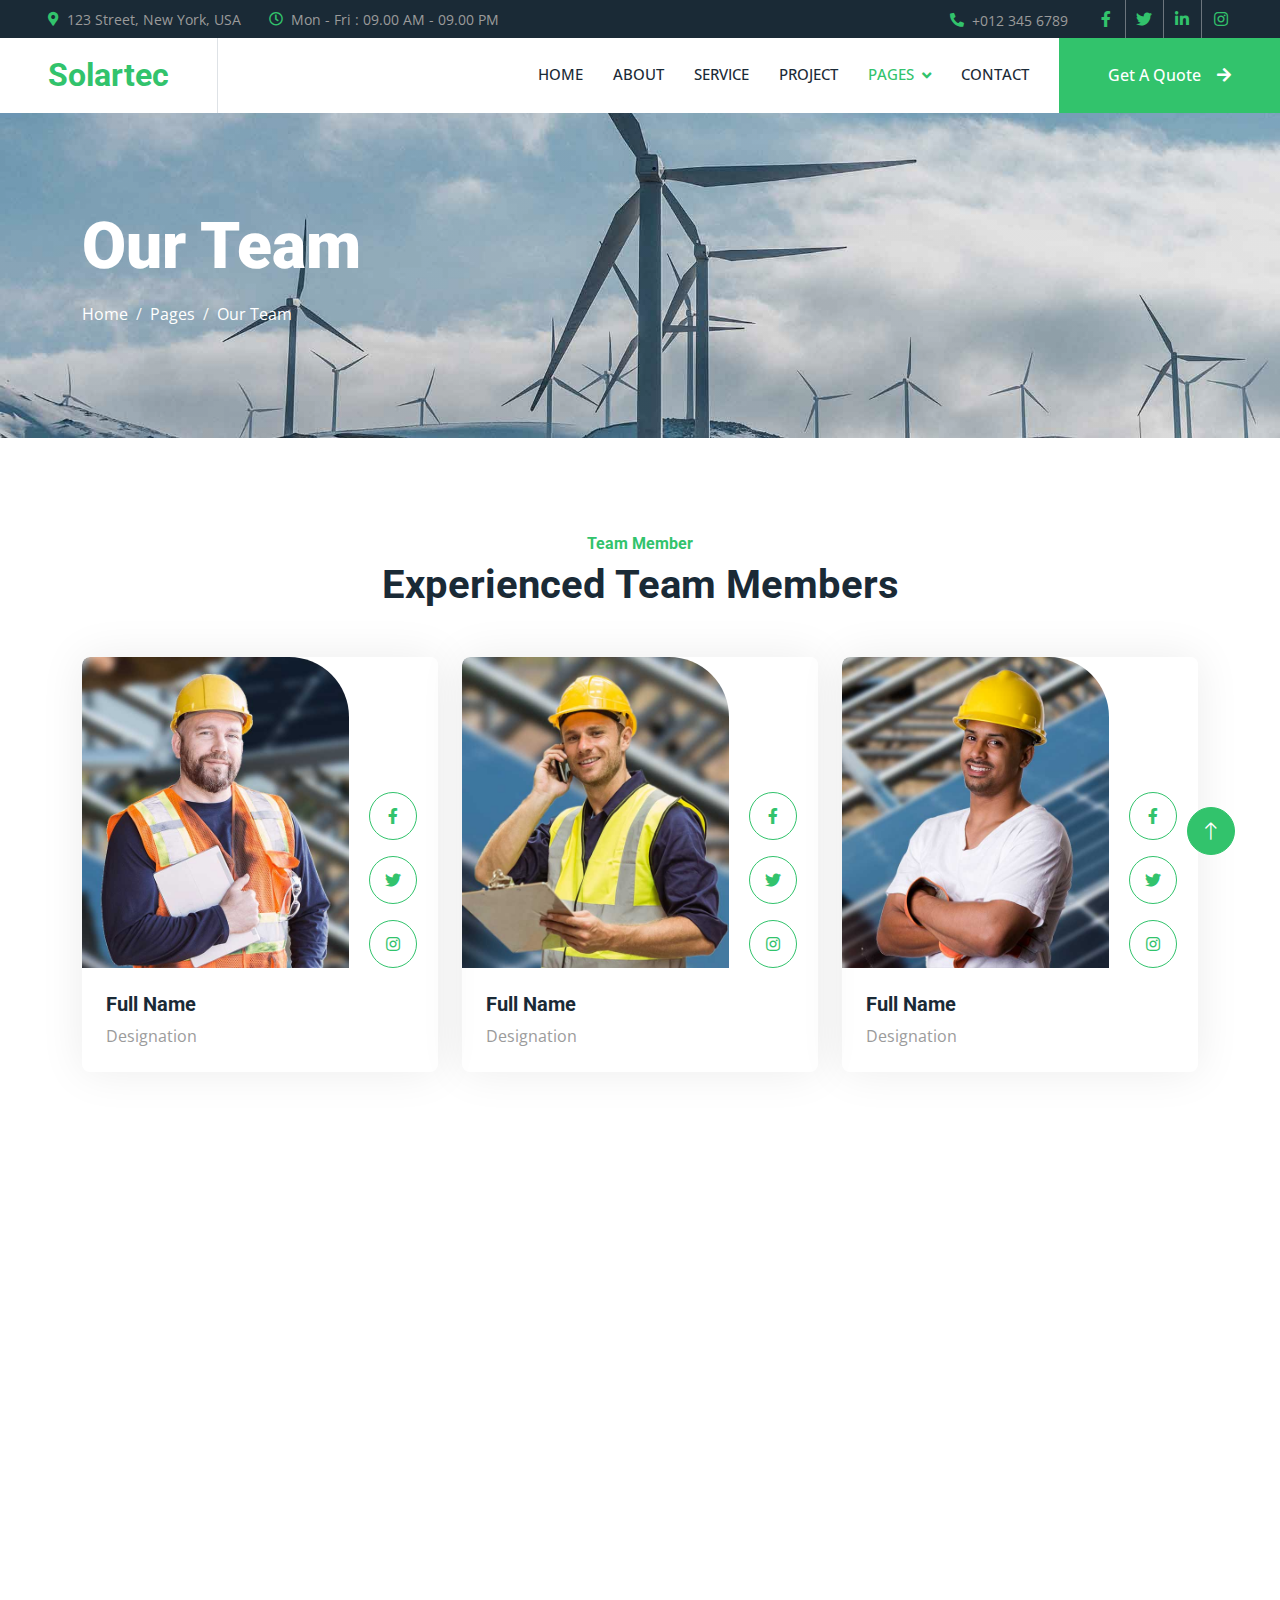
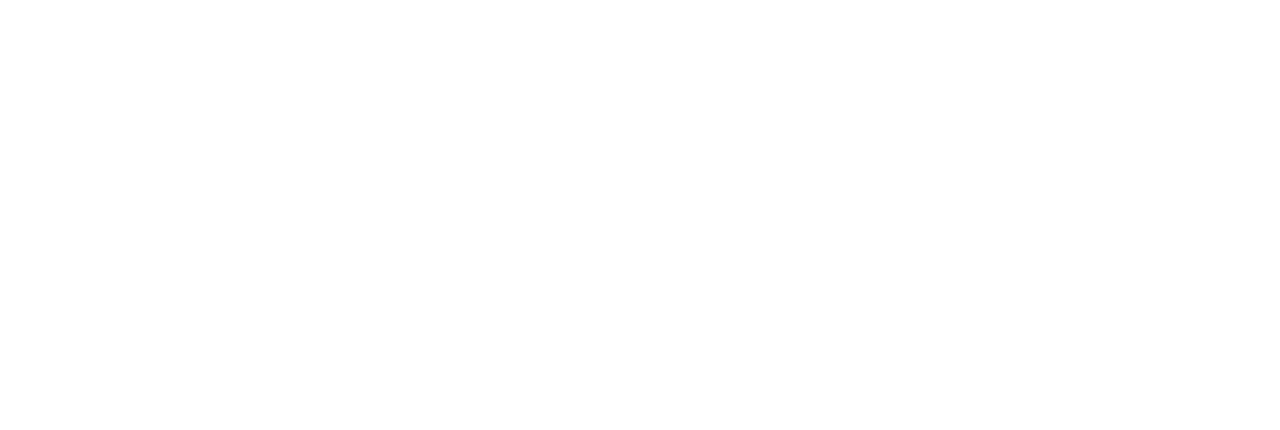
<file: team.html>
<!DOCTYPE html>
<html lang="en">

<head>
    <meta charset="utf-8">
    <title>Solartec - Renewable Energy Website Template</title>
    <meta content="width=device-width, initial-scale=1.0" name="viewport">
    <meta content="" name="keywords">
    <meta content="" name="description">

    <!-- Favicon -->
    <link href="img/favicon.ico" rel="icon">

    <!-- Google Web Fonts -->
    <link rel="preconnect" href="https://fonts.googleapis.com">
    <link rel="preconnect" href="https://fonts.gstatic.com" crossorigin>
    <link href="https://fonts.googleapis.com/css2?family=Open+Sans:wght@400;500&family=Roboto:wght@500;700;900&display=swap" rel="stylesheet"> 

    <!-- Icon Font Stylesheet -->
    <link href="https://cdnjs.cloudflare.com/ajax/libs/font-awesome/5.10.0/css/all.min.css" rel="stylesheet">
    <link href="https://cdn.jsdelivr.net/npm/bootstrap-icons@1.4.1/font/bootstrap-icons.css" rel="stylesheet">

    <!-- Libraries Stylesheet -->
    <link href="lib/animate/animate.min.css" rel="stylesheet">
    <link href="lib/owlcarousel/assets/owl.carousel.min.css" rel="stylesheet">
    <link href="lib/lightbox/css/lightbox.min.css" rel="stylesheet">

    <!-- Customized Bootstrap Stylesheet -->
    <link href="css/bootstrap.min.css" rel="stylesheet">

    <!-- Template Stylesheet -->
    <link href="css/style.css" rel="stylesheet">
</head>

<body>
    <!-- Spinner Start -->
    <div id="spinner" class="show bg-white position-fixed translate-middle w-100 vh-100 top-50 start-50 d-flex align-items-center justify-content-center">
        <div class="spinner-border text-primary" style="width: 3rem; height: 3rem;" role="status">
            <span class="sr-only">Loading...</span>
        </div>
    </div>
    <!-- Spinner End -->


    <!-- Topbar Start -->
    <div class="container-fluid bg-dark p-0">
        <div class="row gx-0 d-none d-lg-flex">
            <div class="col-lg-7 px-5 text-start">
                <div class="h-100 d-inline-flex align-items-center me-4">
                    <small class="fa fa-map-marker-alt text-primary me-2"></small>
                    <small>123 Street, New York, USA</small>
                </div>
                <div class="h-100 d-inline-flex align-items-center">
                    <small class="far fa-clock text-primary me-2"></small>
                    <small>Mon - Fri : 09.00 AM - 09.00 PM</small>
                </div>
            </div>
            <div class="col-lg-5 px-5 text-end">
                <div class="h-100 d-inline-flex align-items-center me-4">
                    <small class="fa fa-phone-alt text-primary me-2"></small>
                    <small>+012 345 6789</small>
                </div>
                <div class="h-100 d-inline-flex align-items-center mx-n2">
                    <a class="btn btn-square btn-link rounded-0 border-0 border-end border-secondary" href=""><i class="fab fa-facebook-f"></i></a>
                    <a class="btn btn-square btn-link rounded-0 border-0 border-end border-secondary" href=""><i class="fab fa-twitter"></i></a>
                    <a class="btn btn-square btn-link rounded-0 border-0 border-end border-secondary" href=""><i class="fab fa-linkedin-in"></i></a>
                    <a class="btn btn-square btn-link rounded-0" href=""><i class="fab fa-instagram"></i></a>
                </div>
            </div>
        </div>
    </div>
    <!-- Topbar End -->


    <!-- Navbar Start -->
    <nav class="navbar navbar-expand-lg bg-white navbar-light sticky-top p-0">
        <a href="index.html" class="navbar-brand d-flex align-items-center border-end px-4 px-lg-5">
            <h2 class="m-0 text-primary">Solartec</h2>
        </a>
        <button type="button" class="navbar-toggler me-4" data-bs-toggle="collapse" data-bs-target="#navbarCollapse">
            <span class="navbar-toggler-icon"></span>
        </button>
        <div class="collapse navbar-collapse" id="navbarCollapse">
            <div class="navbar-nav ms-auto p-4 p-lg-0">
                <a href="index.html" class="nav-item nav-link">Home</a>
                <a href="about.html" class="nav-item nav-link">About</a>
                <a href="service.html" class="nav-item nav-link">Service</a>
                <a href="project.html" class="nav-item nav-link">Project</a>
                <div class="nav-item dropdown">
                    <a href="#" class="nav-link dropdown-toggle active" data-bs-toggle="dropdown">Pages</a>
                    <div class="dropdown-menu bg-light m-0">
                        <a href="feature.html" class="dropdown-item">Feature</a>
                        <a href="quote.html" class="dropdown-item">Free Quote</a>
                        <a href="team.html" class="dropdown-item active">Our Team</a>
                        <a href="testimonial.html" class="dropdown-item">Testimonial</a>
                        <a href="404.html" class="dropdown-item">404 Page</a>
                    </div>
                </div>
                <a href="contact.html" class="nav-item nav-link">Contact</a>
            </div>
            <a href="" class="btn btn-primary rounded-0 py-4 px-lg-5 d-none d-lg-block">Get A Quote<i class="fa fa-arrow-right ms-3"></i></a>
        </div>
    </nav>
    <!-- Navbar End -->


    <!-- Page Header Start -->
    <div class="container-fluid page-header py-5 mb-5">
        <div class="container py-5">
            <h1 class="display-3 text-white mb-3 animated slideInDown">Our Team</h1>
            <nav aria-label="breadcrumb animated slideInDown">
                <ol class="breadcrumb">
                    <li class="breadcrumb-item"><a class="text-white" href="#">Home</a></li>
                    <li class="breadcrumb-item"><a class="text-white" href="#">Pages</a></li>
                    <li class="breadcrumb-item text-white active" aria-current="page">Our Team</li>
                </ol>
            </nav>
        </div>
    </div>
    <!-- Page Header End -->


    <!-- Team Start -->
    <div class="container-xxl py-5">
        <div class="container">
            <div class="text-center mx-auto mb-5 wow fadeInUp" data-wow-delay="0.1s" style="max-width: 600px;">
                <h6 class="text-primary">Team Member</h6>
                <h1 class="mb-4">Experienced Team Members</h1>
            </div>
            <div class="row g-4">
                <div class="col-lg-4 col-md-6 wow fadeInUp" data-wow-delay="0.1s">
                    <div class="team-item rounded overflow-hidden">
                        <div class="d-flex">
                            <img class="img-fluid w-75" src="img/team-1.jpg" alt="">
                            <div class="team-social w-25">
                                <a class="btn btn-lg-square btn-outline-primary rounded-circle mt-3" href=""><i class="fab fa-facebook-f"></i></a>
                                <a class="btn btn-lg-square btn-outline-primary rounded-circle mt-3" href=""><i class="fab fa-twitter"></i></a>
                                <a class="btn btn-lg-square btn-outline-primary rounded-circle mt-3" href=""><i class="fab fa-instagram"></i></a>
                            </div>
                        </div>
                        <div class="p-4">
                            <h5>Full Name</h5>
                            <span>Designation</span>
                        </div>
                    </div>
                </div>
                <div class="col-lg-4 col-md-6 wow fadeInUp" data-wow-delay="0.3s">
                    <div class="team-item rounded overflow-hidden">
                        <div class="d-flex">
                            <img class="img-fluid w-75" src="img/team-2.jpg" alt="">
                            <div class="team-social w-25">
                                <a class="btn btn-lg-square btn-outline-primary rounded-circle mt-3" href=""><i class="fab fa-facebook-f"></i></a>
                                <a class="btn btn-lg-square btn-outline-primary rounded-circle mt-3" href=""><i class="fab fa-twitter"></i></a>
                                <a class="btn btn-lg-square btn-outline-primary rounded-circle mt-3" href=""><i class="fab fa-instagram"></i></a>
                            </div>
                        </div>
                        <div class="p-4">
                            <h5>Full Name</h5>
                            <span>Designation</span>
                        </div>
                    </div>
                </div>
                <div class="col-lg-4 col-md-6 wow fadeInUp" data-wow-delay="0.5s">
                    <div class="team-item rounded overflow-hidden">
                        <div class="d-flex">
                            <img class="img-fluid w-75" src="img/team-3.jpg" alt="">
                            <div class="team-social w-25">
                                <a class="btn btn-lg-square btn-outline-primary rounded-circle mt-3" href=""><i class="fab fa-facebook-f"></i></a>
                                <a class="btn btn-lg-square btn-outline-primary rounded-circle mt-3" href=""><i class="fab fa-twitter"></i></a>
                                <a class="btn btn-lg-square btn-outline-primary rounded-circle mt-3" href=""><i class="fab fa-instagram"></i></a>
                            </div>
                        </div>
                        <div class="p-4">
                            <h5>Full Name</h5>
                            <span>Designation</span>
                        </div>
                    </div>
                </div>
                <div class="col-lg-4 col-md-6 wow fadeInUp" data-wow-delay="0.1s">
                    <div class="team-item rounded overflow-hidden">
                        <div class="d-flex">
                            <img class="img-fluid w-75" src="img/team-2.jpg" alt="">
                            <div class="team-social w-25">
                                <a class="btn btn-lg-square btn-outline-primary rounded-circle mt-3" href=""><i class="fab fa-facebook-f"></i></a>
                                <a class="btn btn-lg-square btn-outline-primary rounded-circle mt-3" href=""><i class="fab fa-twitter"></i></a>
                                <a class="btn btn-lg-square btn-outline-primary rounded-circle mt-3" href=""><i class="fab fa-instagram"></i></a>
                            </div>
                        </div>
                        <div class="p-4">
                            <h5>Full Name</h5>
                            <span>Designation</span>
                        </div>
                    </div>
                </div>
                <div class="col-lg-4 col-md-6 wow fadeInUp" data-wow-delay="0.3s">
                    <div class="team-item rounded overflow-hidden">
                        <div class="d-flex">
                            <img class="img-fluid w-75" src="img/team-3.jpg" alt="">
                            <div class="team-social w-25">
                                <a class="btn btn-lg-square btn-outline-primary rounded-circle mt-3" href=""><i class="fab fa-facebook-f"></i></a>
                                <a class="btn btn-lg-square btn-outline-primary rounded-circle mt-3" href=""><i class="fab fa-twitter"></i></a>
                                <a class="btn btn-lg-square btn-outline-primary rounded-circle mt-3" href=""><i class="fab fa-instagram"></i></a>
                            </div>
                        </div>
                        <div class="p-4">
                            <h5>Full Name</h5>
                            <span>Designation</span>
                        </div>
                    </div>
                </div>
                <div class="col-lg-4 col-md-6 wow fadeInUp" data-wow-delay="0.5s">
                    <div class="team-item rounded overflow-hidden">
                        <div class="d-flex">
                            <img class="img-fluid w-75" src="img/team-1.jpg" alt="">
                            <div class="team-social w-25">
                                <a class="btn btn-lg-square btn-outline-primary rounded-circle mt-3" href=""><i class="fab fa-facebook-f"></i></a>
                                <a class="btn btn-lg-square btn-outline-primary rounded-circle mt-3" href=""><i class="fab fa-twitter"></i></a>
                                <a class="btn btn-lg-square btn-outline-primary rounded-circle mt-3" href=""><i class="fab fa-instagram"></i></a>
                            </div>
                        </div>
                        <div class="p-4">
                            <h5>Full Name</h5>
                            <span>Designation</span>
                        </div>
                    </div>
                </div>
            </div>
        </div>
    </div>
    <!-- Team End -->
        

    <!-- Footer Start -->
    <div class="container-fluid bg-dark text-body footer mt-5 pt-5 wow fadeIn" data-wow-delay="0.1s">
        <div class="container py-5">
            <div class="row g-5">
                <div class="col-lg-3 col-md-6">
                    <h5 class="text-white mb-4">Address</h5>
                    <p class="mb-2"><i class="fa fa-map-marker-alt me-3"></i>123 Street, New York, USA</p>
                    <p class="mb-2"><i class="fa fa-phone-alt me-3"></i>+012 345 67890</p>
                    <p class="mb-2"><i class="fa fa-envelope me-3"></i>info@example.com</p>
                    <div class="d-flex pt-2">
                        <a class="btn btn-square btn-outline-light btn-social" href=""><i class="fab fa-twitter"></i></a>
                        <a class="btn btn-square btn-outline-light btn-social" href=""><i class="fab fa-facebook-f"></i></a>
                        <a class="btn btn-square btn-outline-light btn-social" href=""><i class="fab fa-youtube"></i></a>
                        <a class="btn btn-square btn-outline-light btn-social" href=""><i class="fab fa-linkedin-in"></i></a>
                    </div>
                </div>
                <div class="col-lg-3 col-md-6">
                    <h5 class="text-white mb-4">Quick Links</h5>
                    <a class="btn btn-link" href="">About Us</a>
                    <a class="btn btn-link" href="">Contact Us</a>
                    <a class="btn btn-link" href="">Our Services</a>
                    <a class="btn btn-link" href="">Terms & Condition</a>
                    <a class="btn btn-link" href="">Support</a>
                </div>
                <div class="col-lg-3 col-md-6">
                    <h5 class="text-white mb-4">Project Gallery</h5>
                    <div class="row g-2">
                        <div class="col-4">
                            <img class="img-fluid rounded" src="img/gallery-1.jpg" alt="">
                        </div>
                        <div class="col-4">
                            <img class="img-fluid rounded" src="img/gallery-2.jpg" alt="">
                        </div>
                        <div class="col-4">
                            <img class="img-fluid rounded" src="img/gallery-3.jpg" alt="">
                        </div>
                        <div class="col-4">
                            <img class="img-fluid rounded" src="img/gallery-4.jpg" alt="">
                        </div>
                        <div class="col-4">
                            <img class="img-fluid rounded" src="img/gallery-5.jpg" alt="">
                        </div>
                        <div class="col-4">
                            <img class="img-fluid rounded" src="img/gallery-6.jpg" alt="">
                        </div>
                    </div>
                </div>
                <div class="col-lg-3 col-md-6">
                    <h5 class="text-white mb-4">Newsletter</h5>
                    <p>Dolor amet sit justo amet elitr clita ipsum elitr est.</p>
                    <div class="position-relative mx-auto" style="max-width: 400px;">
                        <input class="form-control border-0 w-100 py-3 ps-4 pe-5" type="text" placeholder="Your email">
                        <button type="button" class="btn btn-primary py-2 position-absolute top-0 end-0 mt-2 me-2">SignUp</button>
                    </div>
                </div>
            </div>
        </div>
        <div class="container">
            <div class="copyright">
                <div class="row">
                    <div class="col-md-6 text-center text-md-start mb-3 mb-md-0">
                        &copy; <a href="#">Your Site Name</a>, All Right Reserved.
                    </div>
                    <div class="col-md-6 text-center text-md-end">
                        <!--/*** This template is free as long as you keep the footer author’s credit link/attribution link/backlink. If you'd like to use the template without the footer author’s credit link/attribution link/backlink, you can purchase the Credit Removal License from "https://htmlcodex.com/credit-removal". Thank you for your support. ***/-->
                        Designed By <a href="https://htmlcodex.com">HTML Codex</a>
                    </div>
                </div>
            </div>
        </div>
    </div>
    <!-- Footer End -->


    <!-- Back to Top -->
    <a href="#" class="btn btn-lg btn-primary btn-lg-square rounded-circle back-to-top"><i class="bi bi-arrow-up"></i></a>


    <!-- JavaScript Libraries -->
    <script src="https://code.jquery.com/jquery-3.4.1.min.js"></script>
    <script src="https://cdn.jsdelivr.net/npm/bootstrap@5.0.0/dist/js/bootstrap.bundle.min.js"></script>
    <script src="lib/wow/wow.min.js"></script>
    <script src="lib/easing/easing.min.js"></script>
    <script src="lib/waypoints/waypoints.min.js"></script>
    <script src="lib/counterup/counterup.min.js"></script>
    <script src="lib/owlcarousel/owl.carousel.min.js"></script>
    <script src="lib/isotope/isotope.pkgd.min.js"></script>
    <script src="lib/lightbox/js/lightbox.min.js"></script>

    <!-- Template Javascript -->
    <script src="js/main.js"></script>
</body>

</html>
</file>
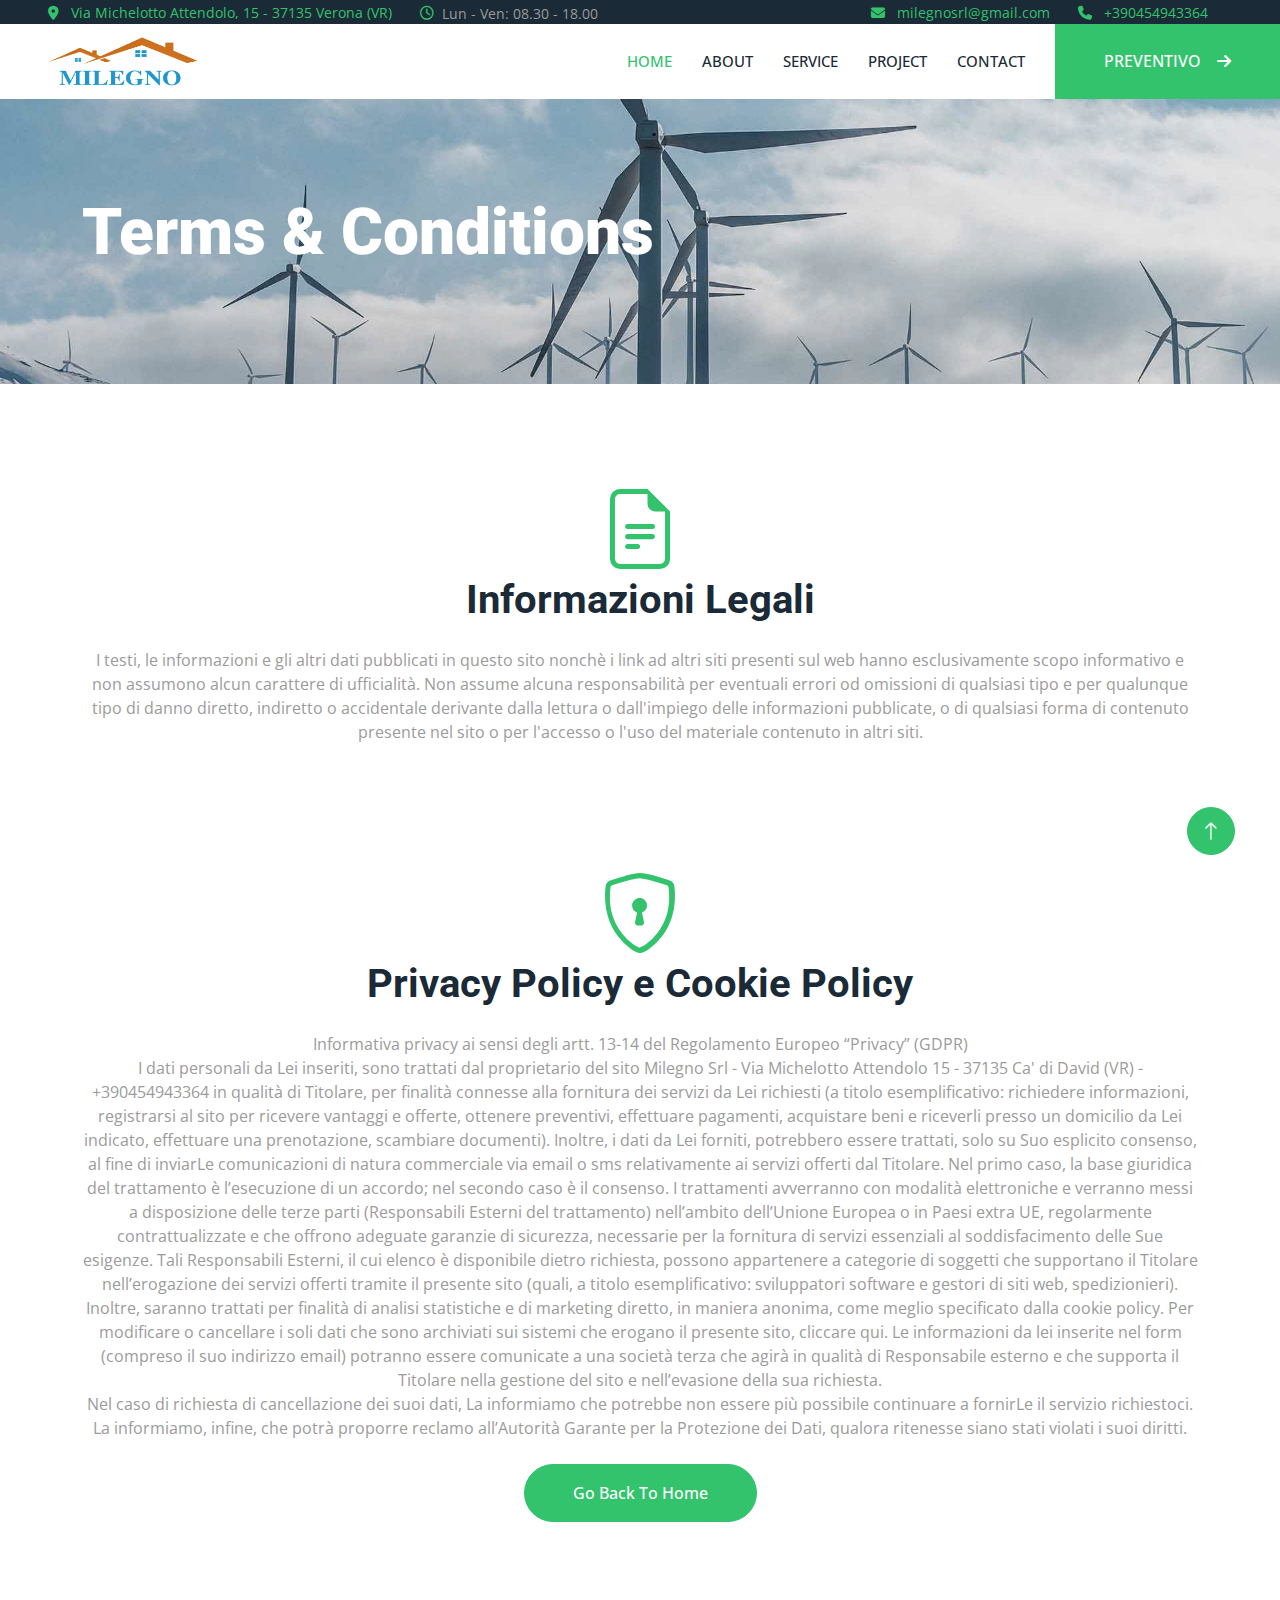
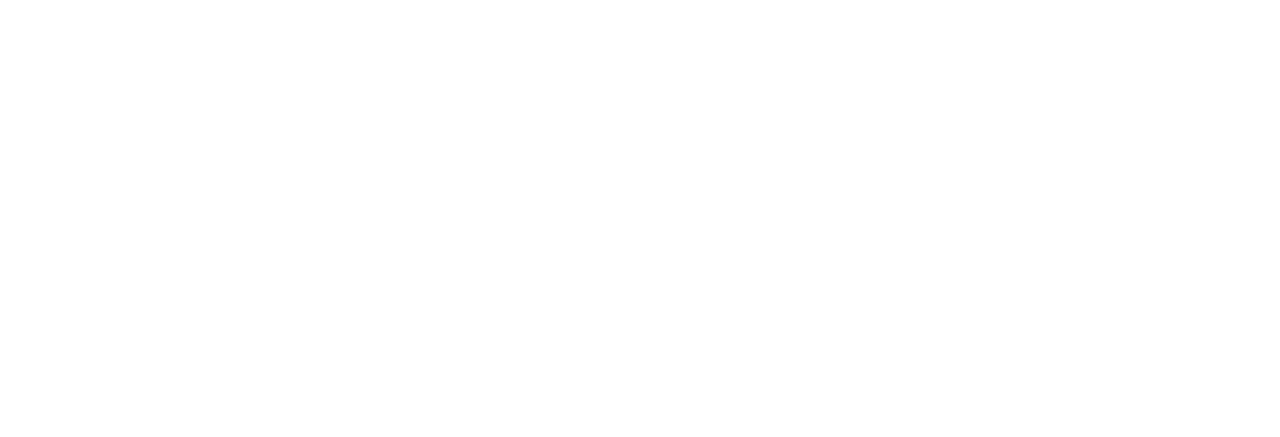
<file: terms&condition.html>
<!DOCTYPE html>
<html lang="it">

<head>
    <meta charset="utf-8">
    <title>Milegno</title>
    <meta content="width=device-width, initial-scale=1.0" name="viewport">
    <meta content="" name="keywords">
    <meta
        content="L'impresa edile Milegno di Verona si occupa di costruzioni e ristrutturazioni edili dal 2009, con un'esperienza pluriennale nell'ambito dell'isolamento termico."
        name="description">

    <!-- Favicon -->
    <link href="img/favicon.ico" rel="icon">

    <!-- Google Web Fonts -->
    <link rel="preconnect" href="https://fonts.googleapis.com">
    <link rel="preconnect" href="https://fonts.gstatic.com" crossorigin>
    <link
        href="https://fonts.googleapis.com/css2?family=Open+Sans:wght@400;500&family=Roboto:wght@500;700;900&display=swap"
        rel="stylesheet">

    <!-- Icon Font Stylesheet -->
    <!-- <link href="https://cdnjs.cloudflare.com/ajax/libs/font-awesome/5.10.0/css/all.min.css" rel="stylesheet"> -->
    <link rel="stylesheet" href="https://cdnjs.cloudflare.com/ajax/libs/font-awesome/6.5.0/css/all.min.css">
    <!-- <link rel="stylesheet" href="https://use.fontawesome.com/releases/v5.15.4/css/all.css"> -->

    <link href="https://cdn.jsdelivr.net/npm/bootstrap-icons@1.4.1/font/bootstrap-icons.css" rel="stylesheet">

    <!-- Libraries Stylesheet -->
    <link href="lib/animate/animate.min.css" rel="stylesheet">
    <link href="lib/owlcarousel/assets/owl.carousel.min.css" rel="stylesheet">
    <link href="lib/lightbox/css/lightbox.min.css" rel="stylesheet">

    <!-- Customized Bootstrap Stylesheet -->
    <link href="css/bootstrap.min.css" rel="stylesheet">

    <!-- Template Stylesheet -->
    <link href="css/style.css" rel="stylesheet">
</head>

<body>
    <!-- Spinner Start -->
    <div id="spinner"
        class="show bg-white position-fixed translate-middle w-100 vh-100 top-50 start-50 d-flex align-items-center justify-content-center">
        <div class="spinner-border text-primary" style="width: 3rem; height: 3rem;" role="status">
            <span class="sr-only">Loading...</span>
        </div>
    </div>
    <!-- Spinner End -->

    <!-- Topbar Start -->
    <div class="container-fluid bg-dark p-0">
        <div class="row gx-0 d-none d-lg-flex">
            <div class="col-lg-7 px-5 text-start">
                <div class="h-100 d-inline-flex align-items-center me-4">
                    <a href="https://www.google.com/maps?q=Via+Michelotto+Attendolo,+15,+37135+Verona" target="_blank">
                    <small class="fa fa-map-marker-alt text-primary me-2"></small>
                    <small>Via Michelotto Attendolo, 15 - 37135 Verona (VR)</small></a>
                </div>
                <div class="h-100 d-inline-flex align-items-center">
                    <small class="far fa-clock text-primary me-2"></small>
                    <small>Lun - Ven: 08.30 - 18.00</small>
                </div>
            </div>
            <div class="col-lg-5 px-5 text-end">
                <div class="h-100 d-inline-flex align-items-center me-4">
                    <a href="mailto:milegnosrl@gmail.com?subject=Informazione">
                    <small class="fa fa-envelope text-primary me-2"></small>
                    <small>milegnosrl@gmail.com</small></a>
                </div>
                <div class="h-100 d-inline-flex align-items-center me-4">
                    <a href="tel:+390458027835">
                    <small class="fa-solid fa-phone text-primary me-2"></small>
                    <small>+390454943364</small></a>
                </div>
            </div>
        </div>
    </div>
    <!-- Topbar End -->


    <!-- Navbar Start -->
    <nav class="navbar navbar-expand-lg bg-white navbar-light sticky-top p-0">
        <a href="index.html" class="navbar-brand d-flex align-items-center px-4 px-lg-5">
             <img src="./img/milegno_logo_TRASP.png" width="150" height="50">
        </a>
        
        <button type="button" class="navbar-toggler me-4" data-bs-toggle="collapse" data-bs-target="#navbarCollapse">
            <span class="navbar-toggler-icon"></span>
        </button>
        <div class="collapse navbar-collapse" id="navbarCollapse">
            <div class="navbar-nav ms-auto p-4 p-lg-0">
                <a href="index.html#" class="nav-item nav-link active">Home</a>
                <a href="index.html#about" class="nav-item nav-link">About</a>
                <a href="index.html#services" class="nav-item nav-link">Service</a> 
                <a href="index.html#project" class="nav-item nav-link">Project</a>
                <a href="index.html#quote" class="nav-item nav-link">Contact</a>
            </div>
            <a href="index.html#quote" class="btn btn-primary rounded-0 py-4 px-lg-5 d-none d-lg-block">PREVENTIVO<i
                    class="fa fa-arrow-right ms-3"></i></a>
        </div>
    
    </nav>
    <!-- Navbar End -->


    <!-- Page Header Start -->
    <div class="container-fluid page-header py-5 mb-5">
        <div class="container py-5">
            <h1 class="display-3 text-white mb-3 animated slideInDown">Terms & Conditions</h1>
            <!-- <nav aria-label="breadcrumb animated slideInDown">
                <ol class="breadcrumb">
                    <li class="breadcrumb-item"><a class="text-white" href="#">Home</a></li>
                    <li class="breadcrumb-item"><a class="text-white" href="#">Pages</a></li>
                    <li class="breadcrumb-item text-white active" aria-current="page">404 Error</li>
                </ol>
            </nav> -->
        </div>
    </div>
    <!-- Page Header End -->


    <!-- Informazioni Legali Start -->
    <div class="container-xxl py-5 wow fadeInUp" data-wow-delay="0.1s">
        <div class="container text-center">
            <div class="row justify-content-center">
                <div class="col-lg-12">
                    <i class="bi bi-file-earmark-text display-1 text-primary"></i>
                    <!-- <h1 class="display-1">Informazioni Legali</h1> -->
                    <h1 class="mb-4">Informazioni Legali</h1>
                    <p class="mb-4">I testi, le informazioni e gli altri dati pubblicati in questo sito nonchè i link ad
                        altri siti presenti sul web hanno esclusivamente scopo informativo e non assumono alcun
                        carattere di ufficialità. Non assume alcuna responsabilità per eventuali errori od omissioni di
                        qualsiasi tipo e per qualunque tipo di danno diretto, indiretto o accidentale derivante dalla
                        lettura o dall'impiego delle informazioni pubblicate, o di qualsiasi forma di contenuto presente
                        nel sito o per l'accesso o l'uso del materiale contenuto in altri siti.</p>
                </div>
            </div>
        </div>
    </div>
    <!-- Informazioni Legali End -->

    <!-- Privacy Policy e Cookie Policy Start -->
    <div class="container-xxl py-5 wow fadeInUp" data-wow-delay="0.1s">
        <div class="container text-center">
            <div class="row justify-content-center">
                <div class="col-lg-12">
                    <i class="bi bi-shield-lock display-1 text-primary"></i>
                    <h1 class="mb-4">Privacy Policy e Cookie Policy</h1>
                    <p class="mb-4">Informativa privacy ai sensi degli artt. 13-14 del Regolamento Europeo “Privacy”
                        (GDPR)
                        <br>
                        I dati personali da Lei inseriti, sono trattati dal proprietario del sito Milegno Srl - Via
                        Michelotto Attendolo 15 - 37135 Ca' di David (VR) - +390454943364 in qualità di Titolare, per
                        finalità connesse alla fornitura dei servizi da Lei richiesti (a titolo esemplificativo:
                        richiedere informazioni, registrarsi al sito per ricevere vantaggi e offerte, ottenere
                        preventivi, effettuare pagamenti, acquistare beni e riceverli presso un domicilio da Lei
                        indicato, effettuare una prenotazione, scambiare documenti).
                        Inoltre, i dati da Lei forniti, potrebbero essere trattati, solo su Suo esplicito consenso, al
                        fine di inviarLe comunicazioni di natura commerciale via email o sms relativamente ai servizi
                        offerti dal Titolare.
                        Nel primo caso, la base giuridica del trattamento è l’esecuzione di un accordo; nel secondo caso
                        è il consenso. I trattamenti avverranno con modalità elettroniche e verranno messi a
                        disposizione delle terze parti (Responsabili Esterni del trattamento) nell’ambito dell’Unione
                        Europea o in Paesi extra UE, regolarmente contrattualizzate e che offrono adeguate garanzie di
                        sicurezza, necessarie per la fornitura di servizi essenziali al soddisfacimento delle Sue
                        esigenze. Tali Responsabili Esterni, il cui elenco è disponibile dietro richiesta, possono
                        appartenere a categorie di soggetti che supportano il Titolare nell’erogazione dei servizi
                        offerti tramite il presente sito (quali, a titolo esemplificativo: sviluppatori software e
                        gestori di siti web, spedizionieri).
                        Inoltre, saranno trattati per finalità di analisi statistiche e di marketing diretto, in maniera
                        anonima, come meglio specificato dalla cookie policy.
                        Per modificare o cancellare i soli dati che sono archiviati sui sistemi che erogano il presente
                        sito, cliccare qui. Le informazioni da lei inserite nel form (compreso il suo indirizzo email)
                        potranno essere comunicate a una società terza che agirà in qualità di Responsabile esterno e
                        che supporta il Titolare nella gestione del sito e nell’evasione della sua richiesta.
                        <br>
                        Nel caso di richiesta di cancellazione dei suoi dati, La informiamo che potrebbe non essere più
                        possibile continuare a fornirLe il servizio richiestoci.
                        <br>
                        La informiamo, infine, che potrà proporre reclamo all’Autorità Garante per la Protezione dei
                        Dati, qualora ritenesse siano stati violati i suoi diritti.
                    </p>
                    <a class="btn btn-primary rounded-pill py-3 px-5" href="">Go Back To Home</a>
                </div>
            </div>
        </div>
    </div>
    <!-- Privacy Policy e Cookie Policy End -->


    <!-- Footer Start -->
    <div class="container-fluid bg-dark text-body footer mt-5 pt-5 wow fadeIn" data-wow-delay="0.1s">
        <div class="container py-5">
            <div class="row g-5">
                <div class="col-lg-3 col-md-6">
                    <img src="./img/milegno_logo_TRASP.png" alt="Logo Milegno SRL" width="220" height="100">
                    <!-- <h5 class="text-white mb-4">Milegno SRL</h5> -->
                </div>
                <div class="col-lg-3 col-md-6">
                    <h5 class="text-white mb-4">Address</h5>
                    <p class="mb-2"> 
                        <a href="https://www.google.com/maps?q=Via+Michelotto+Attendolo,+15,+37135+Verona" target="_blank">
                        <i class="fa fa-map-marker-alt me-3"></i>Via Michelotto Attendolo, 15 - 37135 Verona (VR)</a>
                    </p>
                    <p class="mb-2"> <a href="tel:+390458027835"><i class="fa-solid fa-phone me-3"></i>+390454943364 </a></p>
                    <p class="mb-2"><a href="mailto:milegnosrl@gmail.com?subject=Informazione"><i class="fa fa-envelope me-3"></i>milegnosrl@gmail.com</a> </p>
                    <p class="mb-2"><i class="far fa-clock text-primary me-2"></i>Lun - Ven: 08.30 - 18.00 </p>

                    <!-- <div class="d-flex pt-2">
                        <a class="btn btn-square btn-outline-light btn-social" href=""><i class="fab fa-twitter"></i></a>
                        <a class="btn btn-square btn-outline-light btn-social" href=""><i class="fab fa-facebook-f"></i></a>
                        <a class="btn btn-square btn-outline-light btn-social" href=""><i class="fab fa-youtube"></i></a>
                        <a class="btn btn-square btn-outline-light btn-social" href=""><i class="fab fa-linkedin-in"></i></a>
                    </div> -->
                </div>
                <div class="col-lg-3 col-md-6">
                    <h5 class="text-white mb-4">Quick Links</h5>
                    <a class="btn btn-link" href="index.html#about">About Us</a>
                    <a class="btn btn-link" href="">Contact Us</a>
                    <a class="btn btn-link" href="index.html#services">Our Services</a>
                    <a class="btn btn-link" href="terms&condition.html">Terms & Condition</a>
                    <!-- <a class="btn btn-link" href="">Support</a> -->
                </div>
                <div class="col-lg-3 col-md-6">
                    <div class="position-relative h-100">
                        <!-- <iframe
                            src="https://www.google.com/maps/embed?pb=!1m18!1m12!1m3!1d2802.083453819356!2d10.993679775970538!3d45.387487338554145!2m3!1f0!2f0!3f0!3m2!1i1024!2i768!4f13.1!3m3!1m2!1s0x477f5fcecb4a0811%3A0x12455e354aedacde!2sVia%20Michelotto%20Attendolo%2C%2015%2C%2037135%20Verona%20VR!5e0!3m2!1sit!2sit!4v1745412918795!5m2!1sit!2sit"
                            width="600" height="450" style="border:0;" allowfullscreen="" loading="lazy"
                            referrerpolicy="no-referrer-when-downgrade"></iframe> -->
                        <iframe class="position-absolute w-100 h-100" style="object-fit: cover;"
                        src="https://www.google.com/maps/embed?pb=!1m18!1m12!1m3!1d2802.083453819356!2d10.993679775970538!3d45.387487338554145!2m3!1f0!2f0!3f0!3m2!1i1024!2i768!4f13.1!3m3!1m2!1s0x477f5fcc18cf6423%3A0xc249fcdc35931a62!2sMilegno%20S.r.l.!5e0!3m2!1sit!2sit!4v1745413220279!5m2!1sit!2sit"
                        frameborder="0" allowfullscreen="" aria-hidden="false"
                        tabindex="0"></iframe>
                    </div>
                    <!-- <h5 class="text-white mb-4">Project Gallery</h5>
                    <div class="row g-2">
                        <div class="col-4">
                            <img class="img-fluid rounded" src="img/gallery-1.jpg" alt="">
                        </div>
                        <div class="col-4">
                            <img class="img-fluid rounded" src="img/gallery-2.jpg" alt="">
                        </div>
                        <div class="col-4">
                            <img class="img-fluid rounded" src="img/gallery-3.jpg" alt="">
                        </div>
                        <div class="col-4">
                            <img class="img-fluid rounded" src="img/gallery-4.jpg" alt="">
                        </div>
                        <div class="col-4">
                            <img class="img-fluid rounded" src="img/gallery-5.jpg" alt="">
                        </div>
                        <div class="col-4">
                            <img class="img-fluid rounded" src="img/gallery-6.jpg" alt="">
                        </div>
                    </div> -->
                </div>
                <!-- <div class="col-lg-3 col-md-6">
                    <h5 class="text-white mb-4">Newsletter</h5>
                    <p>Dolor amet sit justo amet elitr clita ipsum elitr est.</p>
                    <div class="position-relative mx-auto" style="max-width: 400px;">
                        <input class="form-control border-0 w-100 py-3 ps-4 pe-5" type="text" placeholder="Your email">
                        <button type="button" class="btn btn-primary py-2 position-absolute top-0 end-0 mt-2 me-2">SignUp</button>
                    </div>
                </div> -->
            </div>
        </div>
        <div class="container">
            <div class="copyright">
                <div class="row">
                    <div class="col-md-6 text-center text-md-start mb-3 mb-md-0">
                        &copy; <a href="#">MILEGNO SRL</a>,  P.I. 03858570231 - All Right Reserved. 
                    </div>
                    <!--/*** This template is free as long as you keep the footer author’s credit link/attribution link/backlink. If you'd like to use the template without the footer author’s credit link/attribution link/backlink, you can purchase the Credit Removal License from "https://htmlcodex.com/credit-removal". Thank you for your support. ***/-->
                    <div class="col-md-6 text-center text-md-end">
                        <!-- Designed By <a href="https://htmlcodex.com">HTML Codex</a> -->
                        Designed By <a href="https://htmlcodex.com">HTML Codex</a>
                    </div>
                    
                </div>
            </div>
        </div>
    </div>
    <!-- Footer End -->


    <!-- Back to Top -->
    <a href="#" class="btn btn-lg btn-primary btn-lg-square rounded-circle back-to-top"><i
            class="bi bi-arrow-up"></i></a>


    <!-- JavaScript Libraries -->
    <script src="https://code.jquery.com/jquery-3.4.1.min.js"></script>
    <script src="https://cdn.jsdelivr.net/npm/bootstrap@5.0.0/dist/js/bootstrap.bundle.min.js"></script>
    <script src="lib/wow/wow.min.js"></script>
    <script src="lib/easing/easing.min.js"></script>
    <script src="lib/waypoints/waypoints.min.js"></script>
    <script src="lib/counterup/counterup.min.js"></script>
    <script src="lib/owlcarousel/owl.carousel.min.js"></script>
    <script src="lib/isotope/isotope.pkgd.min.js"></script>
    <script src="lib/lightbox/js/lightbox.min.js"></script>

    <!-- Template Javascript -->
    <script src="js/main.js"></script>
</body>

</html>
</file>
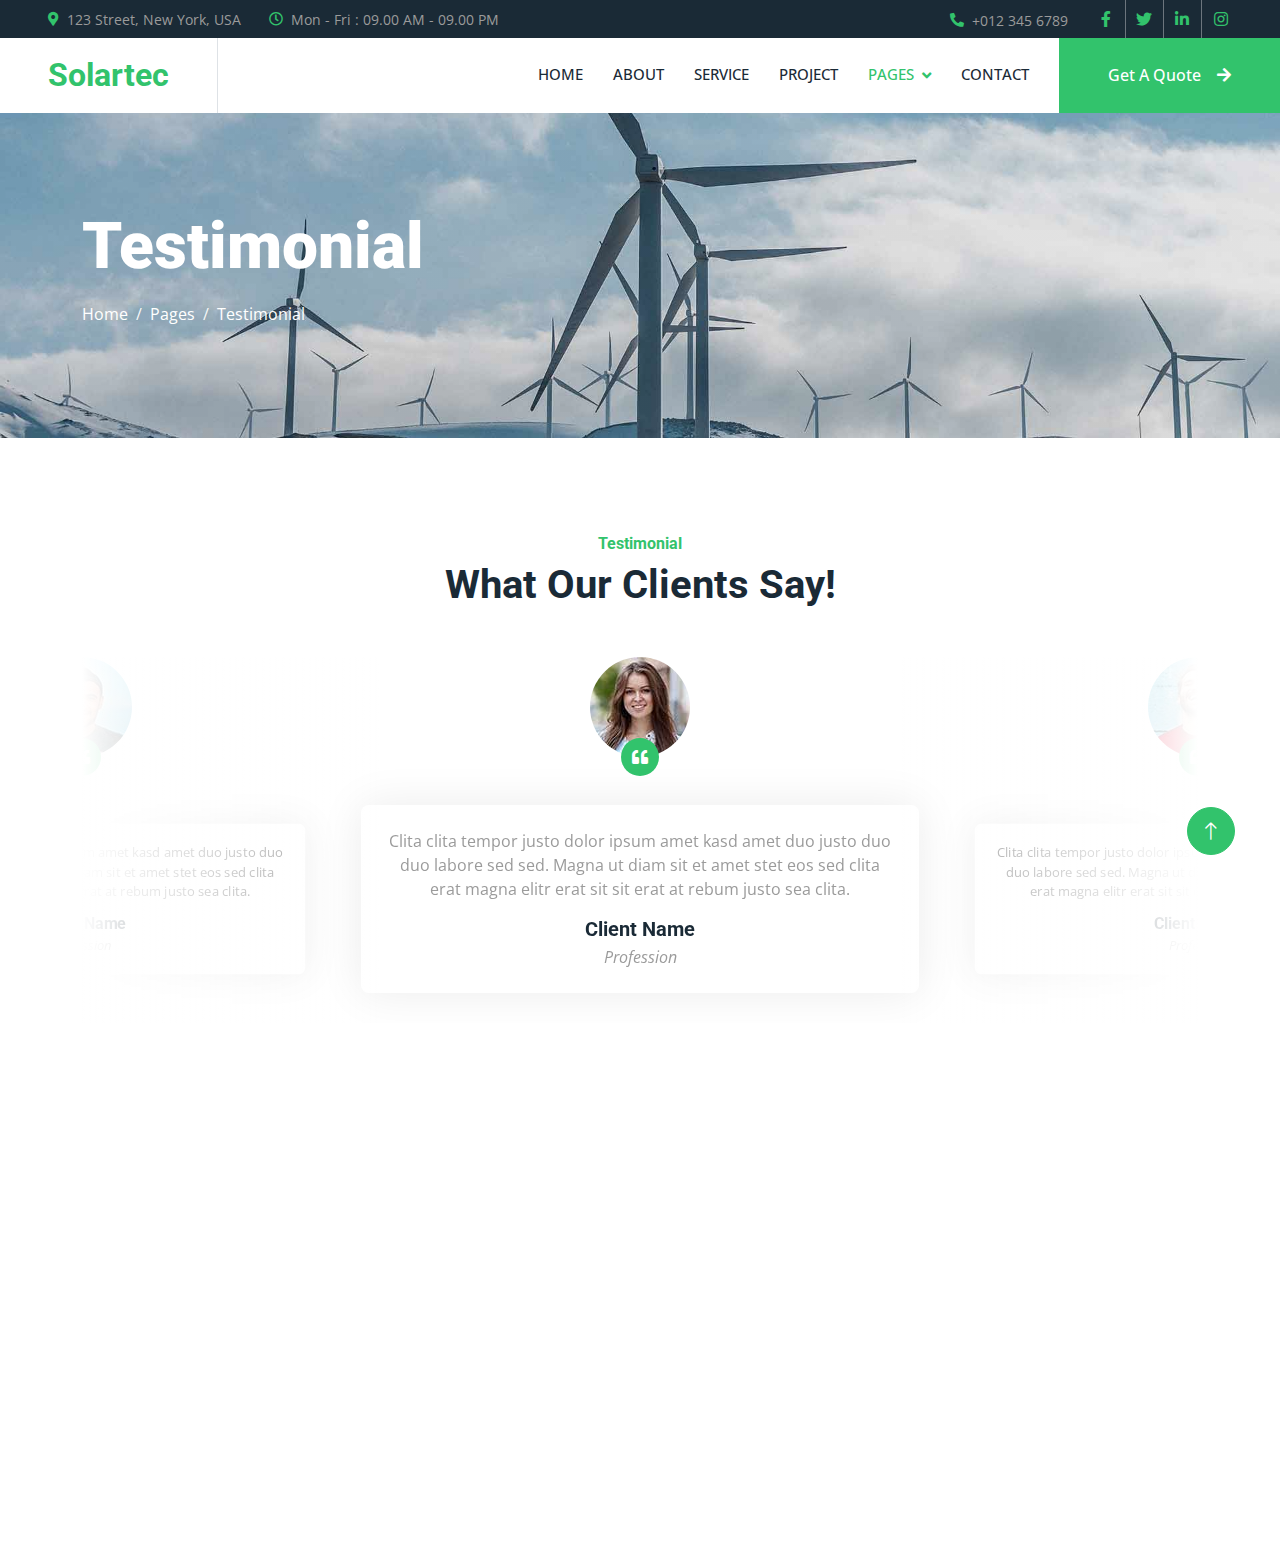
<file: testimonial.html>
<!DOCTYPE html>
<html lang="en">

<head>
    <meta charset="utf-8">
    <title>Solartec - Renewable Energy Website Template</title>
    <meta content="width=device-width, initial-scale=1.0" name="viewport">
    <meta content="" name="keywords">
    <meta content="" name="description">

    <!-- Favicon -->
    <link href="img/favicon.ico" rel="icon">

    <!-- Google Web Fonts -->
    <link rel="preconnect" href="https://fonts.googleapis.com">
    <link rel="preconnect" href="https://fonts.gstatic.com" crossorigin>
    <link href="https://fonts.googleapis.com/css2?family=Open+Sans:wght@400;500&family=Roboto:wght@500;700;900&display=swap" rel="stylesheet"> 

    <!-- Icon Font Stylesheet -->
    <link href="https://cdnjs.cloudflare.com/ajax/libs/font-awesome/5.10.0/css/all.min.css" rel="stylesheet">
    <link href="https://cdn.jsdelivr.net/npm/bootstrap-icons@1.4.1/font/bootstrap-icons.css" rel="stylesheet">

    <!-- Libraries Stylesheet -->
    <link href="lib/animate/animate.min.css" rel="stylesheet">
    <link href="lib/owlcarousel/assets/owl.carousel.min.css" rel="stylesheet">
    <link href="lib/lightbox/css/lightbox.min.css" rel="stylesheet">

    <!-- Customized Bootstrap Stylesheet -->
    <link href="css/bootstrap.min.css" rel="stylesheet">

    <!-- Template Stylesheet -->
    <link href="css/style.css" rel="stylesheet">
</head>

<body>
    <!-- Spinner Start -->
    <div id="spinner" class="show bg-white position-fixed translate-middle w-100 vh-100 top-50 start-50 d-flex align-items-center justify-content-center">
        <div class="spinner-border text-primary" style="width: 3rem; height: 3rem;" role="status">
            <span class="sr-only">Loading...</span>
        </div>
    </div>
    <!-- Spinner End -->


    <!-- Topbar Start -->
    <div class="container-fluid bg-dark p-0">
        <div class="row gx-0 d-none d-lg-flex">
            <div class="col-lg-7 px-5 text-start">
                <div class="h-100 d-inline-flex align-items-center me-4">
                    <small class="fa fa-map-marker-alt text-primary me-2"></small>
                    <small>123 Street, New York, USA</small>
                </div>
                <div class="h-100 d-inline-flex align-items-center">
                    <small class="far fa-clock text-primary me-2"></small>
                    <small>Mon - Fri : 09.00 AM - 09.00 PM</small>
                </div>
            </div>
            <div class="col-lg-5 px-5 text-end">
                <div class="h-100 d-inline-flex align-items-center me-4">
                    <small class="fa fa-phone-alt text-primary me-2"></small>
                    <small>+012 345 6789</small>
                </div>
                <div class="h-100 d-inline-flex align-items-center mx-n2">
                    <a class="btn btn-square btn-link rounded-0 border-0 border-end border-secondary" href=""><i class="fab fa-facebook-f"></i></a>
                    <a class="btn btn-square btn-link rounded-0 border-0 border-end border-secondary" href=""><i class="fab fa-twitter"></i></a>
                    <a class="btn btn-square btn-link rounded-0 border-0 border-end border-secondary" href=""><i class="fab fa-linkedin-in"></i></a>
                    <a class="btn btn-square btn-link rounded-0" href=""><i class="fab fa-instagram"></i></a>
                </div>
            </div>
        </div>
    </div>
    <!-- Topbar End -->


    <!-- Navbar Start -->
    <nav class="navbar navbar-expand-lg bg-white navbar-light sticky-top p-0">
        <a href="index.html" class="navbar-brand d-flex align-items-center border-end px-4 px-lg-5">
            <h2 class="m-0 text-primary">Solartec</h2>
        </a>
        <button type="button" class="navbar-toggler me-4" data-bs-toggle="collapse" data-bs-target="#navbarCollapse">
            <span class="navbar-toggler-icon"></span>
        </button>
        <div class="collapse navbar-collapse" id="navbarCollapse">
            <div class="navbar-nav ms-auto p-4 p-lg-0">
                <a href="index.html" class="nav-item nav-link">Home</a>
                <a href="about.html" class="nav-item nav-link">About</a>
                <a href="service.html" class="nav-item nav-link">Service</a>
                <a href="project.html" class="nav-item nav-link">Project</a>
                <div class="nav-item dropdown">
                    <a href="#" class="nav-link dropdown-toggle active" data-bs-toggle="dropdown">Pages</a>
                    <div class="dropdown-menu bg-light m-0">
                        <a href="feature.html" class="dropdown-item">Feature</a>
                        <a href="quote.html" class="dropdown-item">Free Quote</a>
                        <a href="team.html" class="dropdown-item">Our Team</a>
                        <a href="testimonial.html" class="dropdown-item active">Testimonial</a>
                        <a href="404.html" class="dropdown-item">404 Page</a>
                    </div>
                </div>
                <a href="contact.html" class="nav-item nav-link">Contact</a>
            </div>
            <a href="" class="btn btn-primary rounded-0 py-4 px-lg-5 d-none d-lg-block">Get A Quote<i class="fa fa-arrow-right ms-3"></i></a>
        </div>
    </nav>
    <!-- Navbar End -->


    <!-- Page Header Start -->
    <div class="container-fluid page-header py-5 mb-5">
        <div class="container py-5">
            <h1 class="display-3 text-white mb-3 animated slideInDown">Testimonial</h1>
            <nav aria-label="breadcrumb animated slideInDown">
                <ol class="breadcrumb">
                    <li class="breadcrumb-item"><a class="text-white" href="#">Home</a></li>
                    <li class="breadcrumb-item"><a class="text-white" href="#">Pages</a></li>
                    <li class="breadcrumb-item text-white active" aria-current="page">Testimonial</li>
                </ol>
            </nav>
        </div>
    </div>
    <!-- Page Header End -->


    <!-- Testimonial Start -->
    <div class="container-xxl py-5">
        <div class="container">
            <div class="text-center mx-auto mb-5 wow fadeInUp" data-wow-delay="0.1s" style="max-width: 600px;">
                <h6 class="text-primary">Testimonial</h6>
                <h1 class="mb-4">What Our Clients Say!</h1>
            </div>
            <div class="owl-carousel testimonial-carousel wow fadeInUp" data-wow-delay="0.1s">
                <div class="testimonial-item text-center">
                    <div class="testimonial-img position-relative">
                        <img class="img-fluid rounded-circle mx-auto mb-5" src="img/testimonial-1.jpg">
                        <div class="btn-square bg-primary rounded-circle">
                            <i class="fa fa-quote-left text-white"></i>
                        </div>
                    </div>
                    <div class="testimonial-text text-center rounded p-4">
                        <p>Clita clita tempor justo dolor ipsum amet kasd amet duo justo duo duo labore sed sed. Magna ut diam sit et amet stet eos sed clita erat magna elitr erat sit sit erat at rebum justo sea clita.</p>
                        <h5 class="mb-1">Client Name</h5>
                        <span class="fst-italic">Profession</span>
                    </div>
                </div>
                <div class="testimonial-item text-center">
                    <div class="testimonial-img position-relative">
                        <img class="img-fluid rounded-circle mx-auto mb-5" src="img/testimonial-2.jpg">
                        <div class="btn-square bg-primary rounded-circle">
                            <i class="fa fa-quote-left text-white"></i>
                        </div>
                    </div>
                    <div class="testimonial-text text-center rounded p-4">
                        <p>Clita clita tempor justo dolor ipsum amet kasd amet duo justo duo duo labore sed sed. Magna ut diam sit et amet stet eos sed clita erat magna elitr erat sit sit erat at rebum justo sea clita.</p>
                        <h5 class="mb-1">Client Name</h5>
                        <span class="fst-italic">Profession</span>
                    </div>
                </div>
                <div class="testimonial-item text-center">
                    <div class="testimonial-img position-relative">
                        <img class="img-fluid rounded-circle mx-auto mb-5" src="img/testimonial-3.jpg">
                        <div class="btn-square bg-primary rounded-circle">
                            <i class="fa fa-quote-left text-white"></i>
                        </div>
                    </div>
                    <div class="testimonial-text text-center rounded p-4">
                        <p>Clita clita tempor justo dolor ipsum amet kasd amet duo justo duo duo labore sed sed. Magna ut diam sit et amet stet eos sed clita erat magna elitr erat sit sit erat at rebum justo sea clita.</p>
                        <h5 class="mb-1">Client Name</h5>
                        <span class="fst-italic">Profession</span>
                    </div>
                </div>
            </div>
        </div>
    </div>
    <!-- Testimonial End -->
        

    <!-- Footer Start -->
    <div class="container-fluid bg-dark text-body footer mt-5 pt-5 wow fadeIn" data-wow-delay="0.1s">
        <div class="container py-5">
            <div class="row g-5">
                <div class="col-lg-3 col-md-6">
                    <h5 class="text-white mb-4">Address</h5>
                    <p class="mb-2"><i class="fa fa-map-marker-alt me-3"></i>123 Street, New York, USA</p>
                    <p class="mb-2"><i class="fa fa-phone-alt me-3"></i>+012 345 67890</p>
                    <p class="mb-2"><i class="fa fa-envelope me-3"></i>info@example.com</p>
                    <div class="d-flex pt-2">
                        <a class="btn btn-square btn-outline-light btn-social" href=""><i class="fab fa-twitter"></i></a>
                        <a class="btn btn-square btn-outline-light btn-social" href=""><i class="fab fa-facebook-f"></i></a>
                        <a class="btn btn-square btn-outline-light btn-social" href=""><i class="fab fa-youtube"></i></a>
                        <a class="btn btn-square btn-outline-light btn-social" href=""><i class="fab fa-linkedin-in"></i></a>
                    </div>
                </div>
                <div class="col-lg-3 col-md-6">
                    <h5 class="text-white mb-4">Quick Links</h5>
                    <a class="btn btn-link" href="">About Us</a>
                    <a class="btn btn-link" href="">Contact Us</a>
                    <a class="btn btn-link" href="">Our Services</a>
                    <a class="btn btn-link" href="">Terms & Condition</a>
                    <a class="btn btn-link" href="">Support</a>
                </div>
                <div class="col-lg-3 col-md-6">
                    <h5 class="text-white mb-4">Project Gallery</h5>
                    <div class="row g-2">
                        <div class="col-4">
                            <img class="img-fluid rounded" src="img/gallery-1.jpg" alt="">
                        </div>
                        <div class="col-4">
                            <img class="img-fluid rounded" src="img/gallery-2.jpg" alt="">
                        </div>
                        <div class="col-4">
                            <img class="img-fluid rounded" src="img/gallery-3.jpg" alt="">
                        </div>
                        <div class="col-4">
                            <img class="img-fluid rounded" src="img/gallery-4.jpg" alt="">
                        </div>
                        <div class="col-4">
                            <img class="img-fluid rounded" src="img/gallery-5.jpg" alt="">
                        </div>
                        <div class="col-4">
                            <img class="img-fluid rounded" src="img/gallery-6.jpg" alt="">
                        </div>
                    </div>
                </div>
                <div class="col-lg-3 col-md-6">
                    <h5 class="text-white mb-4">Newsletter</h5>
                    <p>Dolor amet sit justo amet elitr clita ipsum elitr est.</p>
                    <div class="position-relative mx-auto" style="max-width: 400px;">
                        <input class="form-control border-0 w-100 py-3 ps-4 pe-5" type="text" placeholder="Your email">
                        <button type="button" class="btn btn-primary py-2 position-absolute top-0 end-0 mt-2 me-2">SignUp</button>
                    </div>
                </div>
            </div>
        </div>
        <div class="container">
            <div class="copyright">
                <div class="row">
                    <div class="col-md-6 text-center text-md-start mb-3 mb-md-0">
                        &copy; <a href="#">Your Site Name</a>, All Right Reserved.
                    </div>
                    <div class="col-md-6 text-center text-md-end">
                        <!--/*** This template is free as long as you keep the footer author’s credit link/attribution link/backlink. If you'd like to use the template without the footer author’s credit link/attribution link/backlink, you can purchase the Credit Removal License from "https://htmlcodex.com/credit-removal". Thank you for your support. ***/-->
                        Designed By <a href="https://htmlcodex.com">HTML Codex</a>
                    </div>
                </div>
            </div>
        </div>
    </div>
    <!-- Footer End -->


    <!-- Back to Top -->
    <a href="#" class="btn btn-lg btn-primary btn-lg-square rounded-circle back-to-top"><i class="bi bi-arrow-up"></i></a>


    <!-- JavaScript Libraries -->
    <script src="https://code.jquery.com/jquery-3.4.1.min.js"></script>
    <script src="https://cdn.jsdelivr.net/npm/bootstrap@5.0.0/dist/js/bootstrap.bundle.min.js"></script>
    <script src="lib/wow/wow.min.js"></script>
    <script src="lib/easing/easing.min.js"></script>
    <script src="lib/waypoints/waypoints.min.js"></script>
    <script src="lib/counterup/counterup.min.js"></script>
    <script src="lib/owlcarousel/owl.carousel.min.js"></script>
    <script src="lib/isotope/isotope.pkgd.min.js"></script>
    <script src="lib/lightbox/js/lightbox.min.js"></script>

    <!-- Template Javascript -->
    <script src="js/main.js"></script>
</body>

</html>
</file>
<file: css/style.css>
/********** Template CSS **********/
:root {
    --primary: #32C36C;
    --light: #F6F7F8;
    --dark: #1A2A36;
}

.fw-medium {
    font-weight: 500 !important;
}

.fw-bold {
    font-weight: 700 !important;
}

.fw-black {
    font-weight: 900 !important;
}

.back-to-top {
    position: fixed;
    display: none;
    right: 45px;
    bottom: 45px;
    z-index: 99;
}


/*** Spinner ***/
#spinner {
    opacity: 0;
    visibility: hidden;
    transition: opacity .5s ease-out, visibility 0s linear .5s;
    z-index: 99999;
}

#spinner.show {
    transition: opacity .5s ease-out, visibility 0s linear 0s;
    visibility: visible;
    opacity: 1;
}


/*** Button ***/
.btn {
    font-weight: 500;
    transition: .5s;
}

.btn.btn-primary,
.btn.btn-outline-primary:hover {
    color: #FFFFFF;
}

.btn-square {
    width: 38px;
    height: 38px;
}

.btn-sm-square {
    width: 32px;
    height: 32px;
}

.btn-lg-square {
    width: 48px;
    height: 48px;
}

.btn-square,
.btn-sm-square,
.btn-lg-square {
    padding: 0;
    display: flex;
    align-items: center;
    justify-content: center;
    font-weight: normal;
}

/*** Navbar ***/
.navbar.sticky-top {
    top: -100px;
    transition: .5s;
}

.navbar .navbar-brand,
.navbar a.btn {
    height: 75px;
}

.navbar .navbar-nav .nav-link {
    margin-right: 30px;
    padding: 25px 0;
    color: var(--dark);
    font-size: 15px;
    font-weight: 500;
    text-transform: uppercase;
    outline: none;
}

.navbar .navbar-nav .nav-link:hover,
.navbar .navbar-nav .nav-link.active {
    color: var(--primary);
}

.navbar .dropdown-toggle::after {
    border: none;
    content: "\f107";
    font-family: "Font Awesome 5 Free";
    font-weight: 900;
    vertical-align: middle;
    margin-left: 8px;
}

@media (max-width: 991.98px) {
    .navbar .navbar-nav .nav-link  {
        margin-right: 0;
        padding: 10px 0;
    }

    .navbar .navbar-nav {
        border-top: 1px solid #EEEEEE;
    }
}

@media (min-width: 992px) {
    .navbar .nav-item .dropdown-menu {
        display: block;
        border: none;
        margin-top: 0;
        top: 150%;
        opacity: 0;
        visibility: hidden;
        transition: .5s;
    }

    .navbar .nav-item:hover .dropdown-menu {
        top: 100%;
        visibility: visible;
        transition: .5s;
        opacity: 1;
    }
}


/*** Header ***/
.owl-carousel-inner {
    position: absolute;
    width: 100%;
    height: 100%;
    top: 0;
    left: 0;
    display: flex;
    align-items: center;
    background: rgba(0, 0, 0, .1);
}

@media (max-width: 768px) {
    .header-carousel .owl-carousel-item {
        position: relative;
        min-height: 500px;
    }

    .header-carousel .owl-carousel-item img {
        position: absolute;
        width: 100%;
        height: 100%;
        object-fit: cover;
    }

    .header-carousel .owl-carousel-item p {
        font-size: 16px !important;
    }
}

.header-carousel .owl-dots {
    position: absolute;
    width: 60px;
    height: 100%;
    top: 0;
    right: 30px;
    display: flex;
    flex-direction: column;
    align-items: center;
    justify-content: center;
}

.header-carousel .owl-dots .owl-dot {
    position: relative;
    width: 45px;
    height: 45px;
    margin: 5px 0;
    background: #FFFFFF;
    box-shadow: 0 0 30px rgba(255, 255, 255, .9);
    border-radius: 45px;
    transition: .5s;
}

.header-carousel .owl-dots .owl-dot.active {
    width: 60px;
    height: 60px;
}

.header-carousel .owl-dots .owl-dot img {
    position: absolute;
    width: 100%;
    height: 100%;
    object-fit: cover;
    padding: 2px;
    border-radius: 45px;
    transition: .5s;
}

.page-header {
    background: linear-gradient(rgba(0, 0, 0, .1), rgba(0, 0, 0, .1)), url(../img/carousel-1.jpg) center center no-repeat;
    background-size: cover;
}

.breadcrumb-item + .breadcrumb-item::before {
    color: var(--light);
}


/*** About ***/
@media (min-width: 992px) {
    .container.about {
        max-width: 100% !important;
    }

    .about-text  {
        padding-right: calc(((100% - 960px) / 2) + .75rem);
    }
}

@media (min-width: 1200px) {
    .about-text  {
        padding-right: calc(((100% - 1140px) / 2) + .75rem);
    }
}

@media (min-width: 1400px) {
    .about-text  {
        padding-right: calc(((100% - 1320px) / 2) + .75rem);
    }
}


/*** Service ***/
.service-item {
    box-shadow: 0 0 45px rgba(0, 0, 0, .08);
}

.service-icon {
    position: relative;
    margin: -50px 0 25px 0;
    width: 100px;
    height: 100px;
    display: flex;
    align-items: center;
    justify-content: center;
    color: var(--primary);
    background: #FFFFFF;
    border-radius: 100px;
    box-shadow: 0 0 45px rgba(0, 0, 0, .08);
    transition: .5s;
}

.service-item:hover .service-icon {
    color: #FFFFFF;
    background: var(--primary);
}


/*** Feature ***/
@media (min-width: 992px) {
    .container.feature {
        max-width: 100% !important;
    }

    .feature-text  {
        padding-left: calc(((100% - 960px) / 2) + .75rem);
    }
}

@media (min-width: 1200px) {
    .feature-text  {
        padding-left: calc(((100% - 1140px) / 2) + .75rem);
    }
}

@media (min-width: 1400px) {
    .feature-text  {
        padding-left: calc(((100% - 1320px) / 2) + .75rem);
    }
}


/*** Project Portfolio ***/
#portfolio-flters li {
    display: inline-block;
    font-weight: 500;
    color: var(--dark);
    cursor: pointer;
    transition: .5s;
    border-bottom: 2px solid transparent;
}

#portfolio-flters li:hover,
#portfolio-flters li.active {
    color: var(--primary);
    border-color: var(--primary);
}

.portfolio-img {
    position: relative;
}

.portfolio-img::before,
.portfolio-img::after {
    position: absolute;
    content: "";
    width: 0;
    height: 100%;
    top: 0;
    background: var(--dark);
    transition: .5s;
}

.portfolio-img::before {
    left: 50%;
}

.portfolio-img::after {
    right: 50%;
}

.portfolio-item:hover .portfolio-img::before {
    width: 51%;
    left: 0;
}

.portfolio-item:hover .portfolio-img::after {
    width: 51%;
    right: 0;
}

.portfolio-btn {
    position: absolute;
    top: 0;
    left: 0;
    width: 100%;
    height: 100%;
    display: flex;
    align-items: center;
    justify-content: center;
    opacity: 0;
    z-index: 1;
    transition: .5s;
}

.portfolio-item:hover .portfolio-btn {
    opacity: 1;
    transition-delay: .3s;
}


/*** Quote ***/
@media (min-width: 992px) {
    .container.quote {
        max-width: 100% !important;
    }

    .quote-text  {
        padding-right: calc(((100% - 960px) / 2) + .75rem);
    }
}

@media (min-width: 1200px) {
    .quote-text  {
        padding-right: calc(((100% - 1140px) / 2) + .75rem);
    }
}

@media (min-width: 1400px) {
    .quote-text  {
        padding-right: calc(((100% - 1320px) / 2) + .75rem);
    }
}


/*** Team ***/
.team-item {
    box-shadow: 0 0 45px rgba(0, 0, 0, .08);
}

.team-item img {
    border-radius: 8px 60px 0 0;
}

.team-item .team-social {
    display: flex;
    flex-direction: column;
    align-items: center;
    justify-content: flex-end;
    background: #FFFFFF;
    transition: .5s;
}


/*** Testimonial ***/
.testimonial-carousel::before {
    position: absolute;
    content: "";
    top: 0;
    left: 0;
    height: 100%;
    width: 0;
    background: linear-gradient(to right, rgba(255, 255, 255, 1) 0%, rgba(255, 255, 255, 0) 100%);
    z-index: 1;
}

.testimonial-carousel::after {
    position: absolute;
    content: "";
    top: 0;
    right: 0;
    height: 100%;
    width: 0;
    background: linear-gradient(to left, rgba(255, 255, 255, 1) 0%, rgba(255, 255, 255, 0) 100%);
    z-index: 1;
}

@media (min-width: 768px) {
    .testimonial-carousel::before,
    .testimonial-carousel::after {
        width: 200px;
    }
}

@media (min-width: 992px) {
    .testimonial-carousel::before,
    .testimonial-carousel::after {
        width: 300px;
    }
}

.testimonial-carousel .owl-nav {
    position: absolute;
    width: 350px;
    top: 20px;
    left: 50%;
    transform: translateX(-50%);
    display: flex;
    justify-content: space-between;
    opacity: 0;
    transition: .5s;
    z-index: 1;
}

.testimonial-carousel:hover .owl-nav {
    width: 300px;
    opacity: 1;
}

.testimonial-carousel .owl-nav .owl-prev,
.testimonial-carousel .owl-nav .owl-next {
    position: relative;
    color: var(--primary);
    font-size: 45px;
    transition: .5s;
}

.testimonial-carousel .owl-nav .owl-prev:hover,
.testimonial-carousel .owl-nav .owl-next:hover {
    color: var(--dark);
}

.testimonial-carousel .testimonial-img img {
    width: 100px;
    height: 100px;
}

.testimonial-carousel .testimonial-img .btn-square {
    position: absolute;
    bottom: -19px;
    left: 50%;
    transform: translateX(-50%);
}

.testimonial-carousel .owl-item .testimonial-text {
    margin-bottom: 30px;
    box-shadow: 0 0 45px rgba(0, 0, 0, .08);
    transform: scale(.8);
    transition: .5s;
}

.testimonial-carousel .owl-item.center .testimonial-text {
    transform: scale(1);
}


/*** Contact ***/
@media (min-width: 992px) {
    .container.contact {
        max-width: 100% !important;
    }

    .contact-text  {
        padding-left: calc(((100% - 960px) / 2) + .75rem);
    }
}

@media (min-width: 1200px) {
    .contact-text  {
        padding-left: calc(((100% - 1140px) / 2) + .75rem);
    }
}

@media (min-width: 1400px) {
    .contact-text  {
        padding-left: calc(((100% - 1320px) / 2) + .75rem);
    }
}


/*** Footer ***/
.footer .btn.btn-social {
    margin-right: 5px;
    color: #9B9B9B;
    border: 1px solid #9B9B9B;
    border-radius: 38px;
    transition: .3s;
}

.footer .btn.btn-social:hover {
    color: var(--primary);
    border-color: var(--light);
}

.footer .btn.btn-link {
    display: block;
    margin-bottom: 5px;
    padding: 0;
    text-align: left;
    color: #9B9B9B;
    font-weight: normal;
    text-transform: capitalize;
    transition: .3s;
}

.footer .btn.btn-link::before {
    position: relative;
    content: "\f105";
    font-family: "Font Awesome 5 Free";
    font-weight: 900;
    margin-right: 10px;
}

.footer .btn.btn-link:hover {
    color: #FFFFFF;
    letter-spacing: 1px;
    box-shadow: none;
}

.footer .copyright {
    padding: 25px 0;
    border-top: 1px solid rgba(256, 256, 256, .1);
}

.footer .copyright a {
    color: var(--light);
}

.footer .copyright a:hover {
    color: var(--primary);
}
</file>
